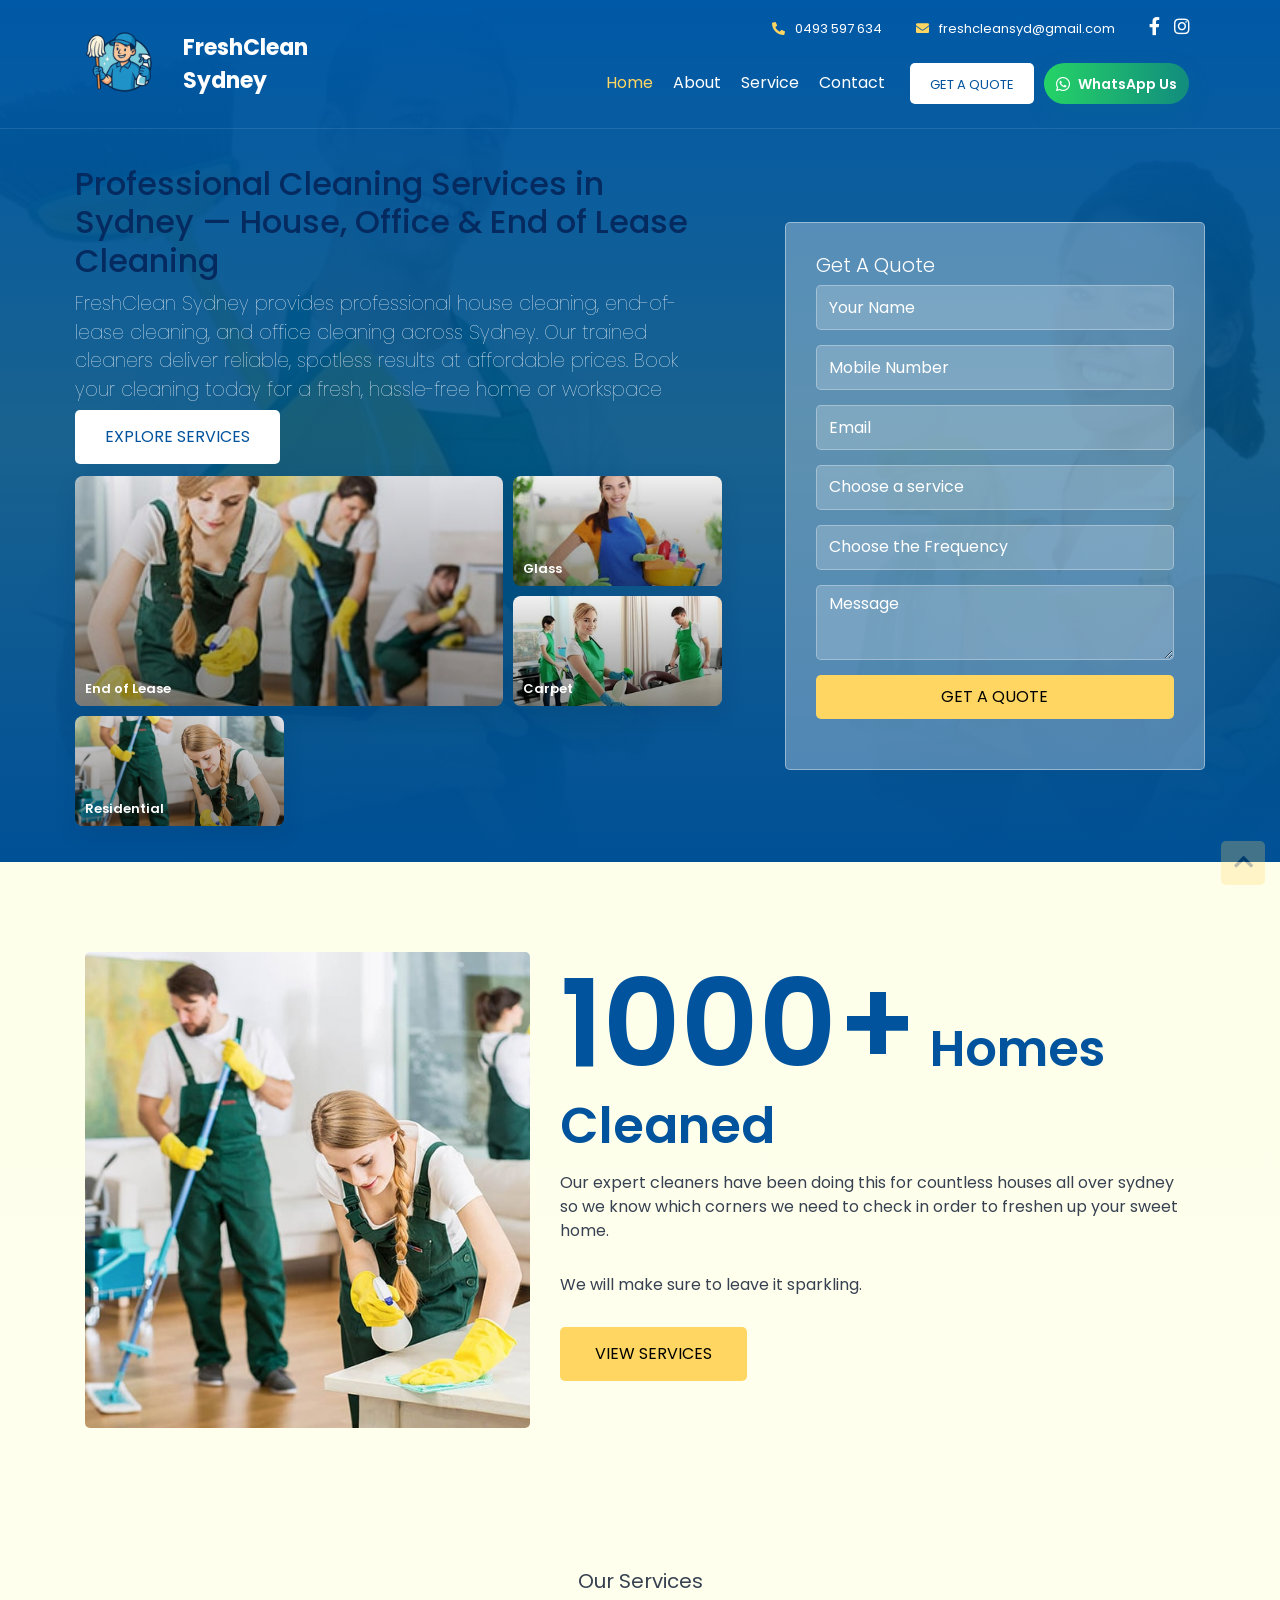
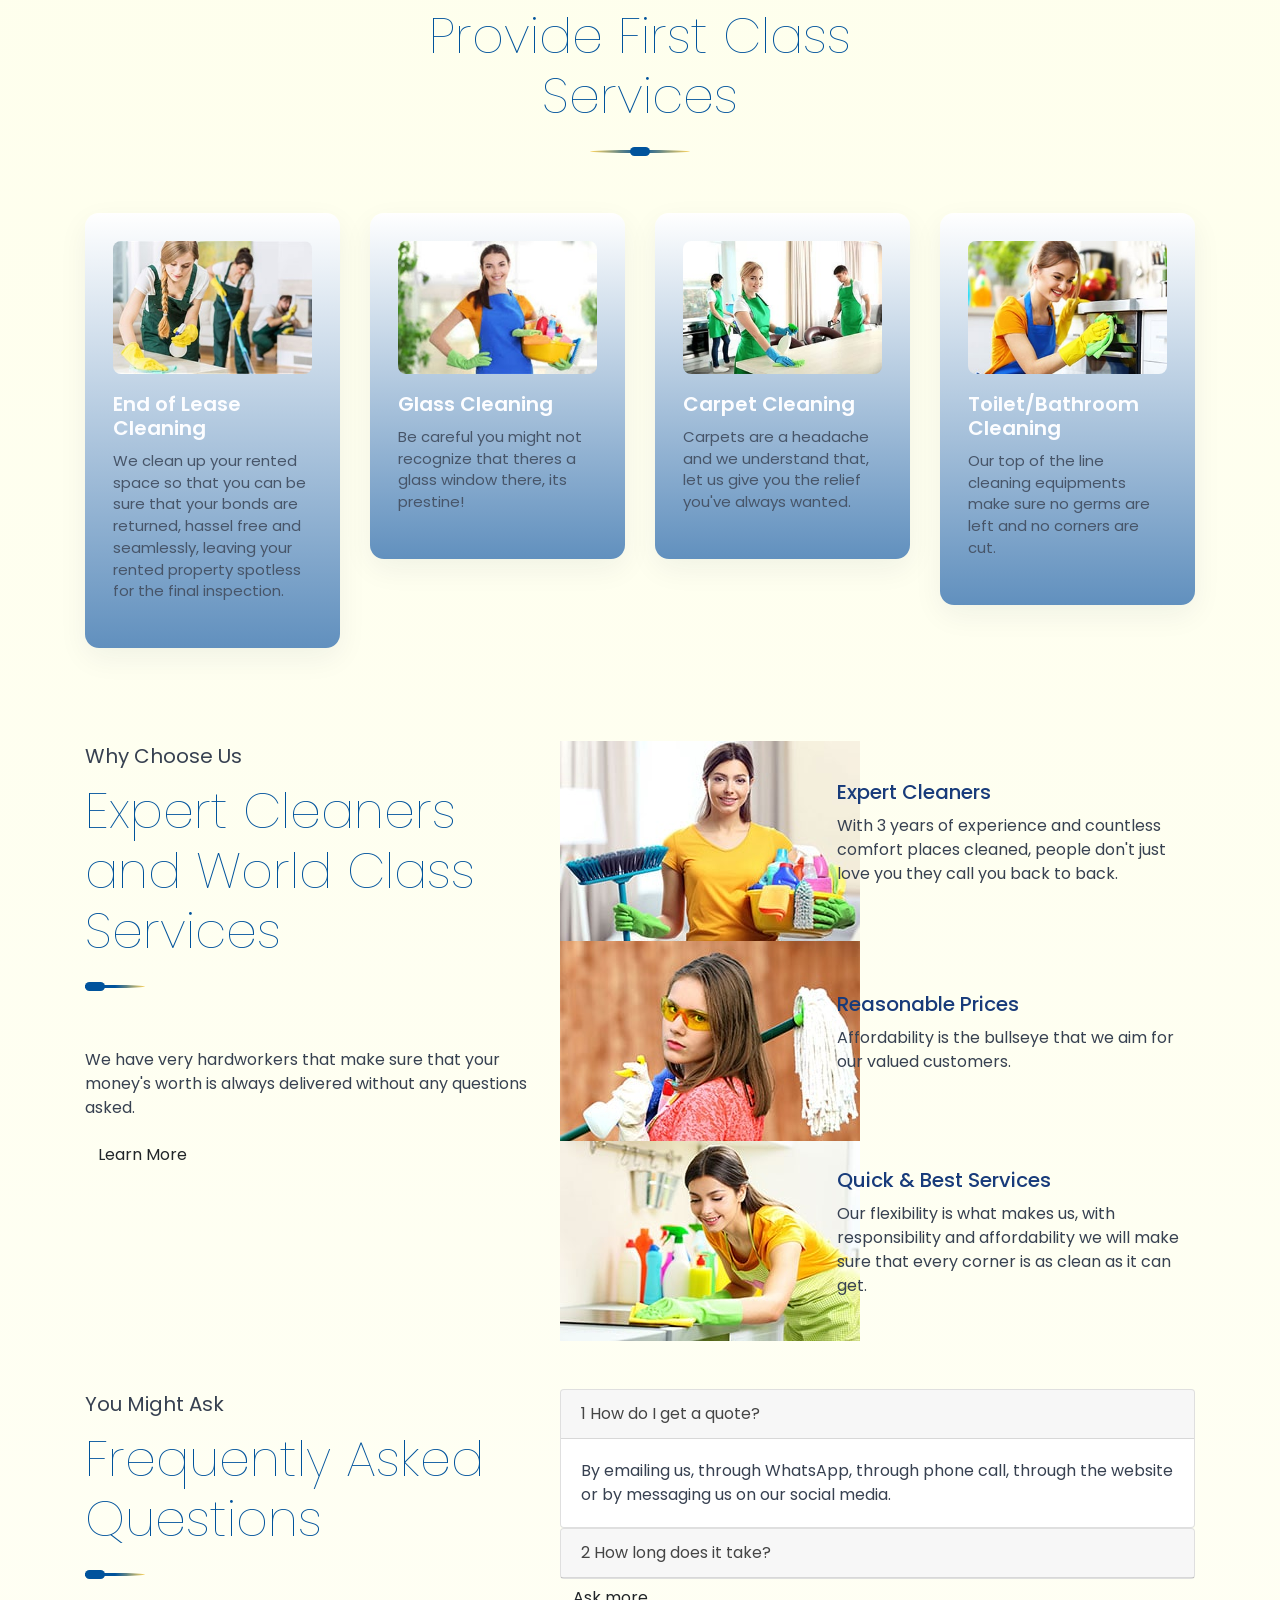
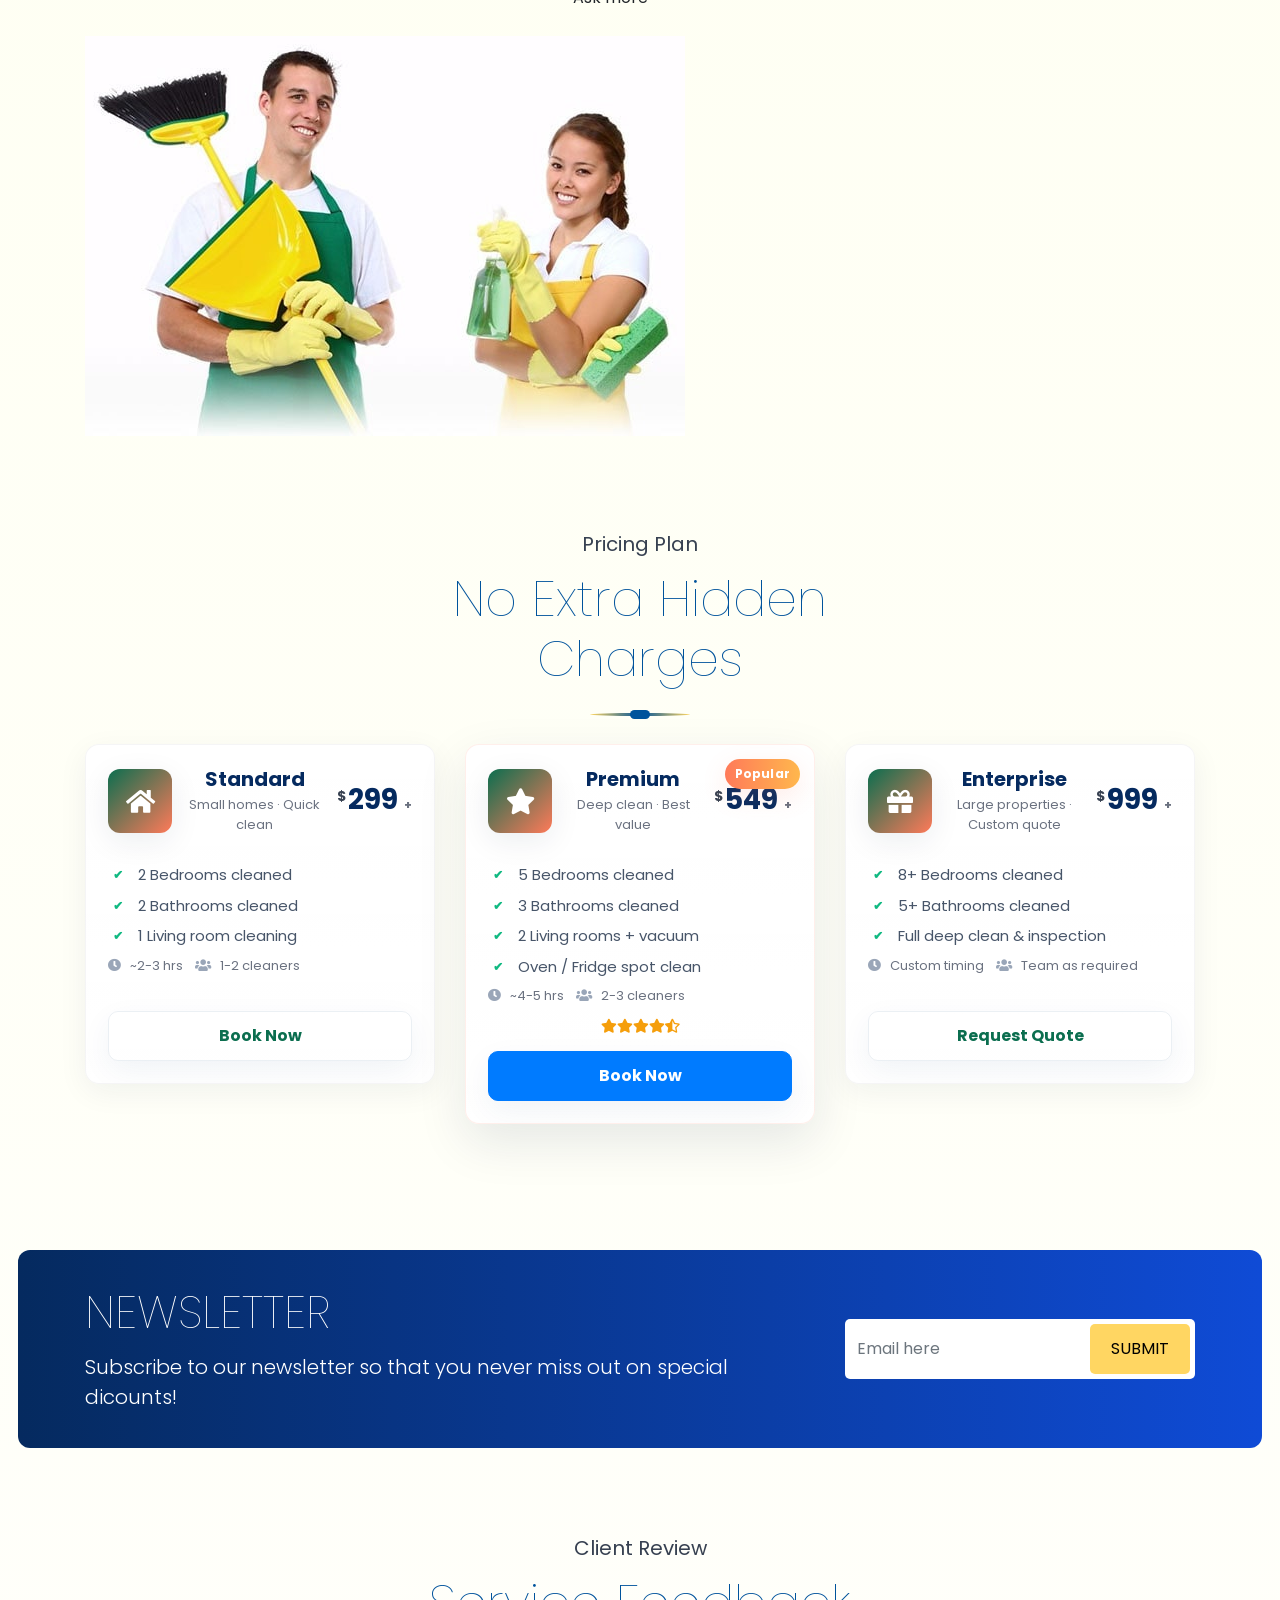
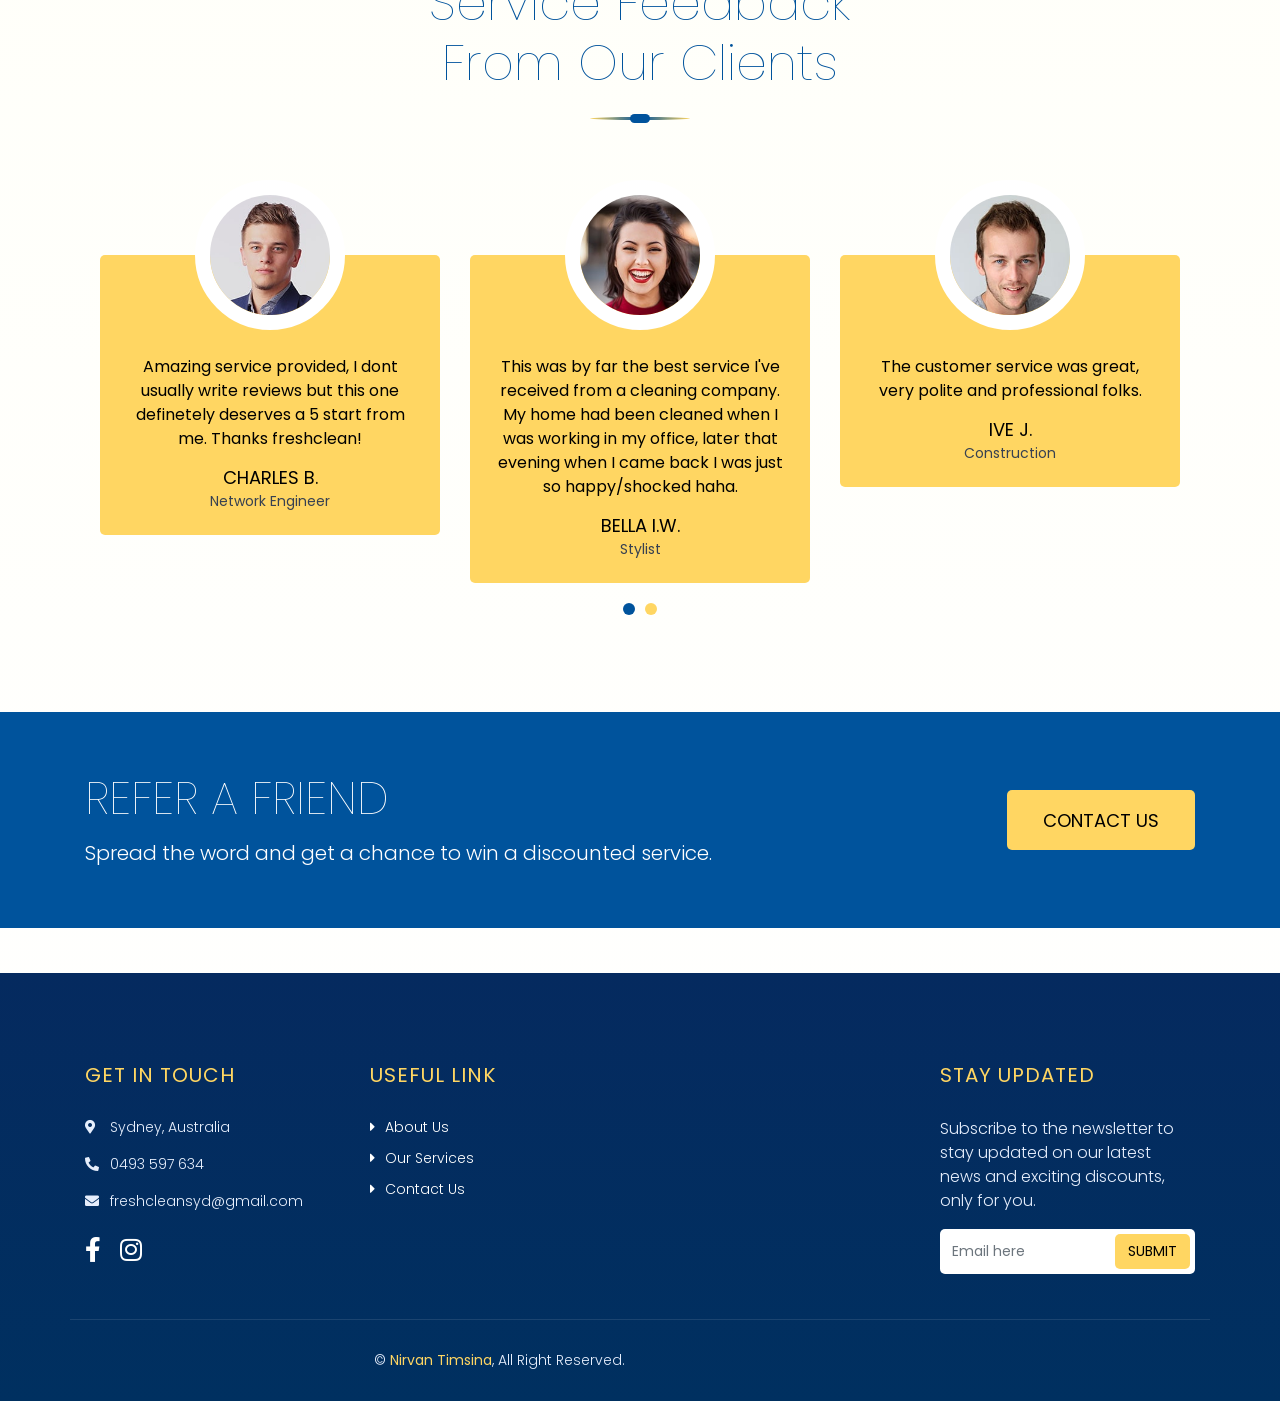
<file: index.html>
<!DOCTYPE html>
<html lang="en">
  <head>
    <meta charset="utf-8" />
    <title>FreshClean Sydney — Sparkling Homes in 60s | End-of-lease, Carpet & Commercial</title>
    <meta content="width=device-width, initial-scale=1.0" name="viewport" />
    <meta name="description" content="FreshClean Sydney — Fast, eco-friendly cleaning across Sydney. End-of-lease, carpet steam, commercial & residential cleaning. Book a pro in 60 seconds — 1000+ happy homes." />
    <meta name="robots" content="index,follow" />
    <link rel="canonical" href="https://freshcleansydney.com.au/" />
    <link rel="sitemap" type="application/xml" title="Sitemap" href="/sitemap.xml" />
    
    <!-- Google tag (gtag.js) -->
    <script async src="https://www.googletagmanager.com/gtag/js?id=AW-17769787519"></script>
    <script>
      window.dataLayer = window.dataLayer || [];
      function gtag(){dataLayer.push(arguments);}
      gtag('js', new Date());
      gtag('config', 'AW-17769787519');
    </script>

    <!-- Favicon -->
    <link href="img/favicon.ico" rel="icon" />

    <!-- Google Font -->
    <link
      href="https://fonts.googleapis.com/css2?family=Montserrat:wght@100;300;400&display=swap"
      rel="stylesheet"
    />
    <link href="https://fonts.googleapis.com/css2?family=Poppins:wght@300;500;700&display=swap" rel="stylesheet" />

    <!-- CSS Libraries -->
    <link
      href="https://stackpath.bootstrapcdn.com/bootstrap/4.4.1/css/bootstrap.min.css"
      rel="stylesheet"
    />
    <link
      href="https://cdnjs.cloudflare.com/ajax/libs/font-awesome/5.10.0/css/all.min.css"
      rel="stylesheet"
    />
    <link href="lib/owlcarousel/assets/owl.carousel.min.css" rel="stylesheet" />
    <link href="lib/lightbox/css/lightbox.min.css" rel="stylesheet" />

    <!-- Template Stylesheet -->
    <link href="css/style.css" rel="stylesheet" />
    <script type="application/ld+json">
    {
      "@context": "https://schema.org",
      "@type": "LocalBusiness",
      "name": "FreshClean Sydney",
      "image": "https://freshcleansydney.com.au/img/about.jpg",
      "telephone": "+61493597634",
      "email": "freshcleansyd@gmail.com",
      "address": {
        "@type": "PostalAddress",
        "streetAddress": "Sydney (service area)",
        "addressLocality": "Sydney",
        "addressRegion": "NSW",
        "postalCode": "",
        "addressCountry": "AU"
      },
      "url": "https://freshcleansydney.com.au",
      "priceRange": "$$",
      "openingHours": ["Mo-Fr 08:00-18:00","Sa 09:00-14:00"],
      "sameAs": ["https://www.facebook.com/yourpage","https://www.instagram.com/freshclean.sydney/"]
    }
    </script>
  </head>

  <body>
    <div class="wrapper">
      <!-- Header Start -->
      <div class="header home">
        <div class="container-fluid">
          <div class="header-top row align-items-center">
            <div class="col-lg-3">
              <div class="brand">
                <a href="index.html" style="font-size: 22px; display:flex; align-items:center;">
                  <img src="img/favicon.ico" alt="FreshClean logo" style="width:98px;height:98px;margin-right:10px;">
                  <span style="color:#fff; font-weight:700;">FreshClean Sydney</span>
                </a>
              </div>
            </div>
            <div class="col-lg-9">
              <div class="topbar">
                <div class="topbar-col">
                  <a href="tel:0493597634"><i class="fa fa-phone-alt"></i>0493 597 634</a>
                </div>
                <div class="topbar-col">
                  <a href="mailto:freshcleansyd@gmail.com"><i class="fa fa-envelope"></i>freshcleansyd@gmail.com</a>
                </div>
                <div class="topbar-col">
                  <div class="topbar-social">
                    <a href="https://www.facebook.com/profile.php?id=61584468710392" target="_blank" rel="noopener"><i class="fab fa-facebook-f"></i></a>
                    <a href="https://www.instagram.com/freshclean.sydney/#" target="_blank" rel="noopener"><i class="fab fa-instagram"></i></a>
                  </div>
                </div>
              </div>
              <div class="navbar navbar-expand-lg bg-light navbar-light">
                <a href="#" class="navbar-brand">MENU</a>
                <button
                  type="button"
                  class="navbar-toggler"
                  data-toggle="collapse"
                  data-target="#navbarCollapse"
                >
                  <span class="navbar-toggler-icon"></span>
                </button>

                <div
                  class="collapse navbar-collapse justify-content-between"
                  id="navbarCollapse"
                >
                  <div class="navbar-nav ml-auto">
                    <a href="index.html" class="nav-item nav-link active"
                      >Home</a
                    >
                    <a href="about.html" class="nav-item nav-link">About</a>
                    <a href="service.html" class="nav-item nav-link">Service</a>
                    <!-- <a href="portfolio.html" class="nav-item nav-link">Project</a>
                    <a href="single.html" class="nav-item nav-link">Single</a> -->
                    <a href="contact.html" class="nav-item nav-link">Contact</a>
                    <!-- <div class="nav-item dropdown">
                      <a
                        href="#"
                        class="nav-link dropdown-toggle"
                        data-toggle="dropdown"
                        >Dropdown</a
                      >
                      <div class="dropdown-menu">
                        <a href="#" class="dropdown-item">Sub Item 1</a>
                        <a href="#" class="dropdown-item">Sub Item 2</a>
                      </div>
                    </div> -->
                    <a href="#" class="btn">Get A Quote</a>
                    <a
                      class="whatsapp-button nav-item"
                      style="margin-left: 10px"
                      href="https://wa.me/61493597634?text=Hello%2C%20I%20want%20to%20get%20a%20cleaning%20quote."
                      target="_blank"
                      ><i class="fab fa-whatsapp"></i>
                      WhatsApp Us
                    </a>
                  </div>
                </div>
              </div>
            </div>
          </div>

          <div class="hero row align-items-center" role="region" aria-label="Main hero">
            <div class="col-md-7">
              <!-- Primary heading for SEO and clarity -->
                <h1 class="" style="font-size:32px; margin-bottom:6px; font-weight: 500;">Professional Cleaning Services in Sydney — House, Office & End of Lease Cleaning</h1>

                <h2 class="" style="position: absolute;  width: 1px;  height: 1px;  padding: 0;  margin: -1px;  overflow: hidden;  clip: rect(0, 0, 0, 0);  white-space: nowrap;  border: 0;">Trusted & Affordable End of Lease Service At Your Finger Tips</h2>
              
                <p class="" style="font-size:19px; margin-bottom:6px; font-weight: 10;">FreshClean Sydney provides professional house cleaning, end-of-lease cleaning, and office cleaning across Sydney. Our trained cleaners deliver reliable, spotless results at affordable prices. Book your cleaning today for a fresh, hassle-free home or workspace</p>

                <p class="" style="position: absolute;  width: 1px;  height: 1px;  padding: 0;  margin: -1px;  overflow: hidden;  clip: rect(0, 0, 0, 0);  white-space: nowrap;  border: 0;">
                Experience reliable, affordable, and professional cleaning services in Sydney with a team that truly cares about your home. We specialise in detailed house cleaning, end-of-lease cleaning, deep cleaning, and regular maintenance cleaning designed to keep your space spotless without any stress. Whether you need a once-off clean or ongoing weekly or fortnightly cleaning, our trained cleaners deliver high-quality results using safe products and a thorough cleaning checklist. Enjoy fast quotes, friendly customer support, and a service you can trust — so you can relax while we do the work.</p>

               <a class="btn btn-primary" href="./service.html">Explore Services</a>
               <!-- Compact collage: smaller footprint for quick glance -->
               <div class="windows-collage compact" aria-hidden="false">
                 <div class="tile tile--window animate" style="background-image:url('img/service-1.jpg')" role="img" aria-label="End of lease cleaning">
                   <div class="tile-label">End of Lease</div>
                 </div>
                 <div class="tile animate-once" style="background-image:url('img/service-2.jpg')" role="img" aria-label="Glass cleaning">
                   <div class="tile-label">Glass</div>
                 </div>
                 <div class="tile animate-once" style="background-image:url('img/service-3.jpg')" role="img" aria-label="Carpet cleaning">
                   <div class="tile-label">Carpet</div>
                 </div>
                 <div class="tile animate-once" style="background-image:url('img/about.jpg')" role="img" aria-label="Residential cleaning">
                   <div class="tile-label">Residential</div>
                 </div>
               </div>
              </div>
             <div class="col-md-5">
              <!-- Right column: compact Get A Quote + quick bullets for glance -->
              <div class="form animate-once" style="max-width:420px; margin-left:auto;">
                <h3 style="margin-bottom:8px;">Get A Quote</h3>
                <form id="quoteForm" method="POST" aria-label="Get a quote form">
                  <input
                    class="form-control"
                    type="text"
                    placeholder="Your Name"
                    name="name"
                    required
                  />
                  <input
                    class="form-control"
                    type="text"
                    placeholder="Mobile Number"
                    name="phone"
                    required
                  />
                  <input
                    class="form-control"
                    type="text"
                    placeholder="Email"
                    name="email"
                  />
                  <div class="control-group">
                    <select name="service" class="custom-select">
                      <option value="" selected disabled>
                        Choose a service
                      </option>
                      <option value="end of lease">
                        End of Lease/Bond Cleaning
                      </option>
                      <option value="carpet cleaning">Carpet Cleaning</option>
                      <option value="office/commercial cleaning">
                        Office/Commercial Cleaning
                      </option>
                      <option value="house cleaning">House Cleaning</option>
                      <option value="airbnb/hotel cleaning">
                        Airbnb/Hotels Cleaning
                      </option>
                      <option value="residential cleaning">
                        Residential Cleaning
                      </option>
                      <option value="restaurant/bar cleaning">
                        Restaurant/Bar Cleaning
                      </option>
                      <option value="move in/move out cleaning">
                        Move In/Move Out Cleaning
                      </option>
                      <option value="instant cleaning">
                        Instant Cleaning(Oven, Fridge, Walls, Blinds, Mattress
                        etc.)
                      </option>
                      <option value="window/glass cleaning">
                        Window/Glass Cleaning
                      </option>
                      <option value="garage/outdoor/balcony cleaning">
                        Garage/ Outdoor/ Balcony Cleaning
                      </option>
                      <option value="others">Others</option>
                    </select>
                  </div>
                  <div class="control-group">
                    <select name="frequency" class="custom-select">
                      <option value="" selected disabled>
                        Choose the Frequency
                      </option>
                      <option value="one-off">One Time Cleaning</option>
                      <option value="weekly">Weekly Cleaning</option>
                      <option value="fortnightly">Fortnightly Cleaning</option>
                      <option value="monthly">Monthly Cleaning</option>
                    </select>
                  </div>
                  <textarea
                    class="form-control"
                    placeholder="Message"
                    name="message"
                  ></textarea>
                  <button type="submit" class="btn btn-block">
                    Get A Quote
                  </button>
                </form>
                <p id="responseMessage"></p>
                <div
                  id="loading"
                  style="display: none; margin-top: 10px; color: #007bff"
                >
                  ⏳ Sending your request...
                </div>
              </div>
             </div>
           </div>
         </div>
       </div>
     </div>
      <!-- Header End -->

      <!-- About Start -->
      <div class="about">
        <div class="container">
          <div class="row">
            <div class="col-lg-5 col-md-6">
              <div class="about-img">
                <img src="img/about.jpg" alt="Image" />
              </div>
            </div>
            <div class="col-lg-7 col-md-6">
              <div class="about-text">
                <h2><span>1000+</span> Homes Cleaned</h2>
                <p>
                  Our expert cleaners have been doing this for countless houses
                  all over sydney so we know which corners we need to check in
                  order to freshen up your sweet home.
                </p>
                <p>We will make sure to leave it sparkling.</p>
                <a class="btn" href="service.html">View Services</a>
              </div>
            </div>
          </div>
        </div>
      </div>
      <!-- About End -->

      <!-- Service Start -->
      <div class="service">
        <div class="container">
          <div class="section-header">
            <p>Our Services</p>
            <h2>Provide First Class Services</h2>
          </div>
          <div class="row">
            <div class="col-lg-3 col-md-6">
              <div class="service-item">
                <img src="img/service-1.jpg" alt="Service" />
                <h3>End of Lease Cleaning</h3>
                <p>
                  We clean up your rented space so that you can be sure that
                  your bonds are returned, hassel free and seamlessly, leaving
                  your rented property spotless for the final inspection.
                </p>
              </div>
            </div>
            <div class="col-lg-3 col-md-6">
              <div class="service-item">
                <img src="img/service-2.jpg" alt="Service" />
                <h3>Glass Cleaning</h3>
                <p>
                  Be careful you might not recognize that theres a glass window
                  there, its prestine!
                </p>
              </div>
            </div>
            <div class="col-lg-3 col-md-6">
              <div class="service-item">
                <img src="img/service-3.jpg" alt="Service" />
                <h3>Carpet Cleaning</h3>
                <p>
                  Carpets are a headache and we understand that, let us give you
                  the relief you've always wanted.
                </p>
              </div>
            </div>
            <div class="col-lg-3 col-md-6">
              <div class="service-item">
                <img src="img/service-4.jpg" alt="Service" />
                <h3>Toilet/Bathroom Cleaning</h3>
                <p>
                  Our top of the line cleaning equipments make sure no germs are
                  left and no corners are cut.
                </p>
              </div>
            </div>
          </div>
        </div>
      </div>
      <!-- Service End -->

      <!-- Feature Start -->
      <div class="feature">
        <div class="container">
          <div class="row">
            <div class="col-md-5">
              <div class="section-header left">
                <p>Why Choose Us</p>
                <h2>Expert Cleaners and World Class Services</h2>
              </div>
              <p>
                We have very hardworkers that make sure that your money's worth
                is always delivered without any questions asked.
              </p>
              <a class="btn" href="about.html">Learn More</a>
            </div>
            <div class="col-md-7">
              <div class="row align-items-center feature-item">
                <div class="col-5">
                  <img src="img/feature-1.jpg" alt="Feature" />
                </div>
                <div class="col-7">
                  <h3>Expert Cleaners</h3>
                  <p>
                    With 3 years of experience and countless comfort places
                    cleaned, people don't just love you they call you back to
                    back.
                  </p>
                </div>
              </div>
              <div class="row align-items-center feature-item">
                <div class="col-5">
                  <img src="img/feature-2.jpg" alt="Feature" />
                </div>
                <div class="col-7">
                  <h3>Reasonable Prices</h3>
                  <p>
                    Affordability is the bullseye that we aim for our valued
                    customers.
                  </p>
                </div>
              </div>
              <div class="row align-items-center feature-item">
                <div class="col-5">
                  <img src="img/feature-3.jpg" alt="Feature" />
                </div>
                <div class="col-7">
                  <h3>Quick & Best Services</h3>
                  <p>
                    Our flexibility is what makes us, with responsibility and
                    affordability we will make sure that every corner is as
                    clean as it can get.
                  </p>
                </div>
              </div>
            </div>
          </div>
        </div>
      </div>
      <!-- Feature End -->

      <!-- FAQs Start -->
      <div class="faqs">
        <div class="container">
          <div class="row">
            <div class="col-md-5">
              <div class="section-header left">
                <p>You Might Ask</p>
                <h2>Frequently Asked Questions</h2>
              </div>
              <img src="img/faqs.jpg" alt="Image" />
            </div>
            <div class="col-md-7">
              <div id="accordion">
                <div class="card">
                  <div class="card-header">
                    <a
                      class="card-link collapsed"
                      data-toggle="collapse"
                      href="#collapseOne"
                      aria-expanded="true"
                    >
                      <span>1</span> How do I get a quote?
                    </a>
                  </div>
                  <div
                    id="collapseOne"
                    class="collapse show"
                    data-parent="#accordion"
                  >
                    <div class="card-body">
                      By emailing us, through WhatsApp, through phone call,
                      through the website or by messaging us on our social
                      media.
                    </div>
                  </div>
                </div>
                <div class="card">
                  <div class="card-header">
                    <a
                      class="card-link"
                      data-toggle="collapse"
                      href="#collapseTwo"
                    >
                      <span>2</span> How long does it take?
                    </a>
                  </div>
                  <div
                    id="collapseTwo"
                    class="collapse"
                    data-parent="#accordion"
                  >
                    <div class="card-body">
                      Usually depends on the size of your home and all other
                      factors such as when was the last time it was cleaned, how
                      much of a work is to be done there, if there are
                      furnitures and decors or just the room.
                    </div>
                  </div>
                </div>
                <!-- <div class="card">
                                    <div class="card-header">
                                        <a class="card-link" data-toggle="collapse" href="#collapseThree">
                                            <span>3</span> Lorem ipsum dolor sit amet?
                                        </a>
                                    </div>
                                    <div id="collapseThree" class="collapse" data-parent="#accordion">
                                        <div class="card-body">
                                            Lorem ipsum dolor sit amet, consectetur adipiscing elit. Phasellus nec pretium mi. Curabitur facilisis ornare velit non.
                                        </div>
                                    </div>
                                </div>
                                <div class="card">
                                    <div class="card-header">
                                        <a class="card-link" data-toggle="collapse" href="#collapseFour">
                                            <span>4</span> Lorem ipsum dolor sit amet?
                                        </a>
                                    </div>
                                    <div id="collapseFour" class="collapse" data-parent="#accordion">
                                        <div class="card-body">
                                            Lorem ipsum dolor sit amet, consectetur adipiscing elit. Phasellus nec pretium mi. Curabitur facilisis ornare velit non.
                                        </div>
                                    </div>
                                </div>
                                <div class="card">
                                    <div class="card-header">
                                        <a class="card-link" data-toggle="collapse" href="#collapseFour">
                                            <span>5</span> Lorem ipsum dolor sit amet?
                                        </a>
                                    </div>
                                    <div id="collapseFour" class="collapse" data-parent="#accordion">
                                        <div class="card-body">
                                            Lorem ipsum dolor sit amet, consectetur adipiscing elit. Phasellus nec pretium mi. Curabitur facilisis ornare velit non.
                                        </div>
                                    </div>
                                </div>  -->
              </div>
              <a class="btn" href="contact.html">Ask more</a>
            </div>
          </div>
        </div>
      </div>
      <!-- FAQs End -->

      <!-- Pricing Plan Start -->
     <div class="price">
       <div class="container">
         <div class="section-header">
           <p>Pricing Plan</p>
           <h2>No Extra Hidden Charges</h2>
         </div>

         <div class="row">
           <div class="col-lg-4 col-md-6 mb-4">
             <article class="price-item" role="region" aria-label="Standard plan">
               <div class="card-top">
                 <div class="price-icon" aria-hidden="true"><i class="fa fa-home"></i></div>
                 <div class="price-title"><h3>Standard</h3><div class="meta">Small homes · Quick clean</div></div>
                 <div class="price-pricing" aria-hidden="true"><span class="currency">$</span><span class="amount">299</span><span class="suffix">+</span></div>
               </div>
               <div class="price-body">
                 <ul class="price-features">
                   <li>2 Bedrooms cleaned</li>
                   <li>2 Bathrooms cleaned</li>
                   <li>1 Living room cleaning</li>
                 </ul>
                 <div class="price-meta">
                   <span><i class="fa fa-clock"></i> ~2-3 hrs</span>
                   <span><i class="fa fa-users"></i> 1-2 cleaners</span>
                 </div>
               </div>
               <div class="price-footer">
                 <a href="#" class="btn btn-outline-primary book-now" data-service="Standard" aria-label="Book Standard">Book Now</a>
               </div>
             </article>
           </div>

           <div class="col-lg-4 col-md-6 mb-4">
             <article class="price-item featured-item" role="region" aria-label="Premium plan">
               <div class="badge-popular" aria-hidden="true">Popular</div>
               <div class="card-top">
                 <div class="price-icon" aria-hidden="true"><i class="fa fa-star"></i></div>
                 <div class="price-title"><h3>Premium</h3><div class="meta">Deep clean · Best value</div></div>
                 <div class="price-pricing" aria-hidden="true"><span class="currency">$</span><span class="amount">549</span><span class="suffix">+</span></div>
               </div>
               <div class="price-body">
                 <ul class="price-features">
                   <li>5 Bedrooms cleaned</li>
                   <li>3 Bathrooms cleaned</li>
                   <li>2 Living rooms + vacuum</li>
                   <li>Oven / Fridge spot clean</li>
                 </ul>
                 <div class="price-meta">
                   <span><i class="fa fa-clock"></i> ~4-5 hrs</span>
                   <span><i class="fa fa-users"></i> 2-3 cleaners</span>
                 </div>
                 <div class="rating" aria-hidden="true">
                   <i class="fa fa-star"></i><i class="fa fa-star"></i><i class="fa fa-star"></i><i class="fa fa-star"></i><i class="fa fa-star-half-alt"></i>
                 </div>
               </div>
               <div class="price-footer">
                 <a href="#" class="btn btn-primary book-now" data-service="Premium" aria-label="Book Premium">Book Now</a>
               </div>
             </article>
           </div>

           <div class="col-lg-4 col-md-6 mb-4">
             <article class="price-item" role="region" aria-label="Enterprise plan">
               <div class="card-top">
                 <div class="price-icon" aria-hidden="true"><i class="fa fa-gift"></i></div>
                 <div class="price-title"><h3>Enterprise</h3><div class="meta">Large properties · Custom quote</div></div>
                 <div class="price-pricing" aria-hidden="true"><span class="currency">$</span><span class="amount">999</span><span class="suffix">+</span></div>
               </div>
               <div class="price-body">
                 <ul class="price-features">
                   <li>8+ Bedrooms cleaned</li>
                   <li>5+ Bathrooms cleaned</li>
                   <li>Full deep clean & inspection</li>
                 </ul>
                 <div class="price-meta">
                   <span><i class="fa fa-clock"></i> Custom timing</span>
                   <span><i class="fa fa-users"></i> Team as required</span>
                 </div>
               </div>
               <div class="price-footer">
                 <a href="#" class="btn btn-outline-primary book-now" data-service="Enterprise" aria-label="Book Enterprise">Request Quote</a>
               </div>
             </article>
           </div>
         </div>
       </div>
     </div>
     <!-- Pricing Plan End -->

      <!-- Newsletter Start -->
      <div class="newsletter">
        <div class="container">
          <div class="row align-items-center">
            <div class="col-md-8">
              <h2>Newsletter</h2>
              <p>
                Subscribe to our newsletter so that you never miss out on
                special dicounts!
              </p>
            </div>
            <div class="col-md-4">
              <div class="form">
                <input id="newsletter-input" class="form-control" placeholder="Email here" />
                <button id="newsletter-email" class="btn">Submit</button>
              </div>
            </div>
          </div>
        </div>
      </div>
      <!-- Newsletter End -->

      <!-- Testimonial Start -->
      <div class="testimonial">
        <div class="container">
          <div class="section-header">
            <p>Client Review</p>
            <h2>Service Feedback From Our Clients</h2>
          </div>
          <div class="owl-carousel testimonials-carousel">
            <div class="testimonial-item">
              <div class="testimonial-img">
                <img src="img/testimonial-1.jpg" alt="" />
              </div>
              <div class="testimonial-content">
                <p>
                  Amazing service provided, I dont usually write reviews but
                  this one definetely deserves a 5 start from me. Thanks
                  freshclean!
                </p>
                <h3>Charles B.</h3>
                <h4>Network Engineer</h4>
              </div>
            </div>
            <div class="testimonial-item">
              <div class="testimonial-img">
                <img src="img/testimonial-2.jpg" alt="" />
              </div>
              <div class="testimonial-content">
                <p>
                  This was by far the best service I've received from a cleaning
                  company. My home had been cleaned when I was working in my
                  office, later that evening when I came back I was just so
                  happy/shocked haha.
                </p>
                <h3>Bella I.W.</h3>
                <h4>Stylist</h4>
              </div>
            </div>
            <div class="testimonial-item">
              <div class="testimonial-img">
                <img src="img/testimonial-3.jpg" alt="" />
              </div>
              <div class="testimonial-content">
                <p>
                  The customer service was great, very polite and professional
                  folks.
                </p>
                <h3>Ive J.</h3>
                <h4>Construction</h4>
              </div>
            </div>
            <div class="testimonial-item">
              <div class="testimonial-img">
                <img src="img/testimonial-4.jpg" alt="" />
              </div>
              <div class="testimonial-content">
                <p>
                  Great service! Loved the manager, he made sure my apartment
                  was as clean as it could get.
                </p>
                <h3>Ronald B.</h3>
                <h4>Social Worker</h4>
              </div>
            </div>
          </div>
        </div>
      </div>
      <!-- Testimonial End -->

      <!-- Call to Action Start -->
      <div class="call-to-action">
        <div class="container">
          <div class="row align-items-center">
            <div class="col-md-9">
              <h2>Refer a Friend</h2>
              <p>
                Spread the word and get a chance to win a discounted service.
              </p>
            </div>
            <div class="col-md-3">
              <a class="btn" href="contact.html">Contact Us</a>
            </div>
          </div>
        </div>
      </div>
      <!-- Call to Action End -->

      <!-- Blog Start -->
      <!-- <div class="blog">
        <div class="container">
          <div class="section-header">
            <p>Latest From Blog</p>
            <h2>Stay Updated From Our Blog</h2>
          </div>
          <div class="row">
            <div class="col-lg-4 col-md-6">
              <div class="blog-item">
                <img src="img/blog-1.jpg" alt="Blog" />
                <h3>Lorem ipsum dolor</h3>
                <div class="meta">
                  <i class="fa fa-list-alt"></i>
                  <a href="">Flour Cleaning</a>
                  <i class="fa fa-calendar-alt"></i>
                  <p>11-Jun-20</p>
                </div>
                <p>
                  Lorem ipsum dolor sit amet elit. Phasellus nec pretium mi.
                  Curabitur facilisis ornare velit non vulputate. Aliquam metus
                  tortor, auctor id gravida condimentum
                </p>
                <a class="btn" href="">Learn More</a>
              </div>
            </div>
            <div class="col-lg-4 col-md-6">
              <div class="blog-item">
                <img src="img/blog-2.jpg" alt="Blog" />
                <h3>Lorem ipsum dolor</h3>
                <div class="meta">
                  <i class="fa fa-list-alt"></i>
                  <a href="">Glass Cleaning</a>
                  <i class="fa fa-calendar-alt"></i>
                  <p>11-Jun-20</p>
                </div>
                <p>
                  Lorem ipsum dolor sit amet elit. Phasellus nec pretium mi.
                  Curabitur facilisis ornare velit non vulputate. Aliquam metus
                  tortor, auctor id gravida condimentum
                </p>
                <a class="btn" href="">Learn More</a>
              </div>
            </div>
            <div class="col-lg-4 col-md-6">
              <div class="blog-item">
                <img src="img/blog-3.jpg" alt="Blog" />
                <h3>Lorem ipsum dolor</h3>
                <div class="meta">
                  <i class="fa fa-list-alt"></i>
                  <a href="">Carpet Cleaning</a>
                  <i class="fa fa-calendar-alt"></i>
                  <p>11-Jun-20</p>
                </div>
                <p>
                  Lorem ipsum dolor sit amet elit. Phasellus nec pretium mi.
                  Curabitur facilisis ornare velit non vulputate. Aliquam metus
                  tortor, auctor id gravida condimentum
                </p>
                <a class="btn" href="">Learn More</a>
              </div>
            </div>
          </div>
        </div>
      </div> -->
      <!-- Blog End -->

      <!-- Footer Start -->
      <div class="footer">
        <div class="container">
          <div class="row">
            <div class="col-md-6 col-lg-3">
              <div class="footer-contact">
                <h2>Get In Touch</h2>
                <p><i class="fa fa-map-marker-alt"></i>Sydney, Australia</p>
                <p><i class="fa fa-phone-alt"></i>0493 597 634</p>
                <p><i class="fa fa-envelope"></i>freshcleansyd@gmail.com</p>
                <div class="footer-social">
                  <a href="https://www.facebook.com/profile.php?id=61584468710392" target="_blank" rel="noopener"><i class="fab fa-facebook-f"></i></a>
                  <a href="https://www.instagram.com/freshclean.sydney/#" target="_blank" rel="noopener"><i class="fab fa-instagram"></i></a>
                </div>
              </div>
            </div>
            <div class="col-md-6 col-lg-3">
              <div class="footer-link">
                <h2>Useful Link</h2>
                <a href="">About Us</a>
                <!-- <a href="">Our Story</a> -->
                <a href="">Our Services</a>
                <!-- <a href="">Our Projects</a> -->
                <a href="">Contact Us</a>
              </div>
            </div>
            <div class="col-md-6 col-lg-3">
              <div class="footer-link">
                <!-- <h2>Useful Link</h2>
                <a href="">Our Clients</a>
                <a href="">Clients Review</a>
                <a href="">Ongoing Project</a>
                <a href="">Customer Support</a>
                <a href="">FAQs</a> -->
              </div>
            </div>
            <div class="col-md-6 col-lg-3">
              <div class="footer-form">
                <h2>Stay Updated</h2>
                <p>
                  Subscribe to the newsletter to stay updated on our latest news
                  and exciting discounts, only for you.
                </p>
                <input id="footer-newsletter-input" class="form-control" placeholder="Email here" />
                <button id="footer-newsletter-email" class="btn">Submit</button>
              </div>
            </div>
          </div>
        </div>
        <!-- <div class="container footer-menu">
          <div class="f-menu">
            <a href="">Terms of use</a>
            <a href="">Privacy policy</a>
            <a href="">Cookies</a>
            <a href="">Help & FQAs</a>
            <a href="">Contact us</a>
          </div>
        </div> -->
        <div class="container copyright">
          <div class="row">
            <div class="col-md-6">
              <p>
                &copy;
                <a href="https://github.com/nirvantimsina">Nirvan Timsina</a>,
                All Right Reserved.
              </p>
            </div>
          </div>
        </div>
      </div>
      <!-- Footer End -->

      <!-- Modal markup for booking (remains in index.html) -->
      <div class="modal fade" id="bookNowModal" tabindex="-1" role="dialog" aria-labelledby="bookNowModalLabel" aria-hidden="true">
        <div class="modal-dialog" role="document">
          <div class="modal-content">
            <form id="bookNowForm">
              <div class="modal-header">
                <h5 class="modal-title" id="bookNowModalLabel">Request a Booking — <span id="bn-service-text"></span></h5>
                <button type="button" class="close" data-dismiss="modal" aria-label="Close">
                  <span aria-hidden="true">&times;</span>
                </button>
              </div>
              <div class="modal-body">
                <input type="hidden" id="bn-service" name="service" />
                <div class="form-group">
                  <label>Email</label>
                  <input type="email" class="form-control" id="bn-email" name="email" placeholder="your@email.com" />
                </div>
                <div class="form-group">
                  <label>Phone</label>
                  <input type="tel" class="form-control" id="bn-phone" name="phone" placeholder="+614xxxxxxxx" />
                </div>
                <p id="bn-response" style="margin-top:8px;"></p>
              </div>
              <div class="modal-footer">
                <button type="button" class="btn btn-secondary" data-dismiss="modal">Cancel</button>
                <button id="bn-submit" type="submit" class="btn btn-primary">Send Request</button>
              </div>
            </form>
          </div>
        </div>
      </div>

      <a href="#" class="back-to-top"><i class="fa fa-chevron-up"></i></a>
    </div>

    <!-- JavaScript Libraries -->
    <script src="https://code.jquery.com/jquery-3.4.1.min.js"></script>
    <script src="https://stackpath.bootstrapcdn.com/bootstrap/4.4.1/js/bootstrap.bundle.min.js"></script>
    <script src="lib/easing/easing.min.js"></script>
    <script src="lib/owlcarousel/owl.carousel.min.js"></script>
    <script src="lib/isotope/isotope.pkgd.min.js"></script>
    <script src="lib/lightbox/js/lightbox.min.js"></script>
    <script src="js/main.js"></script>

    <!-- Consolidated app handlers: newsletter, book modal, quote form and animations -->
    <script>
    (function(){
      const BOOK_SCRIPT_URL = 'https://script.google.com/macros/s/AKfycbxOcu8VqKWiMJIC7Fy8w6auAELgr05IJDRynljNVECmTB9MFvma9v--vg4IFs1pgKHXAg/exec';
      // POST target that writes to the "FormData" sheet (landing page form)
      const FORM_SCRIPT_URL = 'https://script.google.com/macros/s/AKfycbx-vDSwtzpEoIdSnLUV0lB2tT9NtvTUewYsK8yb-0raht94OE4NM1sSviOVSvUWgg-L/exec';
      const NEWSLETTER_SCRIPT_URL = 'https://script.google.com/macros/s/AKfycbxADRRy5vXg9oXXR17a2tmLGbhNq0GFrlE8jRIhYGGz88_hmk-bJeGwk9MKADczBuILVg/exec';

      function isValidEmail(email){ return /\S+@\S+\.\S+/.test(email); }
      function isNonEmpty(s){ return s && s.trim().length>0; }

      // Newsletter attach helper
      function attachNewsletter(buttonId, inputId) {
        const btn = document.getElementById(buttonId);
        const input = document.getElementById(inputId);
        if (!btn || !input) return;
        btn.addEventListener('click', function(e){
          e.preventDefault();
          const email = input.value.trim();
          if (!email) { alert('Please enter your email.'); input.focus(); return; }
          if (!isValidEmail(email)) { alert('Please enter a valid email address.'); input.focus(); return; }
          btn.disabled = true; const orig = btn.textContent; btn.textContent = 'Sending...';
          const fd = new FormData(); fd.append('email', email);
          fetch(NEWSLETTER_SCRIPT_URL, { method:'POST', body: fd, mode: 'no-cors' })
            .catch(()=>{})
            .finally(()=> { try { new Image().src = NEWSLETTER_SCRIPT_URL + '?email=' + encodeURIComponent(email) + '&_=' + Date.now(); } catch(e){}; btn.textContent = 'Sent'; input.value=''; setTimeout(()=>{ btn.textContent = orig; btn.disabled = false; }, 1800); });
        });
      }
      attachNewsletter('newsletter-email','newsletter-input');
      attachNewsletter('footer-newsletter-email','footer-newsletter-input');

      // Book Now modal handlers (open + submit)
      document.querySelectorAll('.book-now').forEach(btn=>{
        btn.addEventListener('click', function(e){
          e.preventDefault();
          const service = btn.dataset.service || '';
          document.getElementById('bn-service-text').innerText = service;
          document.getElementById('bn-service').value = service;
          document.getElementById('bn-email').value = '';
          document.getElementById('bn-phone').value = '';
          document.getElementById('bn-response').textContent = '';
          $('#bookNowModal').modal('show');
        });
      });
      const bookForm = document.getElementById('bookNowForm');
      if (bookForm) {
        bookForm.addEventListener('submit', function(e){
          e.preventDefault();
          const resp = document.getElementById('bn-response');
          const submitBtn = document.getElementById('bn-submit');
          resp.textContent = '';
          const email = document.getElementById('bn-email').value.trim();
          const phone = document.getElementById('bn-phone').value.trim();
          const service = document.getElementById('bn-service').value;
          if (!isNonEmpty(email) && !isNonEmpty(phone)) { resp.style.color='red'; resp.textContent='Please provide email or phone.'; return; }
          if (isNonEmpty(email) && !isValidEmail(email)) { resp.style.color='red'; resp.textContent='Please enter a valid email.'; return; }
          submitBtn.disabled = true; const orig = submitBtn.textContent; submitBtn.textContent = 'Sending...';
          const fd = new FormData(); fd.append('email', email); fd.append('phone', phone); fd.append('service', service);
          fetch(BOOK_SCRIPT_URL, { method:'POST', body: fd, mode:'no-cors' })
            .then(()=> { resp.style.color='green'; resp.textContent='✅ Request sent. We will contact you soon.'; setTimeout(()=>{ $('#bookNowModal').modal('hide'); }, 1000); })
            .catch(()=> { resp.style.color='red'; resp.textContent='❌ Error sending request.'; })
            .finally(()=> { submitBtn.disabled = false; submitBtn.textContent = orig; });
        });
      }

      // Quote form (hero) submit handler — prevents navigation & shows loading
      const quoteForm = document.getElementById('quoteForm');
      if (quoteForm) {
        quoteForm.addEventListener('submit', function(e){
          e.preventDefault();
          const responseEl = document.getElementById('responseMessage');
          const loadingEl = document.getElementById('loading');
          responseEl.textContent = ''; loadingEl.style.display = 'block';
          const fd = new FormData(quoteForm);
          // send to formdata Apps Script (writes to "formdata" sheet)
          fetch(FORM_SCRIPT_URL, { method:'POST', body: fd, mode: 'no-cors' })
            .then(()=> {
              responseEl.style.color = 'green';
              responseEl.textContent = '✅ Quote request sent. We will contact you shortly.';
              quoteForm.reset();
            })
            .catch(()=> {
              responseEl.style.color = 'red';
              responseEl.textContent = '❌ Error sending request. Please try again.';
            })
            .finally(()=> { loadingEl.style.display = 'none'; setTimeout(()=>{ responseEl.textContent=''; }, 6000); });
        });
      }

      // One-time animation runner
      (function(){
        const FLAG = 'freshclean_animations_played_v1';
        const elems = document.querySelectorAll('.animate-once');
        if (localStorage.getItem(FLAG)) { elems.forEach(e => e.classList.add('play')); return; }
        if ('IntersectionObserver' in window && elems.length) {
          const obs = new IntersectionObserver((entries, observer) => {
            entries.forEach(entry => {
              if (entry.isIntersecting) {
                entry.target.classList.add('play');
                observer.unobserve(entry.target);
                const remaining = document.querySelectorAll('.animate-once:not(.play)');
                if (remaining.length === 0) localStorage.setItem(FLAG, '1');
              }
            });
          }, { threshold: 0.15 });
          elems.forEach(e => obs.observe(e));
        } else { elems.forEach(e => e.classList.add('play')); localStorage.setItem(FLAG, '1'); }
      })();

    })();
    </script>
  </body>
</html>
</file>
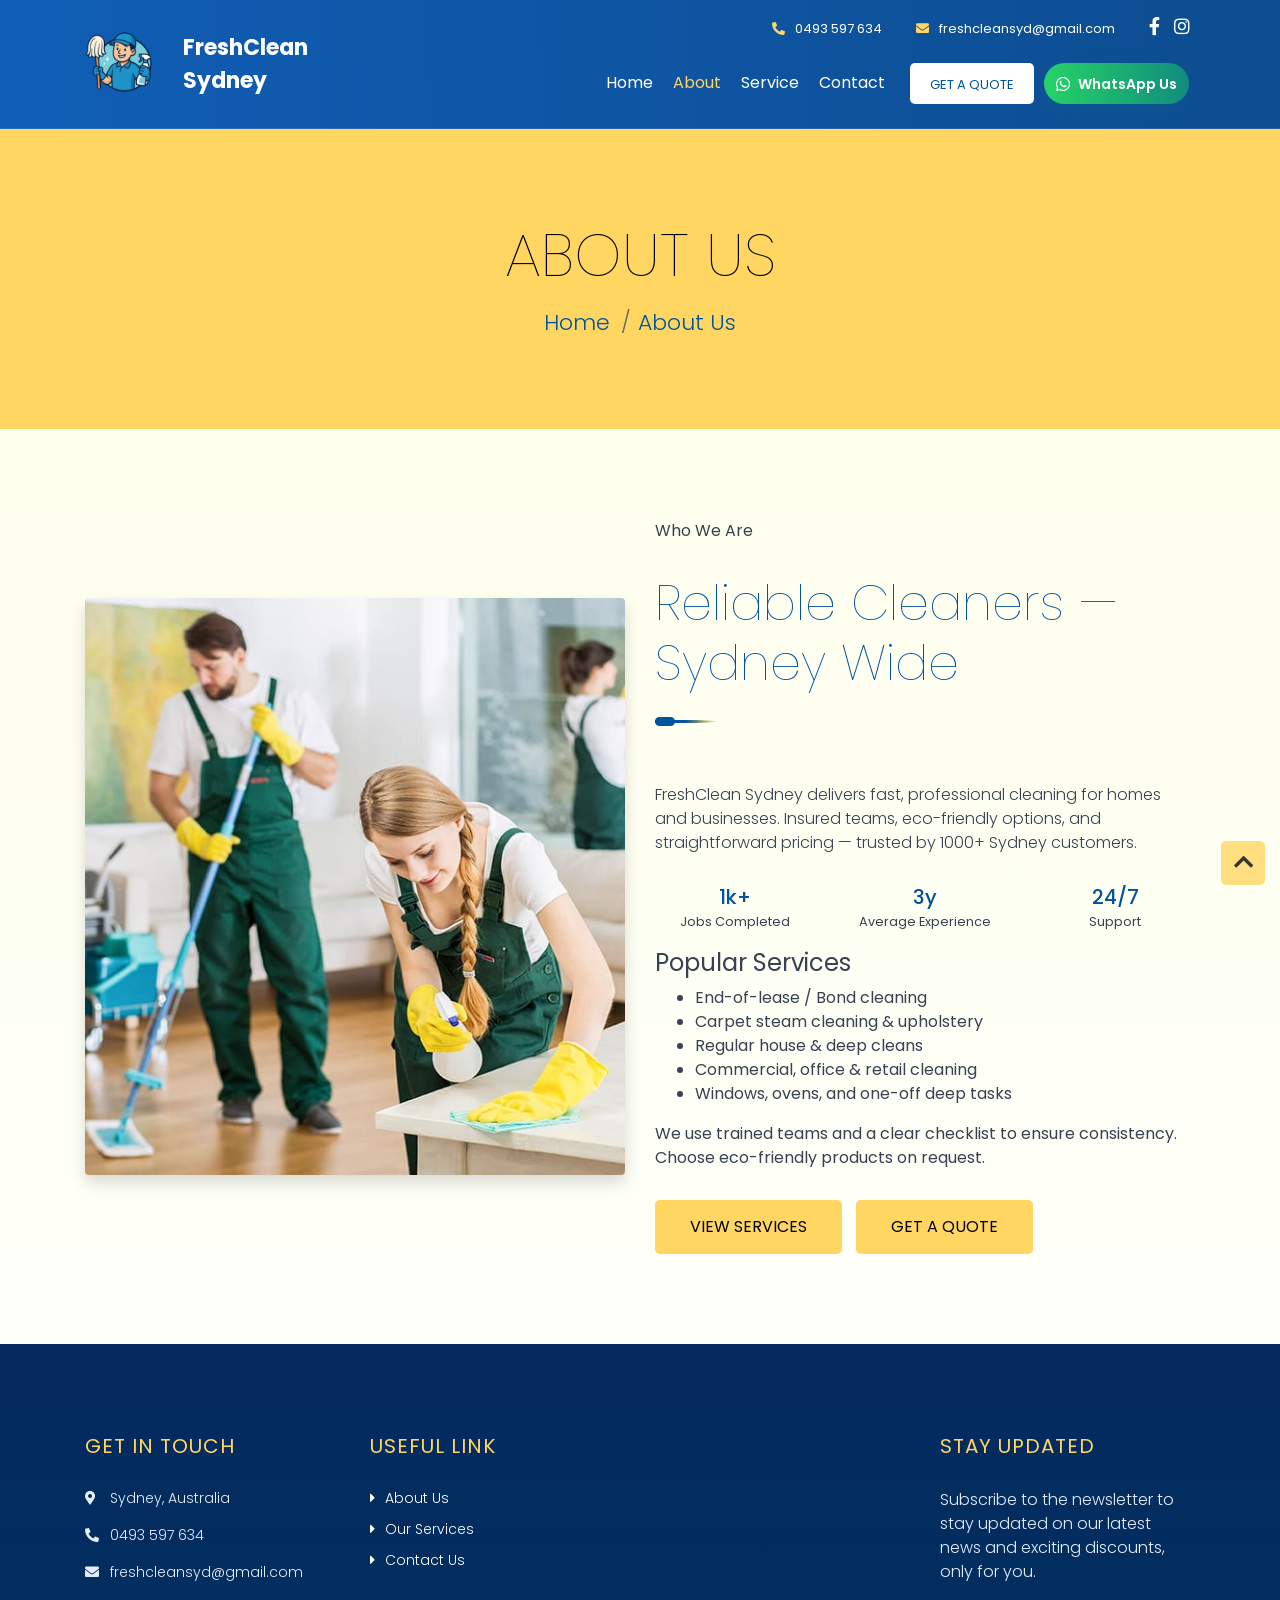
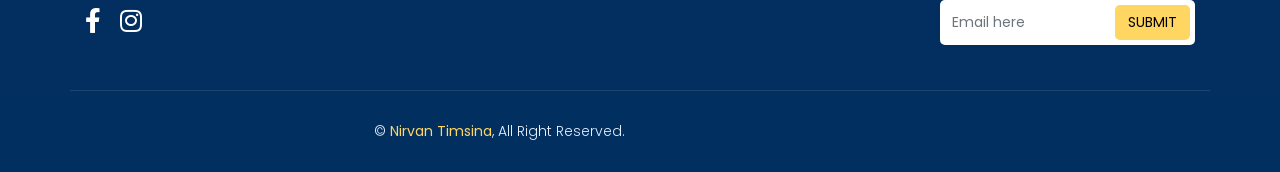
<file: about.html>
<!DOCTYPE html>
<html lang="en">
  <head>
    <meta charset="utf-8" />
    <title>FreshClean Sydney | About — Trusted Cleaners in Sydney</title>
    <meta name="description" content="About FreshClean Sydney — experienced end-of-lease, residential, and commercial cleaners. Trusted by homeowners and businesses across Sydney." />
    <meta name="keywords" content="about freshclean sydney, cleaning company sydney, professional cleaners" />
    <meta property="og:image" content="https://freshcleansydney.com.au/img/about.jpg" />
    <meta property="og:url" content="https://freshcleansydney.com.au/about.html" />
    <link href="https://fonts.googleapis.com/css2?family=Montserrat:wght@100;300;400&display=swap" rel="stylesheet" />
    <link href="https://fonts.googleapis.com/css2?family=Poppins:wght@300;500;700&display=swap" rel="stylesheet" />

    <!-- CSS Libraries -->
    <link
      href="https://stackpath.bootstrapcdn.com/bootstrap/4.4.1/css/bootstrap.min.css"
      rel="stylesheet"
    />
    <link
      href="https://cdnjs.cloudflare.com/ajax/libs/font-awesome/5.10.0/css/all.min.css"
      rel="stylesheet"
    />
    <link href="lib/owlcarousel/assets/owl.carousel.min.css" rel="stylesheet" />
    <link href="lib/lightbox/css/lightbox.min.css" rel="stylesheet" />

    <!-- Template Stylesheet -->
    <link href="css/style.css" rel="stylesheet" />
    <meta name="robots" content="index,follow" />
    <link rel="canonical" href="https://freshcleansydney.com.au/about.html" />
    
    <!-- Google tag (gtag.js) -->
    <script async src="https://www.googletagmanager.com/gtag/js?id=AW-17769787519"></script>
    <script>
      window.dataLayer = window.dataLayer || [];
      function gtag(){dataLayer.push(arguments);}
      gtag('js', new Date());
      gtag('config', 'AW-17769787519');
    </script>

    <!-- Favicon -->
    <link href="img/favicon.ico" rel="icon" />
  </head>

  <body>
    <div class="wrapper">
      <!-- Header Start -->
      <div class="header">
        <div class="container-fluid">
          <div class="header-top row align-items-center">
            <div class="col-lg-3">
              <div class="brand">
                <a href="index.html" style="display:flex;align-items:center;font-size:22px;">
                  <img src="img/favicon.ico" alt="FreshClean logo" style="width:98px;height:98px;margin-right:10px;">
                  <span style="color:#fff; font-weight:700;">FreshClean Sydney</span>
                </a>
              </div>
            </div>
            <div class="col-lg-9">
              <div class="topbar">
                <div class="topbar-col">
                  <a href="tel:0493597634"
                    ><i class="fa fa-phone-alt"></i>0493 597 634</a
                  >
                </div>
                <div class="topbar-col">
                  <a href="mailto:freshcleansyd@gmail.com"
                    ><i class="fa fa-envelope"></i>freshcleansyd@gmail.com</a
                  >
                </div>
                <div class="topbar-col">
                  <div class="topbar-social">
                    <a href="https://www.facebook.com/profile.php?id=61584468710392" target="_blank" rel="noopener"><i class="fab fa-facebook-f"></i></a>
                    <a href="https://www.instagram.com/freshclean.sydney/#" target="_blank" rel="noopener"><i class="fab fa-instagram"></i></a>
                  </div>
                </div>
              </div>
              <div class="navbar navbar-expand-lg bg-light navbar-light">
                <a href="#" class="navbar-brand">MENU</a>
                <button
                  type="button"
                  class="navbar-toggler"
                  data-toggle="collapse"
                  data-target="#navbarCollapse"
                >
                  <span class="navbar-toggler-icon"></span>
                </button>

                <div
                  class="collapse navbar-collapse justify-content-between"
                  id="navbarCollapse"
                >
                  <div class="navbar-nav ml-auto">
                    <a href="index.html" class="nav-item nav-link">Home</a>
                    <a href="about.html" class="nav-item nav-link active"
                      >About</a
                    >
                    <a href="service.html" class="nav-item nav-link">Service</a>
                    <!-- <a href="portfolio.html" class="nav-item nav-link">Project</a>
                                        <a href="single.html" class="nav-item nav-link">Single</a> -->
                    <a href="contact.html" class="nav-item nav-link">Contact</a>
                    <!-- <div class="nav-item dropdown">
                                            <a href="#" class="nav-link dropdown-toggle" data-toggle="dropdown">Dropdown</a>
                                            <div class="dropdown-menu">
                                                <a href="#" class="dropdown-item">Sub Item 1</a>
                                                <a href="#" class="dropdown-item">Sub Item 2</a>
                                            </div>
                                        </div> -->
                    <a href="#" class="btn">Get A Quote</a>
                    <a
                      class="whatsapp-button nav-item"
                      style="margin-left: 10px"
                      href="https://wa.me/61493597634?text=Hello%2C%20I%20want%20to%20get%20a%20cleaning%20quote."
                      target="_blank"
                      ><i class="fab fa-whatsapp"></i>
                      WhatsApp Us
                    </a>
                  </div>
                </div>
              </div>
            </div>
          </div>
        </div>
      </div>
      <!-- Header End -->

      <!-- Page Header Start -->
      <div class="page-header">
        <div class="container">
          <div class="row">
            <div class="col-12">
              <h2>About Us</h2>
            </div>
            <div class="col-12">
              <a href="">Home</a>
              <a href="">About Us</a>
            </div>
          </div>
        </div>
      </div>
      <!-- Page Header End -->

      <!-- About Start -->
      <div class="about">
        <div class="container">
          <div class="row align-items-center">
            <div class="col-lg-6">
              <div class="about-img animate-once">
                <img src="img/about.jpg" alt="FreshClean team at work" class="img-fluid rounded shadow" />
              </div>
            </div>
            <div class="col-lg-6">
              <div class="about-text animate-once">
                <div class="section-header left">
                  <p>Who We Are</p>
                  <h2>Reliable Cleaners — Sydney Wide</h2>
                </div>
                <p class="lead">
                  FreshClean Sydney delivers fast, professional cleaning for homes and businesses. Insured teams, eco-friendly options, and straightforward pricing — trusted by 1000+ Sydney customers.
                </p>

                <div class="row my-3">
                  <div class="col-4 text-center">
                    <h3 style="color:#00539C; margin:0;">1k+</h3>
                    <small>Jobs Completed</small>
                  </div>
                  <div class="col-4 text-center">
                    <h3 style="color:#00539C; margin:0;">3y</h3>
                    <small>Average Experience</small>
                  </div>
                  <div class="col-4 text-center">
                    <h3 style="color:#00539C; margin:0;">24/7</h3>
                    <small>Support</small>
                  </div>
                </div>

                <h4 style="margin-top:12px;">Popular Services</h4>
                <ul>
                  <li>End-of-lease / Bond cleaning</li>
                  <li>Carpet steam cleaning & upholstery</li>
                  <li>Regular house & deep cleans</li>
                  <li>Commercial, office & retail cleaning</li>
                  <li>Windows, ovens, and one-off deep tasks</li>
                </ul>

                <p style="margin-top:10px;">
                  We use trained teams and a clear checklist to ensure consistency. Choose eco-friendly products on request.
                </p>

                <div class="mt-3">
                  <a class="btn" href="service.html" aria-label="View services">View Services</a>
                  <a class="btn" href="contact.html" style="margin-left:10px;" aria-label="Get a quote">Get a Quote</a>
                </div>
              </div>
            </div>
          </div>
        </div>
      </div>
      <!-- About End -->

      <!-- Story Start -->
      <!-- <div class="story">
        <div class="container">
          <div class="section-header">
            <p>Company Story</p>
            <h2>Learn About Our Journey</h2>
          </div>
          <div class="row">
            <div class="col-lg-12">
              <div class="story-container">
                <div class="story-end">
                  <p>Now</p>
                </div>
                <div class="story-continue">
                  <div class="row story-right">
                    <div class="col-md-6">
                      <p class="story-date">01 Dec 2020</p>
                    </div>
                    <div class="col-md-6">
                      <div class="story-box">
                        <div class="story-text">
                          <h3>Lorem ipsum dolor</h3>
                          <p>
                            Lorem ipsum dolor sit amet elit. Proin euismod nibh
                            in convallis. Nam vitae posuere tortor, et imperdiet
                            nunc. Praesent nisl nulla, fringilla eu ornare,
                            dignissim vitae ipsum.
                          </p>
                        </div>
                      </div>
                    </div>
                  </div>

                  <div class="row story-left">
                    <div class="col-md-6 d-md-none d-block">
                      <p class="story-date">01 Jun 2020</p>
                    </div>
                    <div class="col-md-6">
                      <div class="story-box">
                        <div class="story-text">
                          <h3>Lorem ipsum dolor</h3>
                          <p>
                            Lorem ipsum dolor sit amet elit. Proin euismod nibh
                            in convallis. Nam vitae posuere tortor, et imperdiet
                            nunc. Praesent nisl nulla, fringilla eu ornare,
                            dignissim vitae ipsum.
                          </p>
                        </div>
                      </div>
                    </div>
                    <div class="col-md-6 d-md-block d-none">
                      <p class="story-date">01 Jun 2020</p>
                    </div>
                  </div>

                  <div class="row">
                    <div class="col-12">
                      <div class="story-year">
                        <p>2020</p>
                      </div>
                    </div>
                  </div>

                  <div class="row story-right">
                    <div class="col-md-6">
                      <p class="story-date">01 Dec 2019</p>
                    </div>
                    <div class="col-md-6">
                      <div class="story-box">
                        <div class="story-text">
                          <h3>Lorem ipsum dolor</h3>
                          <p>
                            Lorem ipsum dolor sit amet elit. Proin euismod nibh
                            in convallis. Nam vitae posuere tortor, et imperdiet
                            nunc. Praesent nisl nulla, fringilla eu ornare,
                            dignissim vitae ipsum.
                          </p>
                        </div>
                      </div>
                    </div>
                  </div>

                  <div class="row story-left">
                    <div class="col-md-6 d-md-none d-block">
                      <p class="story-date">01 Jun 2019</p>
                    </div>
                    <div class="col-md-6">
                      <div class="story-box">
                        <div class="story-text">
                          <h3>Lorem ipsum dolor</h3>
                          <p>
                            Lorem ipsum dolor sit amet elit. Proin euismod nibh
                            in convallis. Nam vitae posuere tortor, et imperdiet
                            nunc. Praesent nisl nulla, fringilla eu ornare,
                            dignissim vitae ipsum.
                          </p>
                        </div>
                      </div>
                    </div>
                    <div class="col-md-6 d-md-block d-none">
                      <p class="story-date">01 Jun 2019</p>
                    </div>
                  </div>

                  <div class="row">
                    <div class="col-12">
                      <div class="story-year">
                        <p>2019</p>
                      </div>
                    </div>
                  </div>

                  <div class="row story-right">
                    <div class="col-md-6">
                      <p class="story-date">01 Dec 2018</p>
                    </div>
                    <div class="col-md-6">
                      <div class="story-box">
                        <div class="story-text">
                          <h3>Lorem ipsum dolor</h3>
                          <p>
                            Lorem ipsum dolor sit amet elit. Proin euismod nibh
                            in convallis. Nam vitae posuere tortor, et imperdiet
                            nunc. Praesent nisl nulla, fringilla eu ornare,
                            dignissim vitae ipsum.
                          </p>
                        </div>
                      </div>
                    </div>
                  </div>

                  <div class="row story-left">
                    <div class="col-md-6 d-md-none d-block">
                      <p class="story-date">01 Jun 2018</p>
                    </div>
                    <div class="col-md-6">
                      <div class="story-box">
                        <div class="story-text">
                          <h3>Lorem ipsum dolor</h3>
                          <p>
                            Lorem ipsum dolor sit amet elit. Proin euismod nibh
                            in convallis. Nam vitae posuere tortor, et imperdiet
                            nunc. Praesent nisl nulla, fringilla eu ornare,
                            dignissim vitae ipsum.
                          </p>
                        </div>
                      </div>
                    </div>
                    <div class="col-md-6 d-md-block d-none">
                      <p class="story-date">01 Jun 2018</p>
                    </div>
                  </div>
                </div>
                <div class="story-start">
                  <p>Launch</p>
                </div>
                <div class="story-launch">
                  <div class="story-box">
                    <div class="story-text">
                      <h3>Launched our company on 01 Jan 2018</h3>
                      <p>
                        Lorem ipsum dolor sit amet elit. Proin euismod nibh in
                        convallis. Nam vitae posuere tortor, et imperdiet nunc.
                        Praesent nisl nulla, fringilla eu ornare, dignissim
                        vitae ipsum.
                      </p>
                    </div>
                  </div>
                </div>
              </div>
            </div>
          </div>
        </div>
      </div> -->
      <!-- Story End -->

      <!-- Team Start -->
      <!-- <div class="team">
                <div class="container">
                    <div class="section-header">
                        <p>Team Member</p>
                        <h2>Meet Our Expert Cleaners</h2>
                    </div>
                    <div class="row">
                        <div class="col-lg-3 col-md-6">
                            <div class="team-item">
                                <div class="team-img">
                                    <img src="img/team-1.jpg" alt="Team Image">
                                </div>
                                <div class="team-text">
                                    <h2>Dylan Adams</h2>
                                    <h3>Developer</h3>
                                    <div class="team-social">
                                        <a class="social-tw" href=""><i class="fab fa-twitter"></i></a>
                                        <a class="social-fb" href=""><i class="fab fa-facebook-f"></i></a>
                                        <a class="social-li" href=""><i class="fab fa-linkedin-in"></i></a>
                                        <a class="social-in" href=""><i class="fab fa-instagram"></i></a>
                                    </div>
                                </div>
                            </div>
                        </div>
                        <div class="col-lg-3 col-md-6">
                            <div class="team-item">
                                <div class="team-img">
                                    <img src="img/team-2.jpg" alt="Team Image">
                                </div>
                                <div class="team-text">
                                    <h2>Dylan Adams</h2>
                                    <h3>Developer</h3>
                                    <div class="team-social">
                                        <a class="social-tw" href=""><i class="fab fa-twitter"></i></a>
                                        <a class="social-fb" href=""><i class="fab fa-facebook-f"></i></a>
                                        <a class="social-li" href=""><i class="fab fa-linkedin-in"></i></a>
                                        <a class="social-in" href=""><i class="fab fa-instagram"></i></a>
                                    </div>
                                </div>
                            </div>
                        </div>
                        <div class="col-lg-3 col-md-6">
                            <div class="team-item">
                                <div class="team-img">
                                    <img src="img/team-3.jpg" alt="Team Image">
                                </div>
                                <div class="team-text">
                                    <h2>Dylan Adams</h2>
                                    <h3>Developer</h3>
                                    <div class="team-social">
                                        <a class="social-tw" href=""><i class="fab fa-twitter"></i></a>
                                        <a class="social-fb" href=""><i class="fab fa-facebook-f"></i></a>
                                        <a class="social-li" href=""><i class="fab fa-linkedin-in"></i></a>
                                        <a class="social-in" href=""><i class="fab fa-instagram"></i></a>
                                    </div>
                                </div>
                            </div>
                        </div>
                        <div class="col-lg-3 col-md-6">
                            <div class="team-item">
                                <div class="team-img">
                                    <img src="img/team-4.jpg" alt="Team Image">
                                </div>
                                <div class="team-text">
                                    <h2>Dylan Adams</h2>
                                    <h3>Developer</h3>
                                    <div class="team-social">
                                        <a class="social-tw" href=""><i class="fab fa-twitter"></i></a>
                                        <a class="social-fb" href=""><i class="fab fa-facebook-f"></i></a>
                                        <a class="social-li" href=""><i class="fab fa-linkedin-in"></i></a>
                                        <a class="social-in" href=""><i class="fab fa-instagram"></i></a>
                                    </div>
                                </div>
                            </div>
                        </div>
                    </div>
                </div>
            </div> -->
      <!-- Team End -->

      <!-- Footer Start -->
      <div class="footer">
        <div class="container">
          <div class="row">
            <div class="col-md-6 col-lg-3">
              <div class="footer-contact">
                <h2>Get In Touch</h2>
                <p>
                  <i class="fa fa-map-marker-alt"></i>Sydney, Australia
                </p>
                <p><i class="fa fa-phone-alt"></i>0493 597 634</p>
                <p><i class="fa fa-envelope"></i>freshcleansyd@gmail.com</p>
                <div class="footer-social">
                  <a href="https://www.facebook.com/profile.php?id=61584468710392" target="_blank" rel="noopener"><i class="fab fa-facebook-f"></i></a>
                  <a href="https://www.instagram.com/freshclean.sydney/#" target="_blank" rel="noopener"><i class="fab fa-instagram"></i></a>
                </div>
              </div>
            </div>
            <div class="col-md-6 col-lg-3">
              <div class="footer-link">
                <h2>Useful Link</h2>
                <a href="">About Us</a>
                <!-- <a href="">Our Story</a> -->
                <a href="">Our Services</a>
                <!-- <a href="">Our Projects</a> -->
                <a href="">Contact Us</a>
              </div>
            </div>
            <div class="col-md-6 col-lg-3">
              <div class="footer-link">
                <!-- <h2>Useful Link</h2>
                <a href="">Our Clients</a>
                <a href="">Clients Review</a>
                <a href="">Ongoing Project</a>
                <a href="">Customer Support</a>
                <a href="">FAQs</a> -->
              </div>
            </div>
            <div class="col-md-6 col-lg-3">
              <div class="footer-form">
                <h2>Stay Updated</h2>
                <p>
                  Subscribe to the newsletter to stay updated on our latest news and exciting discounts, only for you.
                </p>
                <input id="footer-newsletter-input" class="form-control" placeholder="Email here" />
                <button id="footer-newsletter-email" class="btn">Submit</button>
              </div>
            </div>
          </div>
        </div>
        <!-- <div class="container footer-menu">
          <div class="f-menu">
            <a href="">Terms of use</a>
            <a href="">Privacy policy</a>
            <a href="">Cookies</a>
            <a href="">Help & FQAs</a>
            <a href="">Contact us</a>
          </div>
        </div> -->
        <div class="container copyright">
          <div class="row">
            <div class="col-md-6">
              <p>
                &copy; <a href="https://github.com/nirvantimsina">Nirvan Timsina</a>, All Right
                Reserved.
              </p>
            </div>
            <!-- <div class="col-md-6">
              <p>Designed By <a href="https://htmlcodex.com">HTML Codex</a></p>
            </div> -->
          </div>
        </div>
      </div>
      <!-- Footer End -->

      <a href="#" class="back-to-top"><i class="fa fa-chevron-up"></i></a>
    </div>

    <!-- JavaScript Libraries -->
    <script src="https://code.jquery.com/jquery-3.4.1.min.js"></script>
    <script src="https://stackpath.bootstrapcdn.com/bootstrap/4.4.1/js/bootstrap.bundle.min.js"></script>
    <script src="lib/easing/easing.min.js"></script>
    <script src="lib/owlcarousel/owl.carousel.min.js"></script>
    <script src="lib/isotope/isotope.pkgd.min.js"></script>
    <script src="lib/lightbox/js/lightbox.min.js"></script>

    <!-- Template Javascript -->
    <script src="js/main.js"></script>
    <script>
    // filepath: /home/nirvan/Desktop/Code/freshclean/about.html
    const NEWSLETTER_SCRIPT_URL = 'https://script.google.com/macros/s/AKfycbxADRRy5vXg9oXXR17a2tmLGbhNq0GFrlE8jRIhYGGz88_hmk-bJeGwk9MKADczBuILVg/exec';
    function isValidEmail(email) { return /\S+@\S+\.\S+/.test(email); }
    function attachNewsletter(buttonId, inputId) {
      const btn = document.getElementById(buttonId);
      const input = document.getElementById(inputId);
      if (!btn || !input) return;
      btn.addEventListener('click', function(e) {
        e.preventDefault();
        const email = input.value.trim();
        if (!email) { alert('Please enter your email.'); input.focus(); return; }
        if (!isValidEmail(email)) { alert('Please enter a valid email address.'); input.focus(); return; }
        btn.disabled = true;
        const orig = btn.textContent;
        btn.textContent = 'Sending...';
        const data = new FormData();
        data.append('email', email);
        fetch(NEWSLETTER_SCRIPT_URL, { method: 'POST', body: data, mode: 'no-cors' })
          .then(() => { btn.textContent = 'Sent'; input.value = ''; setTimeout(()=>{ btn.textContent = orig; btn.disabled = false; }, 2000); })
          .catch(()=>{ btn.textContent = orig; btn.disabled = false; alert('Error sending subscription.'); });
      });
    }
    attachNewsletter('newsletter-email', 'newsletter-input');
    attachNewsletter('footer-newsletter-email', 'footer-newsletter-input');
    </script>

    <!-- One-time animation runner -->
    <script>
(function(){
  const FLAG = 'freshclean_animations_played_v1';
  const elems = document.querySelectorAll('.animate-once');
  if (localStorage.getItem(FLAG)) { elems.forEach(e => e.classList.add('play')); return; }
  if ('IntersectionObserver' in window && elems.length) {
    const obs = new IntersectionObserver((entries, observer) => {
      entries.forEach(entry => {
        if (entry.isIntersecting) {
          entry.target.classList.add('play');
          observer.unobserve(entry.target);
          const remaining = document.querySelectorAll('.animate-once:not(.play)');
          if (remaining.length === 0) localStorage.setItem(FLAG, '1');
        }
      });
    }, { threshold: 0.15 });
    elems.forEach(e => obs.observe(e));
  } else { elems.forEach(e => e.classList.add('play')); localStorage.setItem(FLAG, '1'); }
})();
</script>
  </body>
</html>
    <!-- One-time animation runner -->
    <script>
(function(){
  const FLAG = 'freshclean_animations_played_v1';
  const elems = document.querySelectorAll('.animate-once');
  if (localStorage.getItem(FLAG)) { elems.forEach(e => e.classList.add('play')); return; }
  if ('IntersectionObserver' in window && elems.length) {
    const obs = new IntersectionObserver((entries, observer) => {
      entries.forEach(entry => {
        if (entry.isIntersecting) {
          entry.target.classList.add('play');
          observer.unobserve(entry.target);
          const remaining = document.querySelectorAll('.animate-once:not(.play)');
          if (remaining.length === 0) localStorage.setItem(FLAG, '1');
        }
      });
    }, { threshold: 0.15 });
    elems.forEach(e => obs.observe(e));
  } else { elems.forEach(e => e.classList.add('play')); localStorage.setItem(FLAG, '1'); }
})();
</script>
  </body>
</html>
</file>
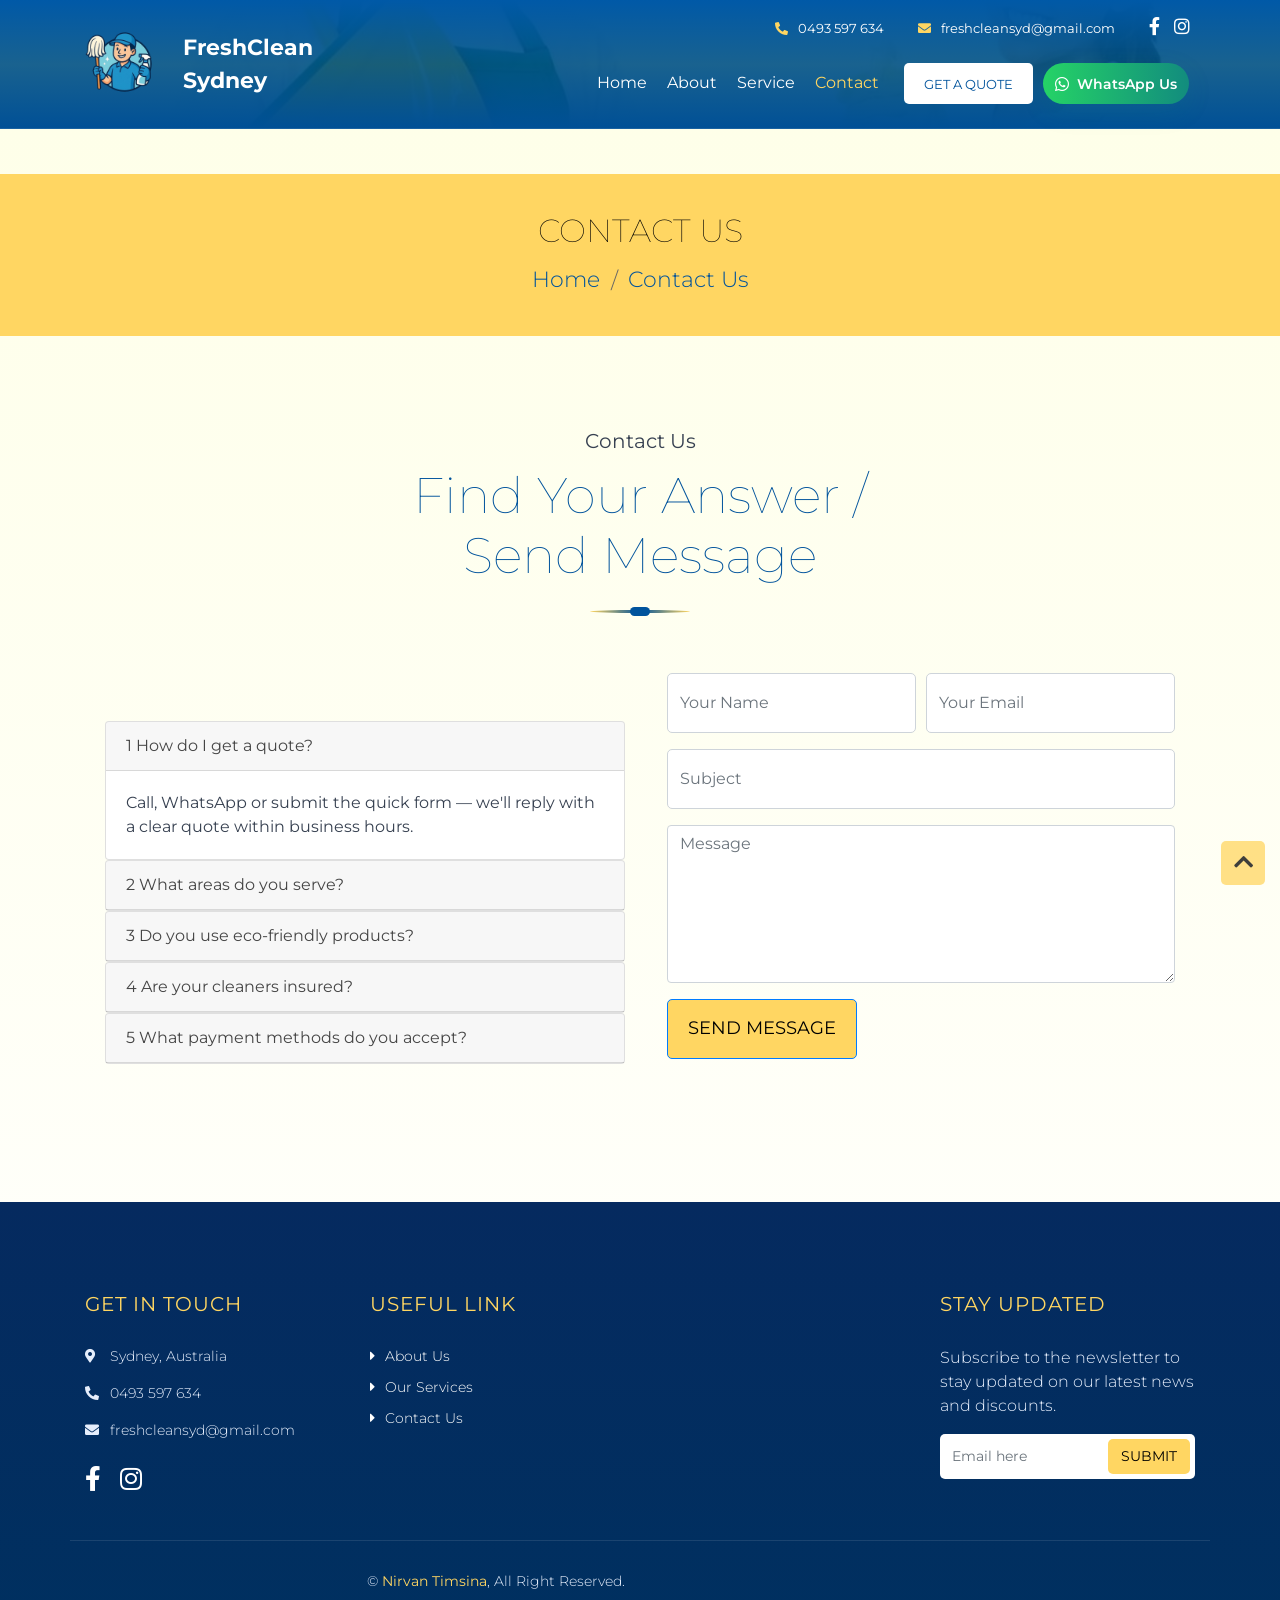
<file: contact.html>
<!DOCTYPE html>
<html lang="en">
  <head>
    <meta charset="utf-8" />
    <title>FreshClean Sydney | Contact — Quick Quote & Support</title>
    <meta content="width=device-width, initial-scale=1.0" name="viewport" />
    <meta
      name="description"
      content="Contact FreshClean Sydney for quick quotes, bookings and support. End-of-lease, carpet and commercial cleaning across Sydney."
    />
    <meta
      name="keywords"
      content="contact freshclean sydney, cleaning quote, cleaning support sydney"
    />
    <meta property="og:title" content="Contact FreshClean Sydney" />
    <meta
      property="og:description"
      content="Get a quick cleaning quote — call or message us on WhatsApp. Trusted cleaners across Sydney."
    />
    <meta
      property="og:image"
      content="https://freshcleansydney.com.au/img/about.jpg"
    />
    <meta
      property="og:url"
      content="https://freshcleansydney.com.au/contact.html"
    />
    <meta name="robots" content="index,follow" />
    <link rel="canonical" href="https://freshcleansydney.com.au/contact.html" />

    <!-- Google tag (gtag.js) -->
    <script async src="https://www.googletagmanager.com/gtag/js?id=AW-17769787519"></script>
    <script>
      window.dataLayer = window.dataLayer || [];
      function gtag(){dataLayer.push(arguments);}
      gtag('js', new Date());
      gtag('config', 'AW-17769787519');
    </script>

    <!-- Event snippet for Submit lead form conversion page -->
    <script>
      gtag('event', 'conversion', {'send_to': 'AW-17769787519/g3odCLr22M0bEP_gpZlC'});
    </script>

    <!-- Favicon -->
    <link href="img/favicon.ico" rel="icon" />

    <!-- Google Font -->
    <link
      href="https://fonts.googleapis.com/css2?family=Montserrat:wght@100;300;400&display=swap"
      rel="stylesheet"
    />

    <!-- CSS Libraries -->
    <link
      href="https://stackpath.bootstrapcdn.com/bootstrap/4.4.1/css/bootstrap.min.css"
      rel="stylesheet"
    />
    <link
      href="https://cdnjs.cloudflare.com/ajax/libs/font-awesome/5.10.0/css/all.min.css"
      rel="stylesheet"
    />
    <link href="lib/owlcarousel/assets/owl.carousel.min.css" rel="stylesheet" />
    <link href="lib/lightbox/css/lightbox.min.css" rel="stylesheet" />

    <!-- Template Stylesheet -->
    <link href="css/style.css" rel="stylesheet" />
  </head>

  <body>
    <div class="wrapper">
      <!-- Header Start -->
      <!-- index-style header (topbar + navbar) -->
      <div class="header home">
        <div class="container-fluid">
          <div class="header-top row align-items-center">
            <div class="col-lg-3">
              <div class="brand">
                <a href="index.html" style="display:flex;align-items:center;font-size:22px;">
                  <img src="img/favicon.ico" alt="FreshClean logo" style="width:98px;height:98px;margin-right:10px;">
                  <span style="color:#fff; font-weight:700;">FreshClean Sydney</span>
                </a>
              </div>
            </div>
            <div class="col-lg-9">
              <div class="topbar">
                <div class="topbar-col">
                  <a href="tel:0493597634"
                    ><i class="fa fa-phone-alt"></i>0493 597 634</a
                  >
                </div>
                <div class="topbar-col">
                  <a href="mailto:freshcleansyd@gmail.com"
                    ><i class="fa fa-envelope"></i>freshcleansyd@gmail.com</a
                  >
                </div>
                <div class="topbar-col">
                  <div class="topbar-social">
                    <a href="https://www.facebook.com/profile.php?id=61584468710392" target="_blank" rel="noopener"><i class="fab fa-facebook-f"></i></a>
                    <a href="https://www.instagram.com/freshclean.sydney/#" target="_blank" rel="noopener"><i class="fab fa-instagram"></i></a>
                  </div>
                </div>
              </div>
              <div class="navbar navbar-expand-lg bg-light navbar-light">
                <a href="#" class="navbar-brand">MENU</a>
                <button
                  type="button"
                  class="navbar-toggler"
                  data-toggle="collapse"
                  data-target="#navbarCollapse"
                >
                  <span class="navbar-toggler-icon"></span>
                </button>
                <div
                  class="collapse navbar-collapse justify-content-between"
                  id="navbarCollapse"
                >
                  <div class="navbar-nav ml-auto">
                    <a href="index.html" class="nav-item nav-link">Home</a>
                    <a href="about.html" class="nav-item nav-link">About</a>
                    <a href="service.html" class="nav-item nav-link">Service</a>
                    <a href="contact.html" class="nav-item nav-link active"
                      >Contact</a
                    >
                    <a href="#" class="btn">Get A Quote</a>
                    <a
                      class="whatsapp-button nav-item"
                      style="margin-left: 10px"
                      href="https://wa.me/61493597634?text=Hello%2C%20I%20want%20to%20get%20a%20cleaning%20quote."
                      target="_blank"
                      ><i class="fab fa-whatsapp"></i> WhatsApp Us</a
                    >
                  </div>
                </div>
              </div>
            </div>
          </div>
        </div>
      </div>
      <!-- Header End -->

      <!-- Page Header Start -->
      <div class="page-header contact-page animate-once">
        <div class="container">
          <div class="row">
            <div class="col-12">
              <h2>Contact Us</h2>
            </div>
            <div class="col-12">
              <a href="">Home</a>
              <a href="">Contact Us</a>
            </div>
          </div>
        </div>
      </div>
      <!-- Page Header End -->

      <!-- Contact Start -->
      <div class="contact">
        <div class="container">
          <div class="section-header animate-once">
            <p>Contact Us</p>
            <h2>Find Your Answer / Send Message</h2>
          </div>
          <div class="row">
            <div class="col-md-6">
              <div class="faqs">
                <div id="accordion">
                  <div class="card">
                    <div class="card-header">
                      <a
                        class="card-link collapsed"
                        data-toggle="collapse"
                        href="#collapseOne"
                        aria-expanded="true"
                        ><span>1</span> How do I get a quote?</a
                      >
                    </div>
                    <div
                      id="collapseOne"
                      class="collapse show"
                      data-parent="#accordion"
                    >
                      <div class="card-body">
                        Call, WhatsApp or submit the quick form — we'll reply
                        with a clear quote within business hours.
                      </div>
                    </div>
                  </div>
                  <div class="card">
                    <div class="card-header">
                      <a
                        class="card-link collapsed"
                        data-toggle="collapse"
                        href="#collapseTwo"
                        ><span>2</span> What areas do you serve?</a
                      >
                    </div>
                    <div
                      id="collapseTwo"
                      class="collapse"
                      data-parent="#accordion"
                    >
                      <div class="card-body">
                        We cover Greater Sydney suburbs. Enter your location in
                        the quote form to check availability.
                      </div>
                    </div>
                  </div>
                  <div class="card">
                    <div class="card-header">
                      <a
                        class="card-link"
                        data-toggle="collapse"
                        href="#collapseThree"
                        ><span>3</span> Do you use eco-friendly products?</a
                      >
                    </div>
                    <div
                      id="collapseThree"
                      class="collapse"
                      data-parent="#accordion"
                    >
                      <div class="card-body">
                        Yes — we offer eco-friendly and hypoallergenic cleaning
                        options. Select preference when booking.
                      </div>
                    </div>
                  </div>
                  <div class="card">
                    <div class="card-header">
                      <a
                        class="card-link"
                        data-toggle="collapse"
                        href="#collapseFour"
                        ><span>4</span> Are your cleaners insured?</a
                      >
                    </div>
                    <div
                      id="collapseFour"
                      class="collapse"
                      data-parent="#accordion"
                    >
                      <div class="card-body">
                        All staff are trained and insured for both residential
                        and commercial work.
                      </div>
                    </div>
                  </div>
                  <div class="card">
                    <div class="card-header">
                      <a
                        class="card-link"
                        data-toggle="collapse"
                        href="#collapseFive"
                        ><span>5</span> What payment methods do you accept?</a
                      >
                    </div>
                    <div
                      id="collapseFive"
                      class="collapse"
                      data-parent="#accordion"
                    >
                      <div class="card-body">
                        We accept bank transfer, card payment on-site and online
                        payments. Details provided on booking.
                      </div>
                    </div>
                  </div>
                </div>
              </div>
            </div>
            <div class="col-md-6">
              <div
                class="contact-form animate-once"
                style="max-width: 520px; margin-left: auto"
              >
                <form id="contactForm" method="POST">
                  <div class="form-row">
                    <div class="form-group col-md-6">
                      <input
                        id="contact-name"
                        name="name"
                        type="text"
                        class="form-control"
                        placeholder="Your Name"
                        required
                      />
                    </div>
                    <div class="form-group col-md-6">
                      <input
                        id="contact-email"
                        name="email"
                        type="email"
                        class="form-control"
                        placeholder="Your Email"
                        required
                      />
                    </div>
                  </div>
                  <div class="form-group">
                    <input
                      id="contact-subject"
                      name="subject"
                      type="text"
                      class="form-control"
                      placeholder="Subject"
                      required
                    />
                  </div>
                  <div class="form-group">
                    <textarea
                      id="contact-message"
                      name="message"
                      class="form-control"
                      rows="6"
                      placeholder="Message"
                      required
                    ></textarea>
                  </div>
                  <div>
                    <button
                      id="contact-submit"
                      class="btn btn-primary"
                      type="submit"
                    >
                      Send Message
                    </button>
                  </div>
                  <p id="contactResponse" style="margin-top: 10px"></p>
                </form>
              </div>
            </div>
          </div>
        </div>
      </div>
      <!-- Contact End -->

      <!-- WhatsApp floating quick link (mobile) -->
      <a
        class="whatsapp-floating"
        href="https://wa.me/61493597634?text=Hi%20FreshClean%2C%20I%20need%20a%20quote"
        target="_blank"
        rel="noopener"
        aria-label="Chat on WhatsApp"
      >
        <div class="whatsapp-button">
          <i class="fab fa-whatsapp"></i> Message
        </div>
      </a>

      <!-- Footer Start -->
      <div class="footer">
        <div class="container">
          <div class="row">
            <div class="col-md-6 col-lg-3">
              <div class="footer-contact">
                <h2>Get In Touch</h2>
                <p><i class="fa fa-map-marker-alt"></i>Sydney, Australia</p>
                <p><i class="fa fa-phone-alt"></i>0493 597 634</p>
                <p><i class="fa fa-envelope"></i>freshcleansyd@gmail.com</p>
                <div class="footer-social">
                  <a href="https://www.facebook.com/profile.php?id=61584468710392" target="_blank" rel="noopener"><i class="fab fa-facebook-f"></i></a>
                  <a href="https://www.instagram.com/freshclean.sydney/#" target="_blank" rel="noopener"><i class="fab fa-instagram"></i></a>
                </div>
              </div>
            </div>
            <div class="col-md-6 col-lg-3">
              <div class="footer-link">
                <h2>Useful Link</h2>
                <a href="">About Us</a>
                <a href="">Our Services</a>
                <a href="">Contact Us</a>
              </div>
            </div>
            <div class="col-md-6 col-lg-3">
              <div class="footer-link">
                <!-- intentionally left for additional links -->
              </div>
            </div>
            <div class="col-md-6 col-lg-3">
              <div class="footer-form">
                <h2>Stay Updated</h2>
                <p>
                  Subscribe to the newsletter to stay updated on our latest news
                  and discounts.
                </p>
                <input
                  id="footer-newsletter-input"
                  class="form-control"
                  placeholder="Email here"
                />
                <button id="footer-newsletter-email" type="button" class="btn">
                  Submit
                </button>
              </div>
            </div>
          </div>
        </div>
        <div class="container copyright">
          <div class="row">
            <div class="col-md-6">
              <p>
                &copy;
                <a href="https://github.com/nirvantimsina">Nirvan Timsina</a>,
                All Right Reserved.
              </p>
            </div>
          </div>
        </div>
      </div>
      <!-- Footer End -->

      <a href="#" class="back-to-top"><i class="fa fa-chevron-up"></i></a>
    </div>

    <!-- Template Javascript (libraries + main) -->
    <script src="https://code.jquery.com/jquery-3.4.1.min.js"></script>
    <script src="https://stackpath.bootstrapcdn.com/bootstrap/4.4.1/js/bootstrap.bundle.min.js"></script>
    <script src="lib/easing/easing.min.js"></script>
    <script src="lib/owlcarousel/owl.carousel.min.js"></script>
    <script src="lib/isotope/isotope.pkgd.min.js"></script>
    <script src="lib/lightbox/js/lightbox.min.js"></script>
    <script src="js/main.js"></script>

    <!-- Contact + Newsletter handlers -->
    <script>
    // filepath: /home/nirvan/Desktop/Code/freshclean/contact.html
    (function () {
      const FORM_SCRIPT_URL = "https://script.google.com/macros/s/AKfycbx1tb2xj2mG4G9U4eI3_s_ibiW5JBD88Hmf_BOpSlhf2LymtrxRhUcWPoZGqpSmaDbn/exec";
      const NEWSLETTER_SCRIPT_URL = "https://script.google.com/macros/s/AKfycbxADRRy5vXg9oXXR17a2tmLGbhNq0GFrlE8jRIhYGGz88_hmk-bJeGwk9MKADczBuILVg/exec";

      function isValidEmail(email) { return /\S+@\S+\.\S+/.test(email); }

      // Contact form handler
      const form = document.getElementById("contactForm");
      const submitBtn = document.getElementById("contact-submit");
      const responseEl = document.getElementById("contactResponse");
      if (form && submitBtn && responseEl) {
        form.addEventListener("submit", function (e) {
          e.preventDefault();
          responseEl.textContent = "";
          submitBtn.disabled = true;
          const origText = submitBtn.textContent;
          submitBtn.textContent = "Sending...";
          const data = new FormData(form);
          fetch(FORM_SCRIPT_URL, { method: "POST", body: data, mode: "no-cors" })
            .then(function () {
              responseEl.style.color = "green";
              responseEl.textContent = "✅ Message sent. We will contact you shortly.";
              form.reset();
            })
            .catch(function () {
              responseEl.style.color = "red";
              responseEl.textContent = "❌ Error sending message. Please try again later.";
            })
            .finally(function () {
              submitBtn.disabled = false;
              submitBtn.textContent = origText;
            });
        });
      }

      // Newsletter helper (safe if elements missing)
      function attachNewsletter(buttonId, inputId) {
        const btn = document.getElementById(buttonId);
        const input = document.getElementById(inputId);
        if (!btn || !input) return;
        btn.type = "button";
        btn.addEventListener("click", function (e) {
          e.preventDefault();
          const email = input.value.trim();
          if (!email) { alert("Please enter your email."); input.focus(); return; }
          if (!isValidEmail(email)) { alert("Please enter a valid email address."); input.focus(); return; }
          btn.disabled = true;
          const orig = btn.textContent;
          btn.textContent = "Sending...";
          const fd = new FormData();
          fd.append("email", email);
          fetch(NEWSLETTER_SCRIPT_URL, { method: "POST", body: fd, mode: "no-cors" })
            .catch(() => {})
            .finally(() => {
              try { new Image().src = NEWSLETTER_SCRIPT_URL + '?email=' + encodeURIComponent(email) + '&_=' + Date.now(); } catch (err) {}
              btn.textContent = "Sent";
              input.value = '';
              setTimeout(() => { btn.textContent = orig; btn.disabled = false; }, 1800);
            });
        });
      }
      attachNewsletter("footer-newsletter-email", "footer-newsletter-input");
      attachNewsletter("newsletter-email", "newsletter-input");

      // One-time animation runner
      (function(){
        const FLAG = 'freshclean_animations_played_v1';
        const elems = document.querySelectorAll('.animate-once');
        if (localStorage.getItem(FLAG)) { elems.forEach(e => e.classList.add('play')); return; }
        if ('IntersectionObserver' in window && elems.length) {
          const obs = new IntersectionObserver((entries, observer) => {
            entries.forEach(entry => {
              if (entry.isIntersecting) {
                entry.target.classList.add('play');
                observer.unobserve(entry.target);
                const remaining = document.querySelectorAll('.animate-once:not(.play)');
                if (remaining.length === 0) localStorage.setItem(FLAG, '1');
              }
            });
          }, { threshold: 0.15 });
          elems.forEach(e => obs.observe(e));
        } else { elems.forEach(e => e.classList.add('play')); localStorage.setItem(FLAG, '1'); }
      })();

    })();
    </script>
  </body>
</html>
</file>
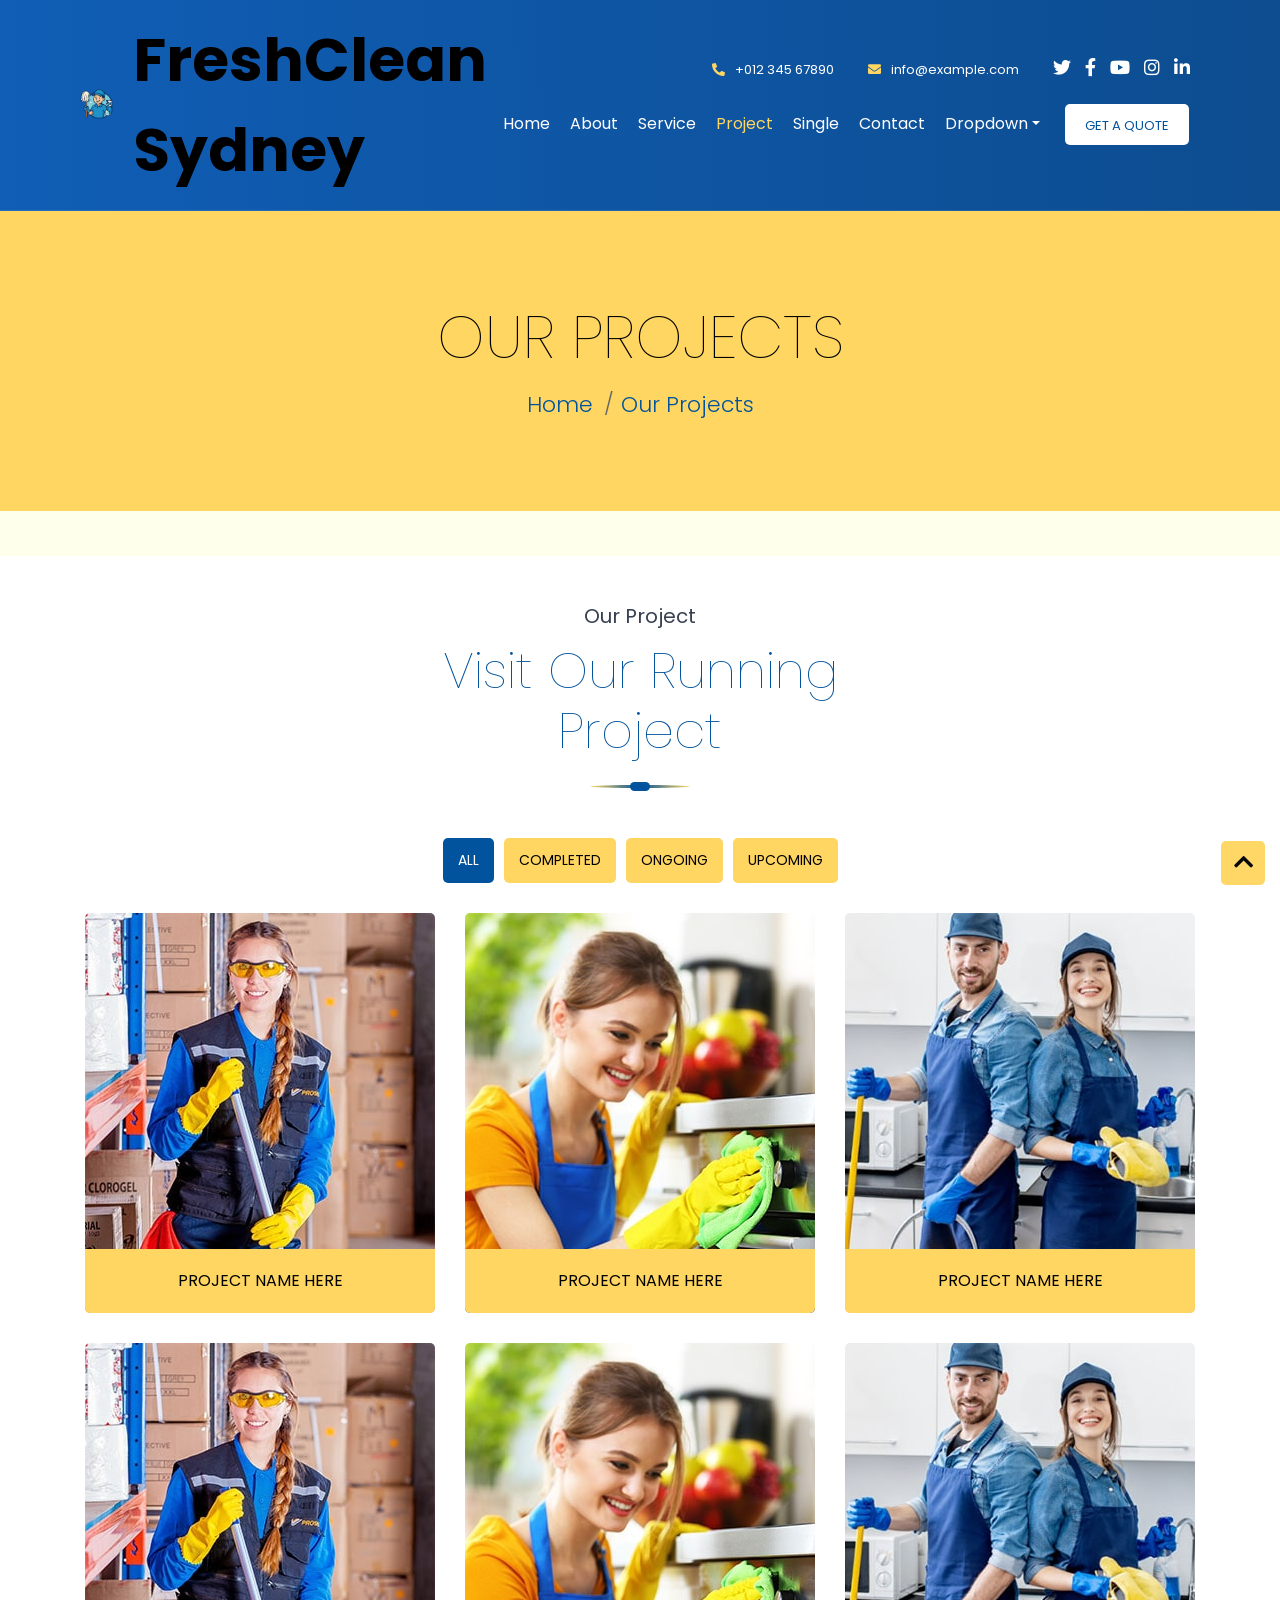
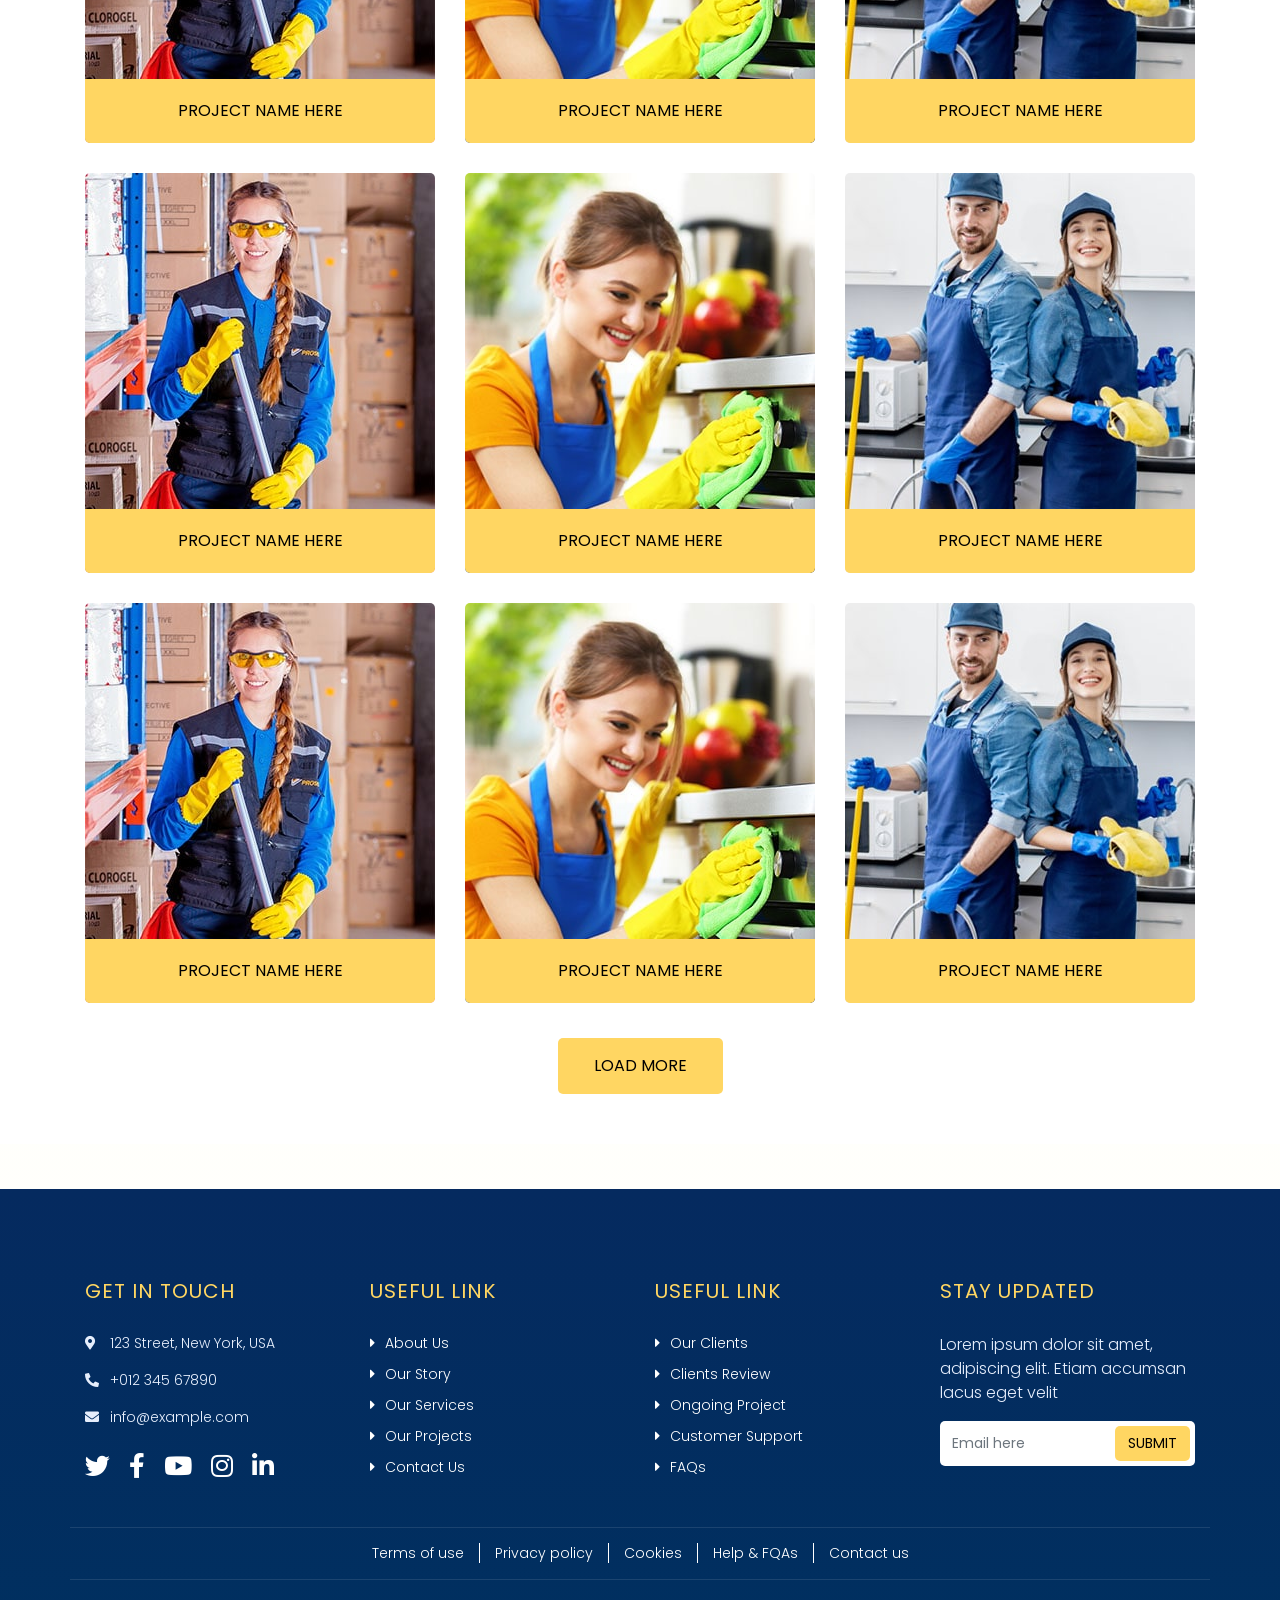
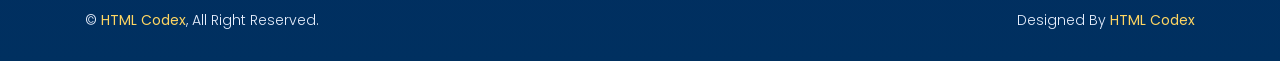
<file: portfolio.html>
<!DOCTYPE html>
<html lang="en">
    <head>
        <meta charset="utf-8">
        <meta name="robots" content="index,follow" />
        <link rel="canonical" href="https://freshcleansydney.com.au/portfolio.html" />
        <meta name="twitter:card" content="summary_large_image" />
        <meta name="twitter:title" content="FreshClean Sydney — Project Gallery" />
        <meta name="twitter:description" content="See examples of residential & commercial cleaning projects across Sydney." />
        <meta name="twitter:image" content="https://freshcleansydney.com.au/img/portfolio-1.jpg" />
        
        <!-- Google tag (gtag.js) -->
        <script async src="https://www.googletagmanager.com/gtag/js?id=AW-17769787519"></script>
        <script>
          window.dataLayer = window.dataLayer || [];
          function gtag(){dataLayer.push(arguments);}
          gtag('js', new Date());
          gtag('config', 'AW-17769787519');
        </script>

        <title>FreshClean Sydney — Projects</title>
        <meta content="width=device-width, initial-scale=1.0" name="viewport">
        <meta name="description" content="FreshClean Sydney project gallery — examples of residential and commercial cleaning work across Sydney." />
        <meta name="keywords" content="cleaning projects sydney, portfolio cleaning" />
        <meta property="og:image" content="https://freshcleansydney.com.au/img/portfolio-1.jpg" />
        <meta property="og:url" content="https://freshcleansydney.com.au/portfolio.html" />
        <link href="https://fonts.googleapis.com/css2?family=Montserrat:wght@100;300;400&display=swap" rel="stylesheet">
        <link href="https://fonts.googleapis.com/css2?family=Poppins:wght@300;500;700&display=swap" rel="stylesheet" />
        
        <!-- CSS Libraries -->
        <link href="https://stackpath.bootstrapcdn.com/bootstrap/4.4.1/css/bootstrap.min.css" rel="stylesheet">
        <link href="https://cdnjs.cloudflare.com/ajax/libs/font-awesome/5.10.0/css/all.min.css" rel="stylesheet">
        <link href="lib/owlcarousel/assets/owl.carousel.min.css" rel="stylesheet">
        <link href="lib/lightbox/css/lightbox.min.css" rel="stylesheet">

        <!-- Template Stylesheet -->
        <link href="css/style.css" rel="stylesheet">
    </head>

    <body>
        <div class="wrapper">
            <!-- Header Start -->
            <div class="header">
                <div class="container-fluid">
                    <div class="header-top row align-items-center">
                        <div class="col-lg-3">
                            <div class="brand">
                                <a href="index.html" style="display:flex;align-items:center;">
                                    <img src="img/favicon.ico" alt="FreshClean logo" style="width:48px;height:48px;margin-right:10px;">
                                    <span style="color:#000; font-weight:700;">FreshClean Sydney</span>
                                </a>
                            </div>
                        </div>
                        <div class="col-lg-9">
                            <div class="topbar">
                                <div class="topbar-col">
                                    <a href="tel:+012 345 67890"><i class="fa fa-phone-alt"></i>+012 345 67890</a>
                                </div>
                                <div class="topbar-col">
                                    <a href="mailto:info@example.com"><i class="fa fa-envelope"></i>info@example.com</a>
                                </div>
                                <div class="topbar-col">
                                    <div class="topbar-social">
                                        <a href=""><i class="fab fa-twitter"></i></a>
                                        <a href="https://www.facebook.com/profile.php?id=61584468710392" target="_blank" rel="noopener"><i class="fab fa-facebook-f"></i></a>
                                        <a href=""><i class="fab fa-youtube"></i></a>
                                        <a href="https://www.instagram.com/freshclean.sydney/#" target="_blank" rel="noopener"><i class="fab fa-instagram"></i></a>
                                        <a href=""><i class="fab fa-linkedin-in"></i></a>
                                    </div>
                                </div>
                            </div>
                            <div class="navbar navbar-expand-lg bg-light navbar-light">
                                <a href="#" class="navbar-brand">MENU</a>
                                <button type="button" class="navbar-toggler" data-toggle="collapse" data-target="#navbarCollapse">
                                    <span class="navbar-toggler-icon"></span>
                                </button>

                                <div class="collapse navbar-collapse justify-content-between" id="navbarCollapse">
                                    <div class="navbar-nav ml-auto">
                                        <a href="index.html" class="nav-item nav-link">Home</a>
                                        <a href="about.html" class="nav-item nav-link">About</a>
                                        <a href="service.html" class="nav-item nav-link">Service</a>
                                        <a href="portfolio.html" class="nav-item nav-link active">Project</a>
                                        <a href="single.html" class="nav-item nav-link">Single</a>
                                        <a href="contact.html" class="nav-item nav-link">Contact</a>
                                        <div class="nav-item dropdown">
                                            <a href="#" class="nav-link dropdown-toggle" data-toggle="dropdown">Dropdown</a>
                                            <div class="dropdown-menu">
                                                <a href="#" class="dropdown-item">Sub Item 1</a>
                                                <a href="#" class="dropdown-item">Sub Item 2</a>
                                            </div>
                                        </div>
                                        <a href="#" class="btn">Get A Quote</a>
                                    </div>
                                </div>
                            </div>
                        </div>
                    </div>
                </div>
            </div>
            <!-- Header End -->
            
            
            <!-- Page Header Start -->
            <div class="page-header">
                <div class="container">
                    <div class="row">
                        <div class="col-12">
                            <h2>Our Projects</h2>
                        </div>
                        <div class="col-12">
                            <a href="">Home</a>
                            <a href="">Our Projects</a>
                        </div>
                    </div>
                </div>
            </div>
            <!-- Page Header End -->


            <!-- Portfolio Start -->
            <div class="portfolio">
                <div class="container">
                    <div class="section-header">
                        <p>Our Project</p>
                        <h2>Visit Our Running Project</h2>
                    </div>
                    <div class="row">
                        <div class="col-12">
                            <ul id="portfolio-flters">
                                <li data-filter="*" class="filter-active">All</li>
                                <li data-filter=".completed">Completed</li>
                                <li data-filter=".ongoing">Ongoing</li>
                                <li data-filter=".upcoming">Upcoming</li>
                            </ul>
                        </div>
                    </div>
                    <div class="row portfolio-container">
                        <div class="col-lg-4 col-md-6 col-sm-12 portfolio-item completed">
                            <div class="portfolio-wrap">
                                <figure>
                                    <img src="img/portfolio-1.jpg" alt="Portfolio Image">
                                    <a href="img/portfolio-1.jpg" class="link-preview" data-lightbox="portfolio"><i class="fa fa-eye"></i></a>
                                    <a href="#" class="link-details"><i class="fa fa-link"></i></a>
                                    <a class="portfolio-title" href="#">Project Name Here</a>
                                </figure>
                            </div>
                        </div>
                        <div class="col-lg-4 col-md-6 col-sm-12 portfolio-item ongoing">
                            <div class="portfolio-wrap">
                                <figure>
                                    <img src="img/portfolio-2.jpg" alt="Portfolio Image">
                                    <a href="img/portfolio-2.jpg" class="link-preview" data-lightbox="portfolio"><i class="fa fa-eye"></i></a>
                                    <a href="#" class="link-details"><i class="fa fa-link"></i></a>
                                    <a class="portfolio-title" href="#">Project Name Here</a>
                                </figure>
                            </div>
                        </div>
                        <div class="col-lg-4 col-md-6 col-sm-12 portfolio-item upcoming">
                            <div class="portfolio-wrap">
                                <figure>
                                    <img src="img/portfolio-3.jpg" alt="Portfolio Image">
                                    <a href="img/portfolio-3.jpg" class="link-preview" data-lightbox="portfolio"><i class="fa fa-eye"></i></a>
                                    <a href="#" class="link-details"><i class="fa fa-link"></i></a>
                                    <a class="portfolio-title" href="#">Project Name Here</a>
                                </figure>
                            </div>
                        </div>
                        <div class="col-lg-4 col-md-6 col-sm-12 portfolio-item completed">
                            <div class="portfolio-wrap">
                                <figure>
                                    <img src="img/portfolio-1.jpg" alt="Portfolio Image">
                                    <a href="img/portfolio-1.jpg" class="link-preview" data-lightbox="portfolio"><i class="fa fa-eye"></i></a>
                                    <a href="#" class="link-details"><i class="fa fa-link"></i></a>
                                    <a class="portfolio-title" href="#">Project Name Here</a>
                                </figure>
                            </div>
                        </div>
                        <div class="col-lg-4 col-md-6 col-sm-12 portfolio-item ongoing">
                            <div class="portfolio-wrap">
                                <figure>
                                    <img src="img/portfolio-2.jpg" alt="Portfolio Image">
                                    <a href="img/portfolio-2.jpg" class="link-preview" data-lightbox="portfolio"><i class="fa fa-eye"></i></a>
                                    <a href="#" class="link-details"><i class="fa fa-link"></i></a>
                                    <a class="portfolio-title" href="#">Project Name Here</a>
                                </figure>
                            </div>
                        </div>
                        <div class="col-lg-4 col-md-6 col-sm-12 portfolio-item upcoming">
                            <div class="portfolio-wrap">
                                <figure>
                                    <img src="img/portfolio-3.jpg" alt="Portfolio Image">
                                    <a href="img/portfolio-3.jpg" class="link-preview" data-lightbox="portfolio"><i class="fa fa-eye"></i></a>
                                    <a href="#" class="link-details"><i class="fa fa-link"></i></a>
                                    <a class="portfolio-title" href="#">Project Name Here</a>
                                </figure>
                            </div>
                        </div>
                        <div class="col-lg-4 col-md-6 col-sm-12 portfolio-item completed">
                            <div class="portfolio-wrap">
                                <figure>
                                    <img src="img/portfolio-1.jpg" alt="Portfolio Image">
                                    <a href="img/portfolio-1.jpg" class="link-preview" data-lightbox="portfolio"><i class="fa fa-eye"></i></a>
                                    <a href="#" class="link-details"><i class="fa fa-link"></i></a>
                                    <a class="portfolio-title" href="#">Project Name Here</a>
                                </figure>
                            </div>
                        </div>
                        <div class="col-lg-4 col-md-6 col-sm-12 portfolio-item ongoing">
                            <div class="portfolio-wrap">
                                <figure>
                                    <img src="img/portfolio-2.jpg" alt="Portfolio Image">
                                    <a href="img/portfolio-2.jpg" class="link-preview" data-lightbox="portfolio"><i class="fa fa-eye"></i></a>
                                    <a href="#" class="link-details"><i class="fa fa-link"></i></a>
                                    <a class="portfolio-title" href="#">Project Name Here</a>
                                </figure>
                            </div>
                        </div>
                        <div class="col-lg-4 col-md-6 col-sm-12 portfolio-item upcoming">
                            <div class="portfolio-wrap">
                                <figure>
                                    <img src="img/portfolio-3.jpg" alt="Portfolio Image">
                                    <a href="img/portfolio-3.jpg" class="link-preview" data-lightbox="portfolio"><i class="fa fa-eye"></i></a>
                                    <a href="#" class="link-details"><i class="fa fa-link"></i></a>
                                    <a class="portfolio-title" href="#">Project Name Here</a>
                                </figure>
                            </div>
                        </div>
                        <div class="col-lg-4 col-md-6 col-sm-12 portfolio-item completed">
                            <div class="portfolio-wrap">
                                <figure>
                                    <img src="img/portfolio-1.jpg" alt="Portfolio Image">
                                    <a href="img/portfolio-1.jpg" class="link-preview" data-lightbox="portfolio"><i class="fa fa-eye"></i></a>
                                    <a href="#" class="link-details"><i class="fa fa-link"></i></a>
                                    <a class="portfolio-title" href="#">Project Name Here</a>
                                </figure>
                            </div>
                        </div>
                        <div class="col-lg-4 col-md-6 col-sm-12 portfolio-item ongoing">
                            <div class="portfolio-wrap">
                                <figure>
                                    <img src="img/portfolio-2.jpg" alt="Portfolio Image">
                                    <a href="img/portfolio-2.jpg" class="link-preview" data-lightbox="portfolio"><i class="fa fa-eye"></i></a>
                                    <a href="#" class="link-details"><i class="fa fa-link"></i></a>
                                    <a class="portfolio-title" href="#">Project Name Here</a>
                                </figure>
                            </div>
                        </div>
                        <div class="col-lg-4 col-md-6 col-sm-12 portfolio-item upcoming">
                            <div class="portfolio-wrap">
                                <figure>
                                    <img src="img/portfolio-3.jpg" alt="Portfolio Image">
                                    <a href="img/portfolio-3.jpg" class="link-preview" data-lightbox="portfolio"><i class="fa fa-eye"></i></a>
                                    <a href="#" class="link-details"><i class="fa fa-link"></i></a>
                                    <a class="portfolio-title" href="#">Project Name Here</a>
                                </figure>
                            </div>
                        </div>
                    </div>
                    <div class="row">
                        <div class="col-12 load-more">
                            <a class="btn" href="#">Load More</a>
                        </div>
                    </div>
                </div>
            </div>
            <!-- Portfolio Start -->


            <!-- Footer Start -->
            <div class="footer">
                <div class="container">
                    <div class="row">
                        <div class="col-md-6 col-lg-3">
                            <div class="footer-contact">
                                <h2>Get In Touch</h2>
                                <p><i class="fa fa-map-marker-alt"></i>123 Street, New York, USA</p>
                                <p><i class="fa fa-phone-alt"></i>+012 345 67890</p>
                                <p><i class="fa fa-envelope"></i>info@example.com</p>
                                <div class="footer-social">
                                    <a href=""><i class="fab fa-twitter"></i></a>
                                    <a href="https://www.facebook.com/profile.php?id=61584468710392" target="_blank" rel="noopener"><i class="fab fa-facebook-f"></i></a>
                                    <a href=""><i class="fab fa-youtube"></i></a>
                                    <a href="https://www.instagram.com/freshclean.sydney/#" target="_blank" rel="noopener"><i class="fab fa-instagram"></i></a>
                                    <a href=""><i class="fab fa-linkedin-in"></i></a>
                                </div>
                            </div>
                        </div>
                        <div class="col-md-6 col-lg-3">
                            <div class="footer-link">
                                <h2>Useful Link</h2>
                                <a href="">About Us</a>
                                <a href="">Our Story</a>
                                <a href="">Our Services</a>
                                <a href="">Our Projects</a>
                                <a href="">Contact Us</a>
                            </div>
                        </div>
                        <div class="col-md-6 col-lg-3">
                            <div class="footer-link">
                                <h2>Useful Link</h2>
                                <a href="">Our Clients</a>
                                <a href="">Clients Review</a>
                                <a href="">Ongoing Project</a>
                                <a href="">Customer Support</a>
                                <a href="">FAQs</a>
                            </div>
                        </div>
                        <div class="col-md-6 col-lg-3">
                            <div class="footer-form">
                                <h2>Stay Updated</h2>
                                <p>
                                    Lorem ipsum dolor sit amet, adipiscing elit. Etiam accumsan lacus eget velit
                                </p>
                                <input class="form-control" placeholder="Email here">
                                <button class="btn">Submit</button>
                            </div>
                        </div>
                    </div>
                </div>
                <div class="container footer-menu">
                    <div class="f-menu">
                        <a href="">Terms of use</a>
                        <a href="">Privacy policy</a>
                        <a href="">Cookies</a>
                        <a href="">Help & FQAs</a>
                        <a href="">Contact us</a>
                    </div>
                </div>
                <div class="container copyright">
                    <div class="row">
                        <div class="col-md-6">
                            <p>&copy; <a href="https://htmlcodex.com">HTML Codex</a>, All Right Reserved.</p>
                        </div>
                        <div class="col-md-6">
                            <p>Designed By <a href="https://htmlcodex.com">HTML Codex</a></p>
                        </div>
                    </div>
                </div>
            </div>
            <!-- Footer End -->
            
            <a href="#" class="back-to-top"><i class="fa fa-chevron-up"></i></a>
        </div>

        <!-- JavaScript Libraries -->
        <script src="https://code.jquery.com/jquery-3.4.1.min.js"></script>
        <script src="https://stackpath.bootstrapcdn.com/bootstrap/4.4.1/js/bootstrap.bundle.min.js"></script>
        <script src="lib/easing/easing.min.js"></script>
        <script src="lib/owlcarousel/owl.carousel.min.js"></script>
        <script src="lib/isotope/isotope.pkgd.min.js"></script>
        <script src="lib/lightbox/js/lightbox.min.js"></script>

        <!-- Template Javascript -->
        <script src="js/main.js"></script>

        <!-- One-time animation runner -->
<script>
(function(){
  const FLAG = 'freshclean_animations_played_v1';
  const elems = document.querySelectorAll('.animate-once');
  if (localStorage.getItem(FLAG)) { elems.forEach(e => e.classList.add('play')); return; }
  if ('IntersectionObserver' in window && elems.length) {
    const obs = new IntersectionObserver((entries, observer) => {
      entries.forEach(entry => {
        if (entry.isIntersecting) {
          entry.target.classList.add('play');
          observer.unobserve(entry.target);
          const remaining = document.querySelectorAll('.animate-once:not(.play)');
          if (remaining.length === 0) localStorage.setItem(FLAG, '1');
        }
      });
    }, { threshold: 0.15 });
    elems.forEach(e => obs.observe(e));
  } else { elems.forEach(e => e.classList.add('play')); localStorage.setItem(FLAG, '1'); }
})();
</script>
    </body>
</html>
</file>
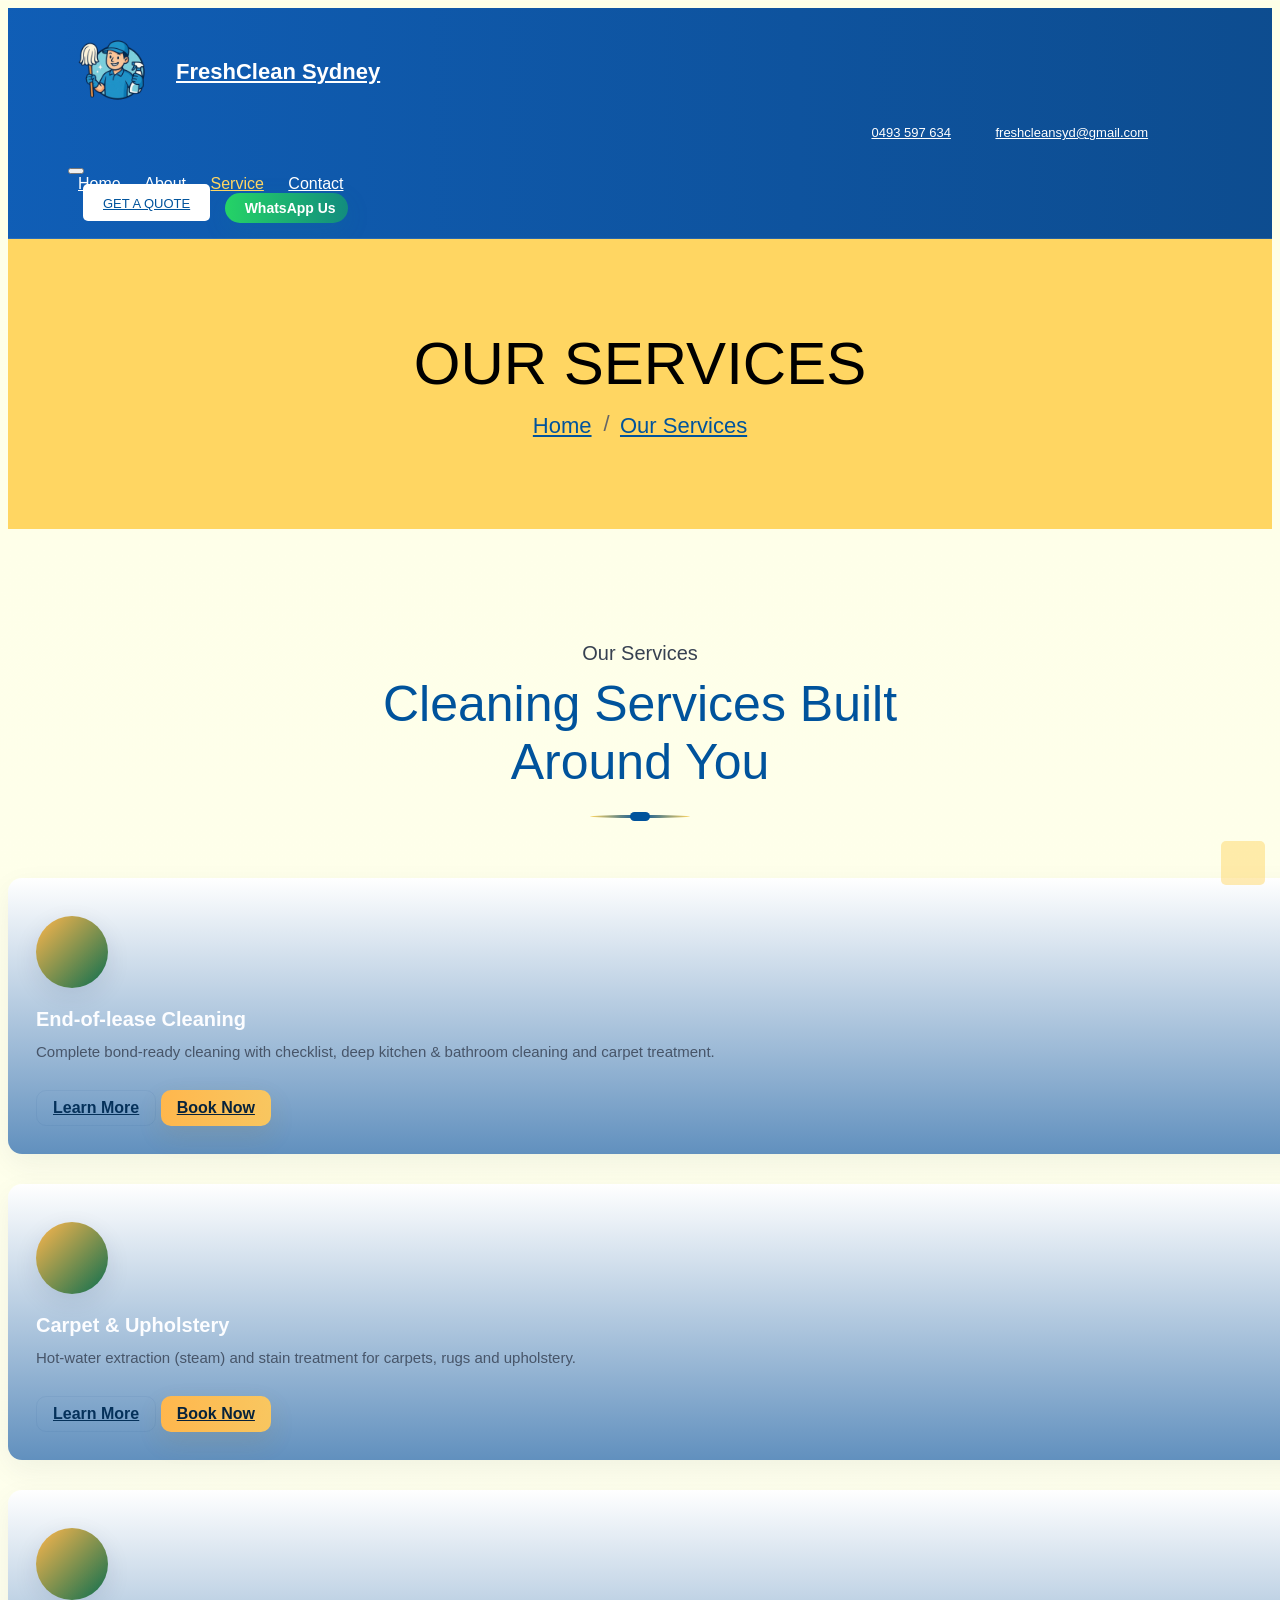
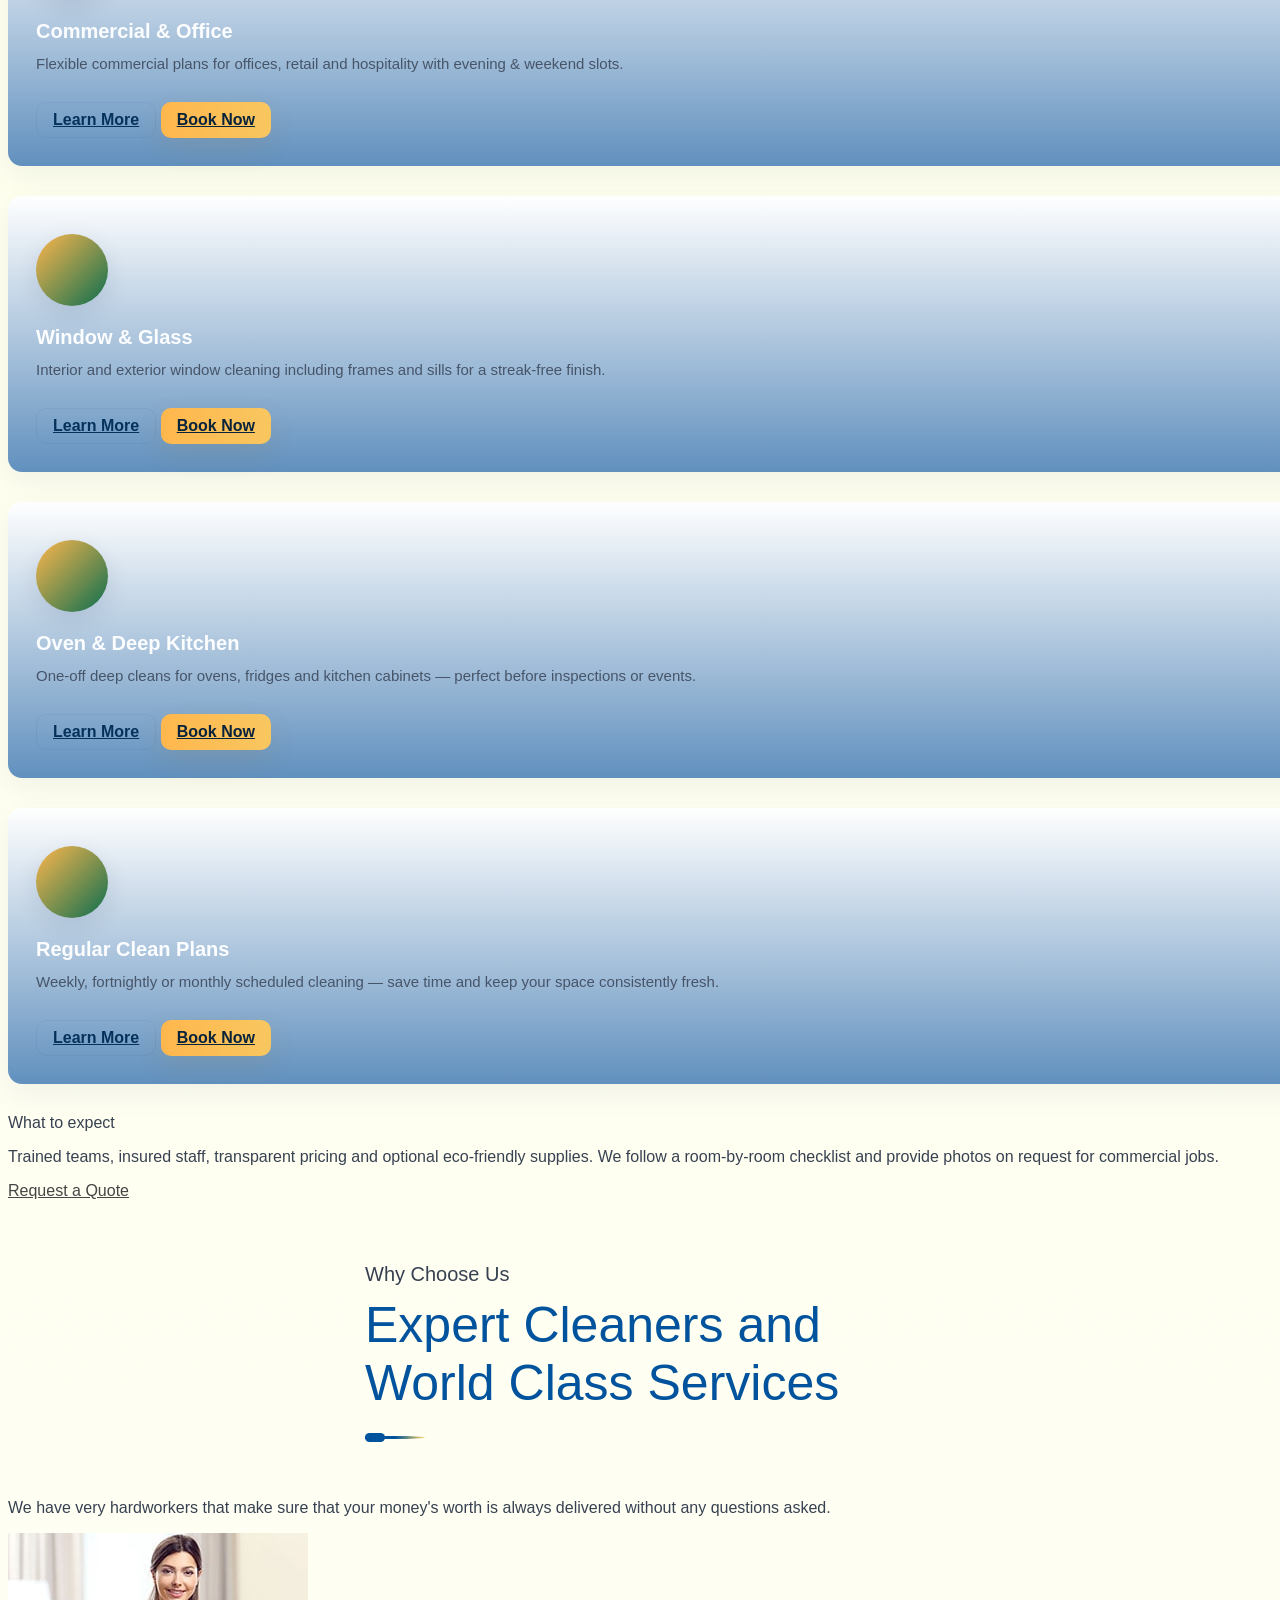
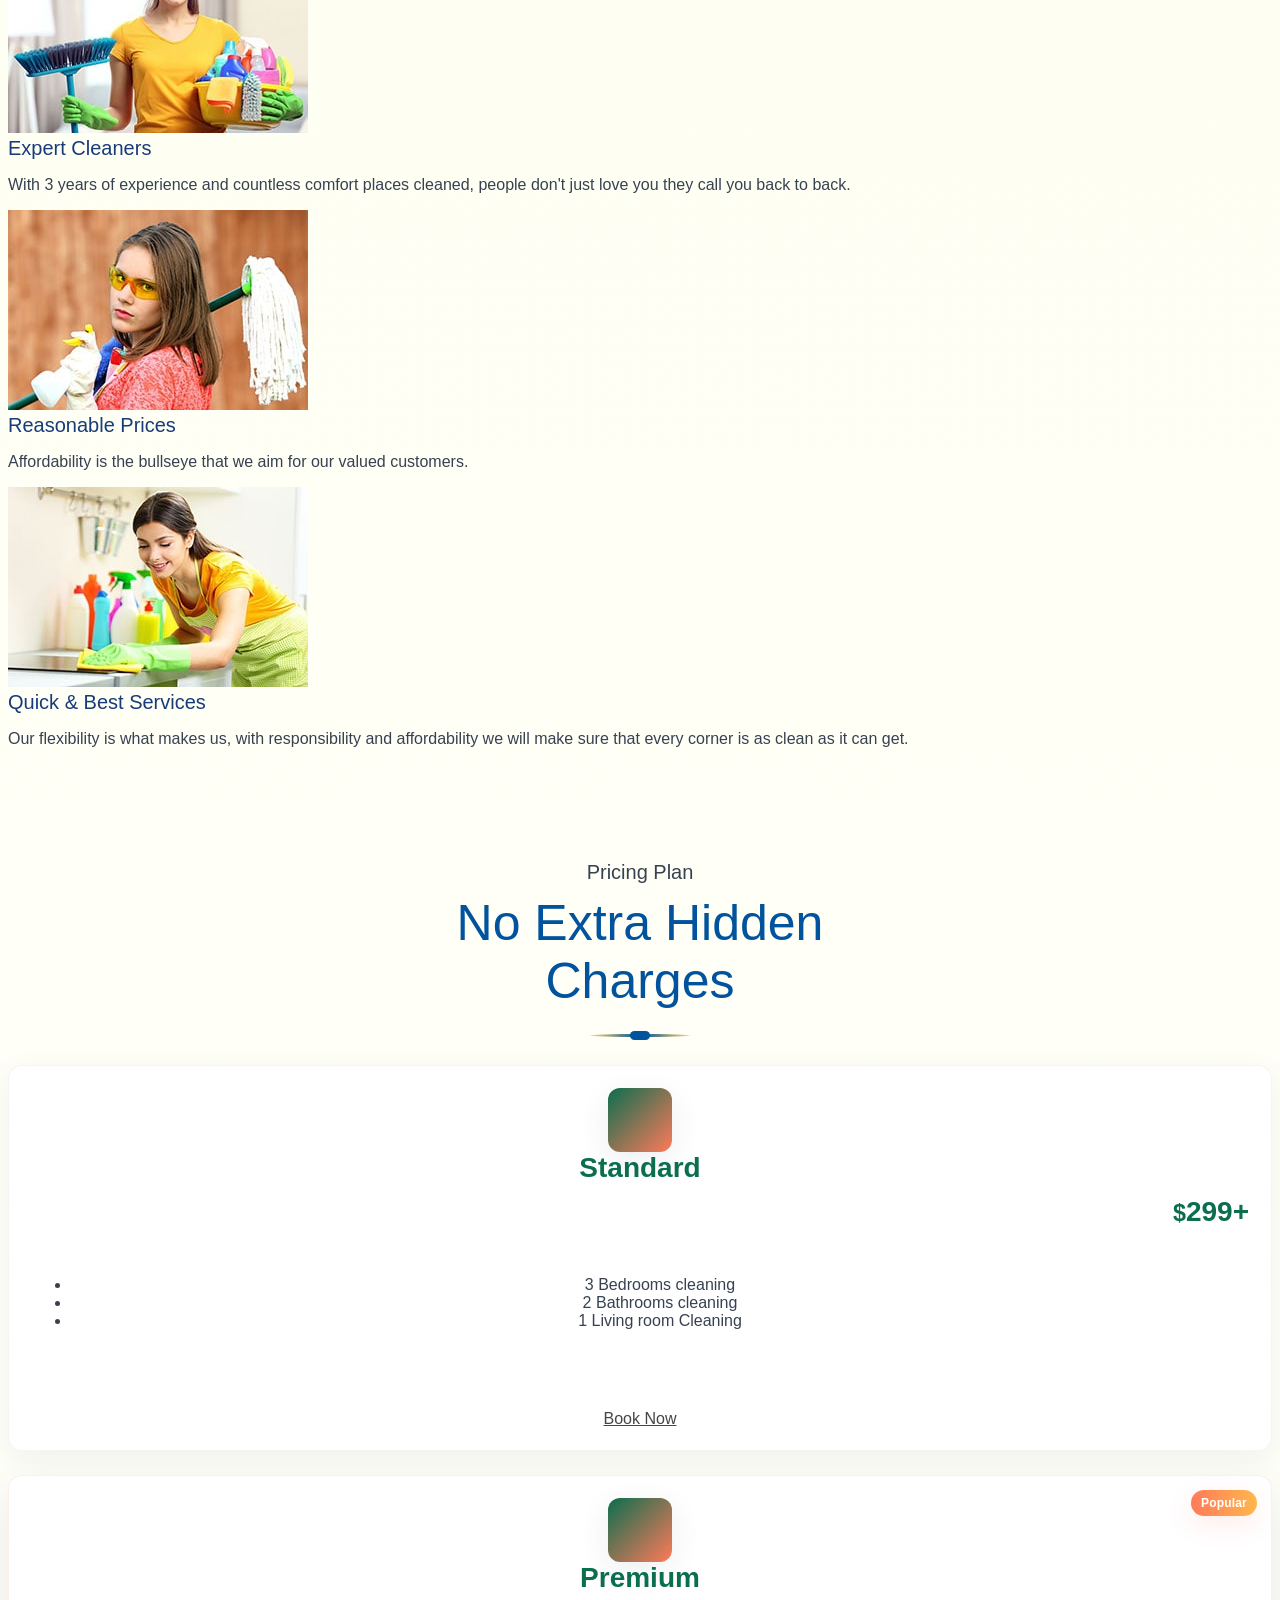
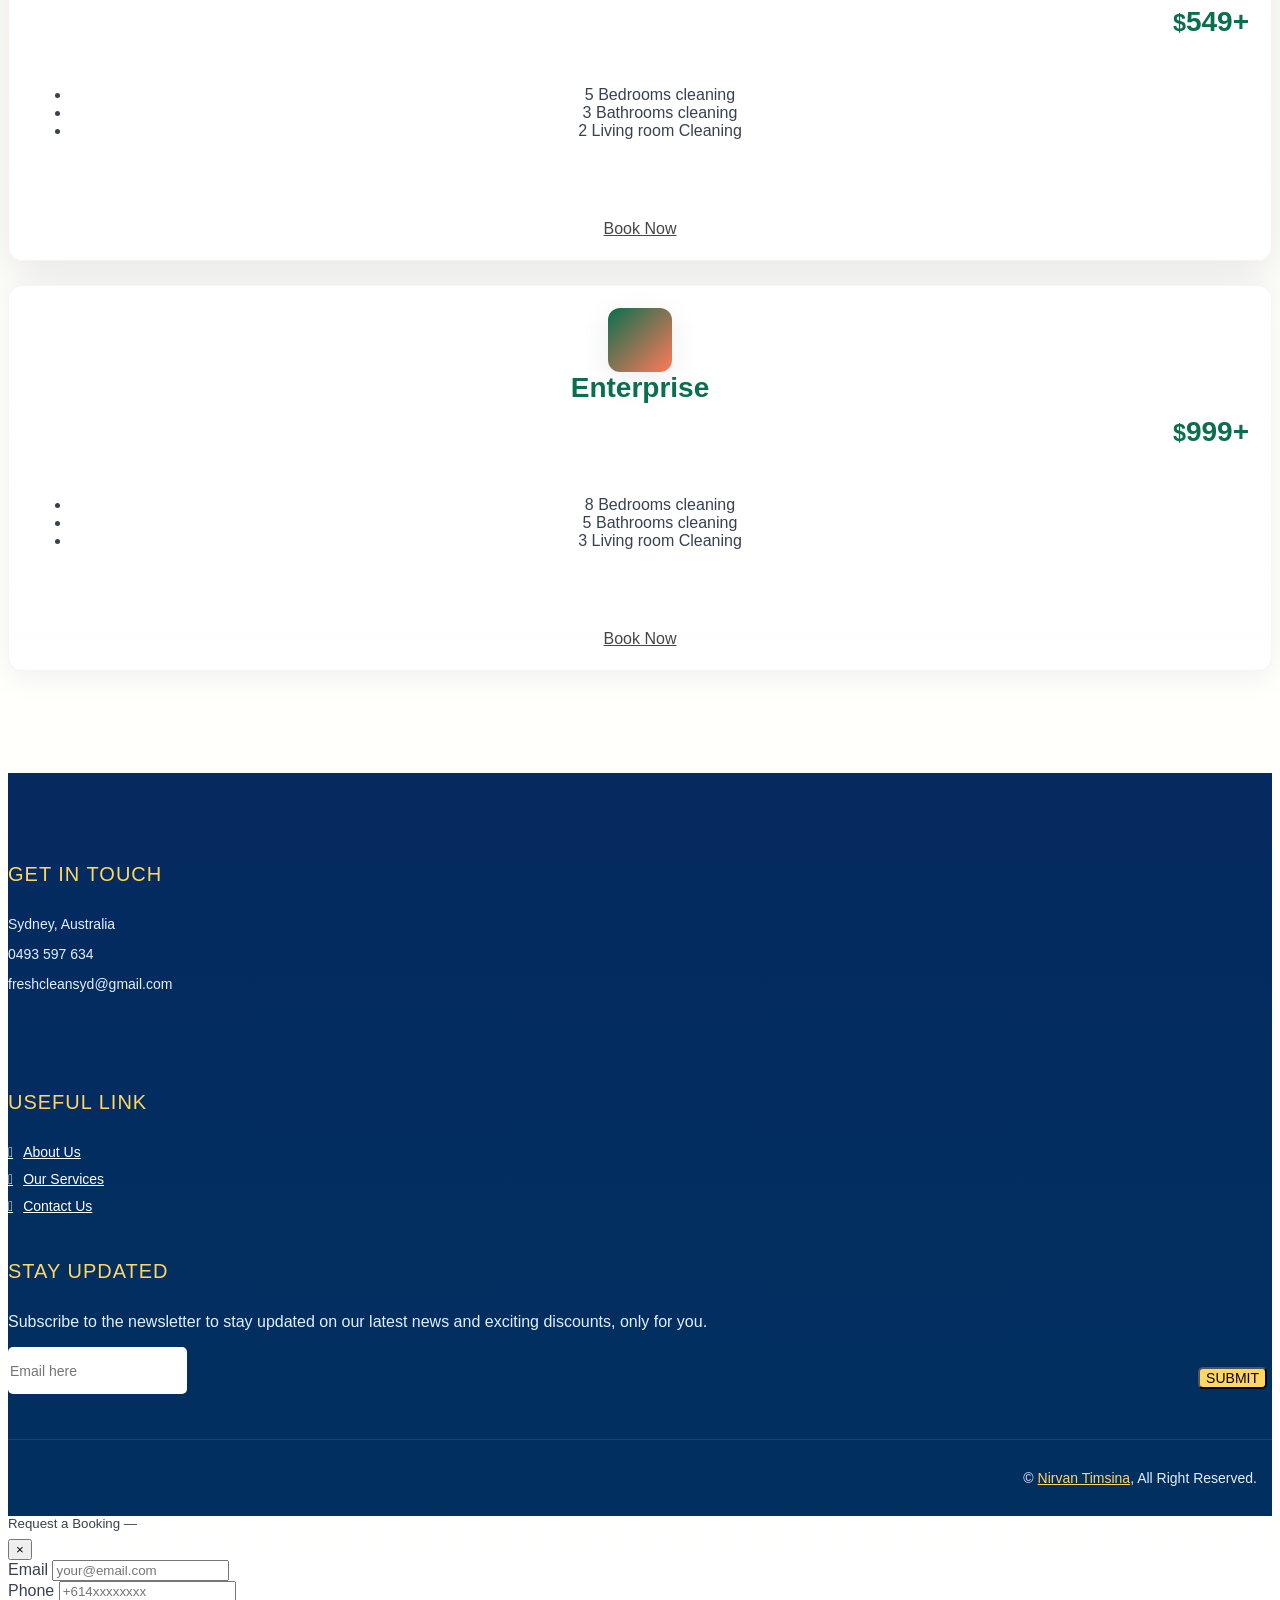
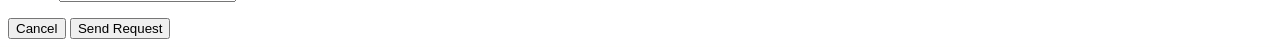
<file: service.html>
<!DOCTYPE html>
<html lang="en">
  <head>
    <meta charset="utf-8" />
    <title>FreshClean Sydney | Services — End of Lease, Carpet, Commercial</title>
    <meta name="description" content="FreshClean Sydney provides end-of-lease, carpet steam, office and commercial cleaning across Sydney. Professional, insured and eco-friendly." />
    <meta name="keywords" content="cleaning services Sydney, end of lease cleaning, carpet steam cleaning, office cleaning" />
    <meta property="og:title" content="FreshClean Sydney — Services" />
    <meta property="og:description" content="End-of-lease, carpet, office & commercial cleaning across Sydney. Book a trusted cleaner today." />
    <meta property="og:image" content="https://freshcleansydney.com.au/img/service-1.jpg" />
    <meta property="og:url" content="https://freshcleansydney.com.au/service.html" />
    <meta name="robots" content="index,follow" />
    <link rel="canonical" href="https://freshcleansydney.com.au/service.html" />
    
    <!-- Google tag (gtag.js) -->
    <script async src="https://www.googletagmanager.com/gtag/js?id=AW-17769787519"></script>
    <script>
      window.dataLayer = window.dataLayer || [];
      function gtag(){dataLayer.push(arguments);}
      gtag('js', new Date());
      gtag('config', 'AW-17769787519');
    </script>

    <!-- Template Stylesheet -->
    <link href="css/style.css" rel="stylesheet" />

    <!-- Favicon -->
    <link href="img/favicon.ico" rel="icon" />
  </head>

  <body>
    <div class="wrapper">
      <!-- Header Start -->
      <div class="header">
        <div class="container-fluid">
          <div class="header-top row align-items-center">
            <div class="col-lg-3">
              <div class="brand">
                <a href="index.html" style="display:flex;align-items:center;font-size:22px;">
                  <img src="img/favicon.ico" alt="FreshClean logo" style="width:98px;height:98px;margin-right:10px;">
                  <span style="color:#fff; font-weight:700;">FreshClean Sydney</span>
                </a>
              </div>
            </div>
            <div class="col-lg-9">
              <div class="topbar">
                <div class="topbar-col">
                  <a href="tel:0493597634"
                    ><i class="fa fa-phone-alt"></i>0493 597 634</a
                  >
                </div>
                <div class="topbar-col">
                  <a href="mailto:freshcleansyd@gmail.com"
                    ><i class="fa fa-envelope"></i>freshcleansyd@gmail.com</a
                  >
                </div>
                <div class="topbar-col">
                  <div class="topbar-social">
                    <a href="https://www.facebook.com/profile.php?id=61584468710392" target="_blank" rel="noopener"><i class="fab fa-facebook-f"></i></a>
                    <a href="https://www.instagram.com/freshclean.sydney/#" target="_blank" rel="noopener"><i class="fab fa-instagram"></i></a>
                  </div>
                </div>
              </div>
              <div class="navbar navbar-expand-lg bg-light navbar-light">
                <a href="#" class="navbar-brand">MENU</a>
                <button
                  type="button"
                  class="navbar-toggler"
                  data-toggle="collapse"
                  data-target="#navbarCollapse"
                >
                  <span class="navbar-toggler-icon"></span>
                </button>

                <div
                  class="collapse navbar-collapse justify-content-between"
                  id="navbarCollapse"
                >
                  <div class="navbar-nav ml-auto">
                    <a href="index.html" class="nav-item nav-link">Home</a>
                    <a href="about.html" class="nav-item nav-link">About</a>
                    <a href="service.html" class="nav-item nav-link active"
                      >Service</a
                    >
                    <!-- <a href="portfolio.html" class="nav-item nav-link">Project</a>
                                        <a href="single.html" class="nav-item nav-link">Single</a> -->
                    <a href="contact.html" class="nav-item nav-link">Contact</a>
                    <!-- <div class="nav-item dropdown">
                                            <a href="#" class="nav-link dropdown-toggle" data-toggle="dropdown">Dropdown</a>
                                            <div class="dropdown-menu">
                                                <a href="#" class="dropdown-item">Sub Item 1</a>
                                                <a href="#" class="dropdown-item">Sub Item 2</a>
                                            </div> -->
                  </div>
                  <a href="#" class="btn">Get A Quote</a>
                  <a
                    class="whatsapp-button nav-item"
                    style="margin-left: 10px"
                    href="https://wa.me/61493597634?text=Hello%2C%20I%20want%20to%20get%20a%20cleaning%20quote."
                    target="_blank"
                    ><i class="fab fa-whatsapp"></i>
                    WhatsApp Us
                  </a>
                </div>
              </div>
            </div>
          </div>
        </div>
      </div>
    </div>
    <!-- Header End -->

    <!-- Page Header Start -->
    <div class="page-header">
      <div class="container">
        <div class="row">
          <div class="col-12">
            <h2>Our Services</h2>
          </div>
          <div class="col-12">
            <a href="">Home</a>
            <a href="">Our Services</a>
          </div>
        </div>
      </div>
    </div>
    <!-- Page Header End -->

    <!-- Service Start -->
    <div class="service">
      <div class="container">
        <div class="section-header">
          <p>Our Services</p>
          <h2>Cleaning Services Built Around You</h2>
        </div>

        <div class="row">
          <div class="col-lg-4 col-md-6">
            <div class="service-item animate-once">
              <div class="service-icon" style="font-size:40px;color:#00539C;margin-top:10px;"><i class="fa fa-home"></i></div>
              <h3>End-of-lease Cleaning</h3>
              <p>Complete bond-ready cleaning with checklist, deep kitchen & bathroom cleaning and carpet treatment.</p>
              <div class="d-flex justify-content-between align-items-center mt-3">
                <a class="btn" href="single.html?service=end-of-lease">Learn More</a>
                <a href="#" class="book-now" data-service="End-of-lease" aria-label="Book End-of-lease Cleaning">Book Now</a>
              </div>
            </div>
          </div>

          <div class="col-lg-4 col-md-6">
            <div class="service-item animate-once">
              <div class="service-icon" style="font-size:40px;color:#00539C;margin-top:10px;"><i class="fa fa-couch"></i></div>
              <h3>Carpet & Upholstery</h3>
              <p>Hot-water extraction (steam) and stain treatment for carpets, rugs and upholstery.</p>
              <div class="d-flex justify-content-between align-items-center mt-3">
                <a class="btn" href="single.html?service=carpet-cleaning">Learn More</a>
                <a href="#" class="book-now" data-service="Carpet Cleaning" aria-label="Book Carpet Cleaning">Book Now</a>
              </div>
            </div>
          </div>

          <div class="col-lg-4 col-md-6">
            <div class="service-item animate-once">
              <div class="service-icon" style="font-size:40px;color:#00539C;margin-top:10px;"><i class="fa fa-briefcase"></i></div>
              <h3>Commercial & Office</h3>
              <p>Flexible commercial plans for offices, retail and hospitality with evening & weekend slots.</p>
              <div class="d-flex justify-content-between align-items-center mt-3">
                <a class="btn" href="single.html?service=commercial-cleaning">Learn More</a>
                <a href="#" class="book-now" data-service="Commercial Cleaning" aria-label="Book Commercial Cleaning">Book Now</a>
              </div>
            </div>
          </div>

          <div class="col-lg-4 col-md-6">
            <div class="service-item animate-once">
              <div class="service-icon" style="font-size:40px;color:#00539C;margin-top:10px;"><i class="fa fa-window-maximize"></i></div>
              <h3>Window & Glass</h3>
              <p>Interior and exterior window cleaning including frames and sills for a streak-free finish.</p>
              <div class="d-flex justify-content-between align-items-center mt-3">
                <a class="btn" href="single.html?service=window-cleaning">Learn More</a>
                <a href="#" class="book-now" data-service="Window Cleaning" aria-label="Book Window Cleaning">Book Now</a>
              </div>
            </div>
          </div>

          <div class="col-lg-4 col-md-6">
            <div class="service-item animate-once">
              <div class="service-icon" style="font-size:40px;color:#00539C;margin-top:10px;"><i class="fa fa-utensils"></i></div>
              <h3>Oven & Deep Kitchen</h3>
              <p>One-off deep cleans for ovens, fridges and kitchen cabinets — perfect before inspections or events.</p>
              <div class="d-flex justify-content-between align-items-center mt-3">
                <a class="btn" href="single.html?service=kitchen-cleaning">Learn More</a>
                <a href="#" class="book-now" data-service="Kitchen Deep Clean" aria-label="Book Kitchen Cleaning">Book Now</a>
              </div>
            </div>
          </div>

          <div class="col-lg-4 col-md-6">
            <div class="service-item animate-once">
              <div class="service-icon" style="font-size:40px;color:#00539C;margin-top:10px;"><i class="fa fa-calendar-alt"></i></div>
              <h3>Regular Clean Plans</h3>
              <p>Weekly, fortnightly or monthly scheduled cleaning — save time and keep your space consistently fresh.</p>
              <div class="d-flex justify-content-between align-items-center mt-3">
                <a class="btn" href="single.html?service=regular-clean">Learn More</a>
                <a href="#" class="book-now" data-service="Regular Cleaning" aria-label="Book Regular Cleaning">Book Now</a>
              </div>
            </div>
          </div>
        </div>

        <div class="row mt-5 align-items-center">
          <div class="col-md-8">
            <h4>What to expect</h4>
            <p class="mb-0">Trained teams, insured staff, transparent pricing and optional eco-friendly supplies. We follow a room-by-room checklist and provide photos on request for commercial jobs.</p>
          </div>
          <div class="col-md-4 text-md-right mt-3 mt-md-0">
            <a class="btn btn-primary" href="contact.html" aria-label="Request a quote">Request a Quote</a>
          </div>
        </div>
      </div>
    </div>
    <!-- Service End -->

    <!-- Feature Start -->
    <div class="feature">
      <div class="container">
        <div class="row">
          <div class="col-md-5">
            <div class="section-header left">
              <p>Why Choose Us</p>
              <h2>Expert Cleaners and World Class Services</h2>
            </div>
            <p>
              We have very hardworkers that make sure that your money's worth
                is always delivered without any questions asked.
            </p>
          </div>
          <div class="col-md-7">
            <div class="row align-items-center feature-item">
              <div class="col-5">
                <img src="img/feature-1.jpg" alt="Feature" />
              </div>
              <div class="col-7">
                <h3>Expert Cleaners</h3>
                <p>
                  With 3 years of experience and countless comfort places
                    cleaned, people don't just love you they call you back to
                    back.
                </p>
              </div>
            </div>
            <div class="row align-items-center feature-item">
              <div class="col-5">
                <img src="img/feature-2.jpg" alt="Feature" />
              </div>
              <div class="col-7">
                <h3>Reasonable Prices</h3>
                <p>
                  Affordability is the bullseye that we aim for our valued
                    customers.
                </p>
              </div>
            </div>
            <div class="row align-items-center feature-item">
              <div class="col-5">
                <img src="img/feature-3.jpg" alt="Feature" />
              </div>
              <div class="col-7">
                <h3>Quick & Best Services</h3>
                <p>
                   Our flexibility is what makes us, with responsibility and
                    affordability we will make sure that every corner is as
                    clean as it can get.
                </p>
              </div>
            </div>
          </div>
        </div>
      </div>
    </div>
    <!-- Feature End -->

    <!-- Pricing Plan Start -->
    <div class="price">
      <div class="container">
        <div class="section-header">
          <p>Pricing Plan</p>
          <h2>No Extra Hidden Charges</h2>
        </div>
        <div class="row">
          <div class="col-md-4">
            <div class="price-item">
              <div class="price-header">
                <div class="price-icon">
                  <i class="fa fa-home"></i>
                </div>
                <div class="price-title">
                  <h2>Standard</h2>
                </div>
                <div class="price-pricing">
                  <h2><small>$</small>299+</h2>
                </div>
              </div>
              <div class="price-body">
                <div class="price-des">
                  <ul>
                    <li>3 Bedrooms cleaning</li>
                    <li>2 Bathrooms cleaning</li>
                    <li>1 Living room Cleaning</li>
                    <!-- <li>Vacuum Cleaning</li>
                    <li>Within 6 Hours</li> -->
                  </ul>
                </div>
              </div>
              <div class="price-footer">
                <div class="price-action">
                  <a href="#" class="book-now" data-service="Standard"><i class="fa fa-shopping-cart"></i>Book Now</a>
                </div>
              </div>
            </div>
          </div>
          <div class="col-md-4">
            <div class="price-item featured-item">
              <div class="price-header">
                <div class="price-icon">
                  <i class="fa fa-star"></i>
                </div>
                <div class="badge-popular" aria-hidden="true">Popular</div>
                <div class="price-title">
                  <h2>Premium</h2>
                </div>
                <div class="price-pricing">
                  <h2><small>$</small>549+</h2>
                </div>
              </div>
              <div class="price-body">
                <div class="price-des">
                  <ul>
                    <li>5 Bedrooms cleaning</li>
                    <li>3 Bathrooms cleaning</li>
                    <li>2 Living room Cleaning</li>
                    <!-- <li>Vacuum Cleaning</li>
                    <li>Within 6 Hours</li> -->
                  </ul>
                </div>
              </div>
              <div class="price-footer">
                <div class="price-action">
                  <a href="#" class="book-now" data-service="Premium"><i class="fa fa-shopping-cart"></i>Book Now</a>
                </div>
              </div>
            </div>
          </div>
          <div class="col-md-4">
            <div class="price-item">
              <div class="price-header">
                <div class="price-icon">
                  <i class="fa fa-gift"></i>
                </div>
                <div class="price-title">
                  <h2>Enterprise</h2>
                </div>
                <div class="price-pricing">
                  <h2><small>$</small>999+</h2>
                </div>
              </div>
              <div class="price-body">
                <div class="price-des">
                  <ul>
                    <li>8 Bedrooms cleaning</li>
                    <li>5 Bathrooms cleaning</li>
                    <li>3 Living room Cleaning</li>
                    <!-- <li>Vacuum Cleaning</li>
                    <li>Within 12 Hours</li> -->
                  </ul>
                </div>
              </div>
              <div class="price-footer">
                <div class="price-action">
                  <a href="#" class="book-now" data-service="Enterprise"><i class="fa fa-shopping-cart"></i>Book Now</a>
                </div>
              </div>
            </div>
          </div>
        </div>
      </div>
    </div>
    <!-- Pricing Plan End -->

    <!-- Footer Start -->
    <div class="footer">
      <div class="container">
        <div class="row">
          <div class="col-md-6 col-lg-3">
            <div class="footer-contact">
              <h2>Get In Touch</h2>
              <p>
                <i class="fa fa-map-marker-alt"></i>Sydney, Australia
              </p>
              <p><i class="fa fa-phone-alt"></i>0493 597 634</p>
              <p><i class="fa fa-envelope"></i>freshcleansyd@gmail.com</p>
              <div class="footer-social">
                <a href="https://www.facebook.com/profile.php?id=61584468710392" target="_blank" rel="noopener"><i class="fab fa-facebook-f"></i></a>
                <a href="https://www.instagram.com/freshclean.sydney/#" target="_blank" rel="noopener"><i class="fab fa-instagram"></i></a>
              </div>
            </div>
          </div>
          <div class="col-md-6 col-lg-3">
            <div class="footer-link">
              <h2>Useful Link</h2>
              <a href="">About Us</a>
              <!-- <a href="">Our Story</a> -->
              <a href="">Our Services</a>
              <!-- <a href="">Our Projects</a> -->
              <a href="">Contact Us</a>
            </div>
          </div>
          <div class="col-md-6 col-lg-3">
            <div class="footer-link">
              <!-- <h2>Useful Link</h2>
              <a href="">Our Clients</a>
              <a href="">Clients Review</a>
              <a href="">Ongoing Project</a>
              <a href="">Customer Support</a>
              <a href="">FAQs</a> -->
            </div>
          </div>
          <div class="col-md-6 col-lg-3">
            <div class="footer-form">
              <h2>Stay Updated</h2>
              <p>
                Subscribe to the newsletter to stay updated on our latest news
                and exciting discounts, only for you.
              </p>
              <input id="footer-newsletter-input" class="form-control" placeholder="Email here" />
              <button id="footer-newsletter-email" class="btn">Submit</button>
            </div>
          </div>
        </div>
      </div>
      <!-- <div class="container footer-menu">
        <div class="f-menu">
          <a href="">Terms of use</a>
          <a href="">Privacy policy</a>
          <a href="">Cookies</a>
          <a href="">Help & FQAs</a>
          <a href="">Contact us</a>
        </div>
      </div> -->
      <div class="container copyright">
        <div class="row">
          <div class="col-md-6">
            <p>
              &copy;
              <a href="https://github.com/nirvantimsina">Nirvan Timsina</a>, All
              Right Reserved.
            </p>
          </div>
          <!-- <div class="col-md-6">
            <p>Designed By <a href="https://htmlcodex.com">HTML Codex</a></p>
          </div> -->
        </div>
      </div>
    </div>
    <!-- Footer End -->

    <a href="#" class="back-to-top"><i class="fa fa-chevron-up"></i></a>

    <!-- JavaScript Libraries -->
    <script src="https://code.jquery.com/jquery-3.4.1.min.js"></script>
    <script src="https://stackpath.bootstrapcdn.com/bootstrap/4.4.1/js/bootstrap.bundle.min.js"></script>
    <script src="lib/easing/easing.min.js"></script>
    <script src="lib/owlcarousel/owl.carousel.min.js"></script>
    <script src="lib/isotope/isotope.pkgd.min.js"></script>
    <script src="lib/lightbox/js/lightbox.min.js"></script>

    <!-- Template Javascript -->
    <script src="js/main.js"></script>
    <script>
    // filepath: /home/nirvan/Desktop/Code/freshclean/service.html
    const NEWSLETTER_SCRIPT_URL = 'https://script.google.com/macros/s/AKfycbxADRRy5vXg9oXXR17a2tmLGbhNq0GFrlE8jRIhYGGz88_hmk-bJeGwk9MKADczBuILVg/exec';
    function isValidEmail(email) { return /\S+@\S+\.\S+/.test(email); }
    function attachNewsletter(buttonId, inputId) {
      const btn = document.getElementById(buttonId);
      const input = document.getElementById(inputId);
      if (!btn || !input) return;
      btn.addEventListener('click', function(e) {
        e.preventDefault();
        const email = input.value.trim();
        if (!email) { alert('Please enter your email.'); input.focus(); return; }
        if (!isValidEmail(email)) { alert('Please enter a valid email address.'); input.focus(); return; }
        btn.disabled = true;
        const orig = btn.textContent;
        btn.textContent = 'Sending...';
        const data = new FormData();
        data.append('email', email);
        fetch(NEWSLETTER_SCRIPT_URL, { method: 'POST', body: data, mode: 'no-cors' })
          .then(() => { btn.textContent = 'Sent'; input.value = ''; setTimeout(()=>{ btn.textContent = orig; btn.disabled = false; }, 2000); })
          .catch(()=>{ btn.textContent = orig; btn.disabled = false; alert('Error sending subscription.'); });
      });
    }
    attachNewsletter('newsletter-email', 'newsletter-input');
    attachNewsletter('footer-newsletter-email', 'footer-newsletter-input');
    </script>

    <!-- Add modal markup (once near end of body) -->
    <!-- filepath: /home/nirvan/Desktop/Code/freshclean/service.html -->
    <div class="modal fade" id="bookNowModal" tabindex="-1" role="dialog" aria-labelledby="bookNowModalLabel" aria-hidden="true">
      <div class="modal-dialog" role="document">
        <div class="modal-content">
          <form id="bookNowForm">
            <div class="modal-header">
              <h5 class="modal-title" id="bookNowModalLabel">Request a Booking — <span id="bn-service-text"></span></h5>
              <button type="button" class="close" data-dismiss="modal" aria-label="Close">
                <span aria-hidden="true">&times;</span>
              </button>
            </div>
            <div class="modal-body">
              <input type="hidden" id="bn-service" name="service" />
              <div class="form-group">
                <label>Email</label>
                <input type="email" class="form-control" id="bn-email" name="email" placeholder="your@email.com" />
              </div>
              <div class="form-group">
                <label>Phone</label>
                <input type="tel" class="form-control" id="bn-phone" name="phone" placeholder="+614xxxxxxxx" />
              </div>
              <p id="bn-response" style="margin-top:8px;"></p>
            </div>
            <div class="modal-footer">
              <button type="button" class="btn btn-secondary" data-dismiss="modal">Cancel</button>
              <button id="bn-submit" type="submit" class="btn btn-primary">Send Request</button>
            </div>
          </form>
        </div>
      </div>
    </div>

    <!-- Append script -->
    <script>
      // filepath: /home/nirvan/Desktop/Code/freshclean/service.html
      (function(){
        const BOOK_SCRIPT_URL = 'https://script.google.com/macros/s/AKfycbxOcu8VqKWiMJIC7Fy8w6auAELgr05IJDRynljNVECmTB9MFvma9v--vg4IFs1pgKHXAg/exec';
        function isValidEmail(e){ return /\S+@\S+\.\S+/.test(e); }
        function isNonEmpty(s){ return s && s.trim().length>0; }

        document.querySelectorAll('.book-now').forEach(btn=>{
          btn.addEventListener('click', function(e){
            e.preventDefault();
            const service = btn.dataset.service || '';
            document.getElementById('bn-service-text').innerText = service;
            document.getElementById('bn-service').value = service;
            document.getElementById('bn-email').value = '';
            document.getElementById('bn-phone').value = '';
            document.getElementById('bn-response').textContent = '';
            $('#bookNowModal').modal('show');
          });
        });

        const form = document.getElementById('bookNowForm');
        const submitBtn = document.getElementById('bn-submit');
        const resp = document.getElementById('bn-response');
        if (form) {
          form.addEventListener('submit', function(e){
            e.preventDefault();
            resp.textContent = '';
            const email = document.getElementById('bn-email').value.trim();
            const phone = document.getElementById('bn-phone').value.trim();
            const service = document.getElementById('bn-service').value;
            if (!isNonEmpty(email) && !isNonEmpty(phone)) {
              resp.style.color = 'red';
              resp.textContent = 'Please provide email or phone so we can contact you.';
              return;
            }
            if (isNonEmpty(email) && !isValidEmail(email)) {
              resp.style.color = 'red';
              resp.textContent = 'Please enter a valid email.';
              return;
            }
            submitBtn.disabled = true;
            const orig = submitBtn.textContent;
            submitBtn.textContent = 'Sending...';

            const fd = new FormData();
            fd.append('email', email);
            fd.append('phone', phone);
            fd.append('service', service);

            fetch(BOOK_SCRIPT_URL, { method: 'POST', body: fd, mode: 'no-cors' })
              .then(()=> {
                resp.style.color = 'green';
                resp.textContent = '✅ Request sent. We will contact you soon.';
                setTimeout(()=> { $('#bookNowModal').modal('hide'); }, 1200);
              })
              .catch(()=> {
                resp.style.color = 'red';
                resp.textContent = '❌ Error sending request. Please try again.';
              })
              .finally(()=> {
                submitBtn.disabled = false;
                submitBtn.textContent = orig;
              });
          });
        }
      })();
    </script>

    <!-- One-time animation runner (same as index) -->
    <script>
(function(){
  const FLAG = 'freshclean_animations_played_v1';
  const elems = document.querySelectorAll('.animate-once');
  if (localStorage.getItem(FLAG)) { elems.forEach(e => e.classList.add('play')); return; }
  if ('IntersectionObserver' in window && elems.length) {
    const obs = new IntersectionObserver((entries, observer) => {
      entries.forEach(entry => {
        if (entry.isIntersecting) {
          entry.target.classList.add('play');
          observer.unobserve(entry.target);
          const remaining = document.querySelectorAll('.animate-once:not(.play)');
          if (remaining.length === 0) localStorage.setItem(FLAG, '1');
        }
      });
    }, { threshold: 0.15 });
    elems.forEach(e => obs.observe(e));
  } else { elems.forEach(e => e.classList.add('play')); localStorage.setItem(FLAG, '1'); }
})();
</script>
</file>
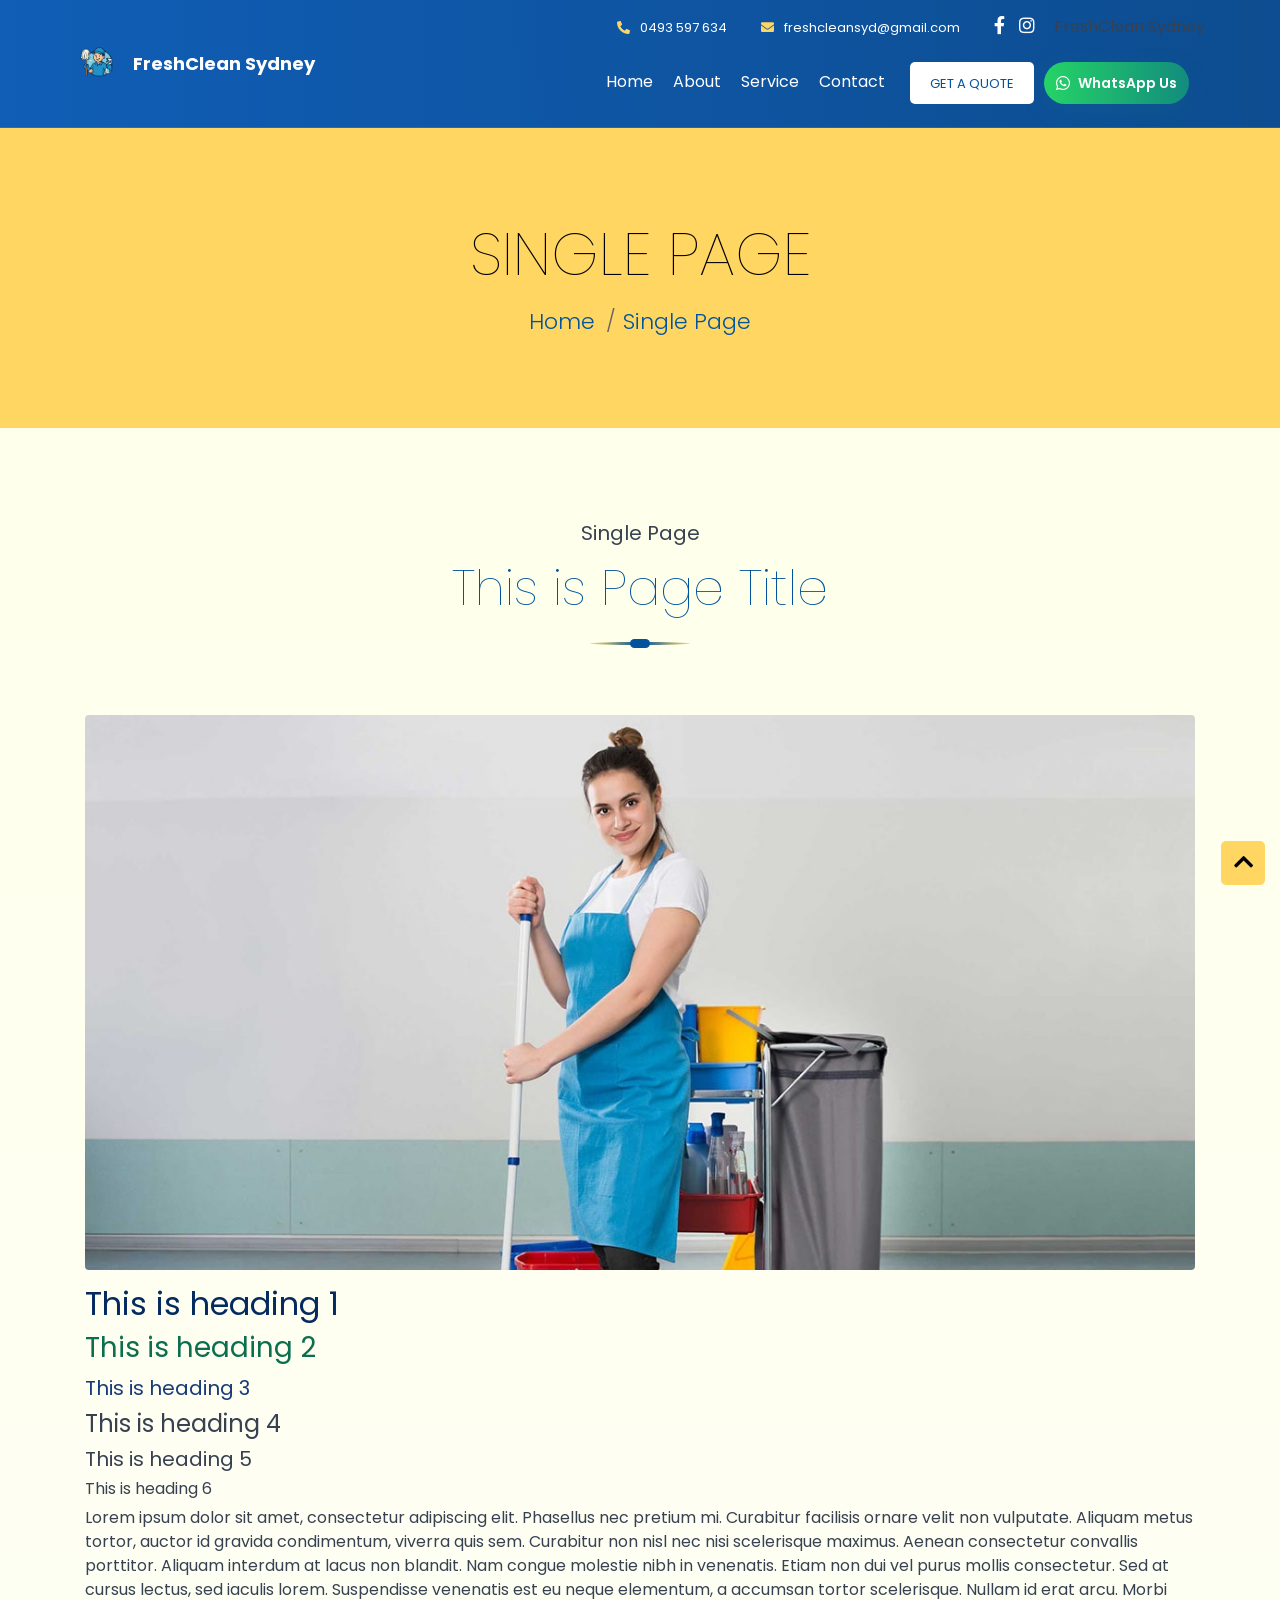
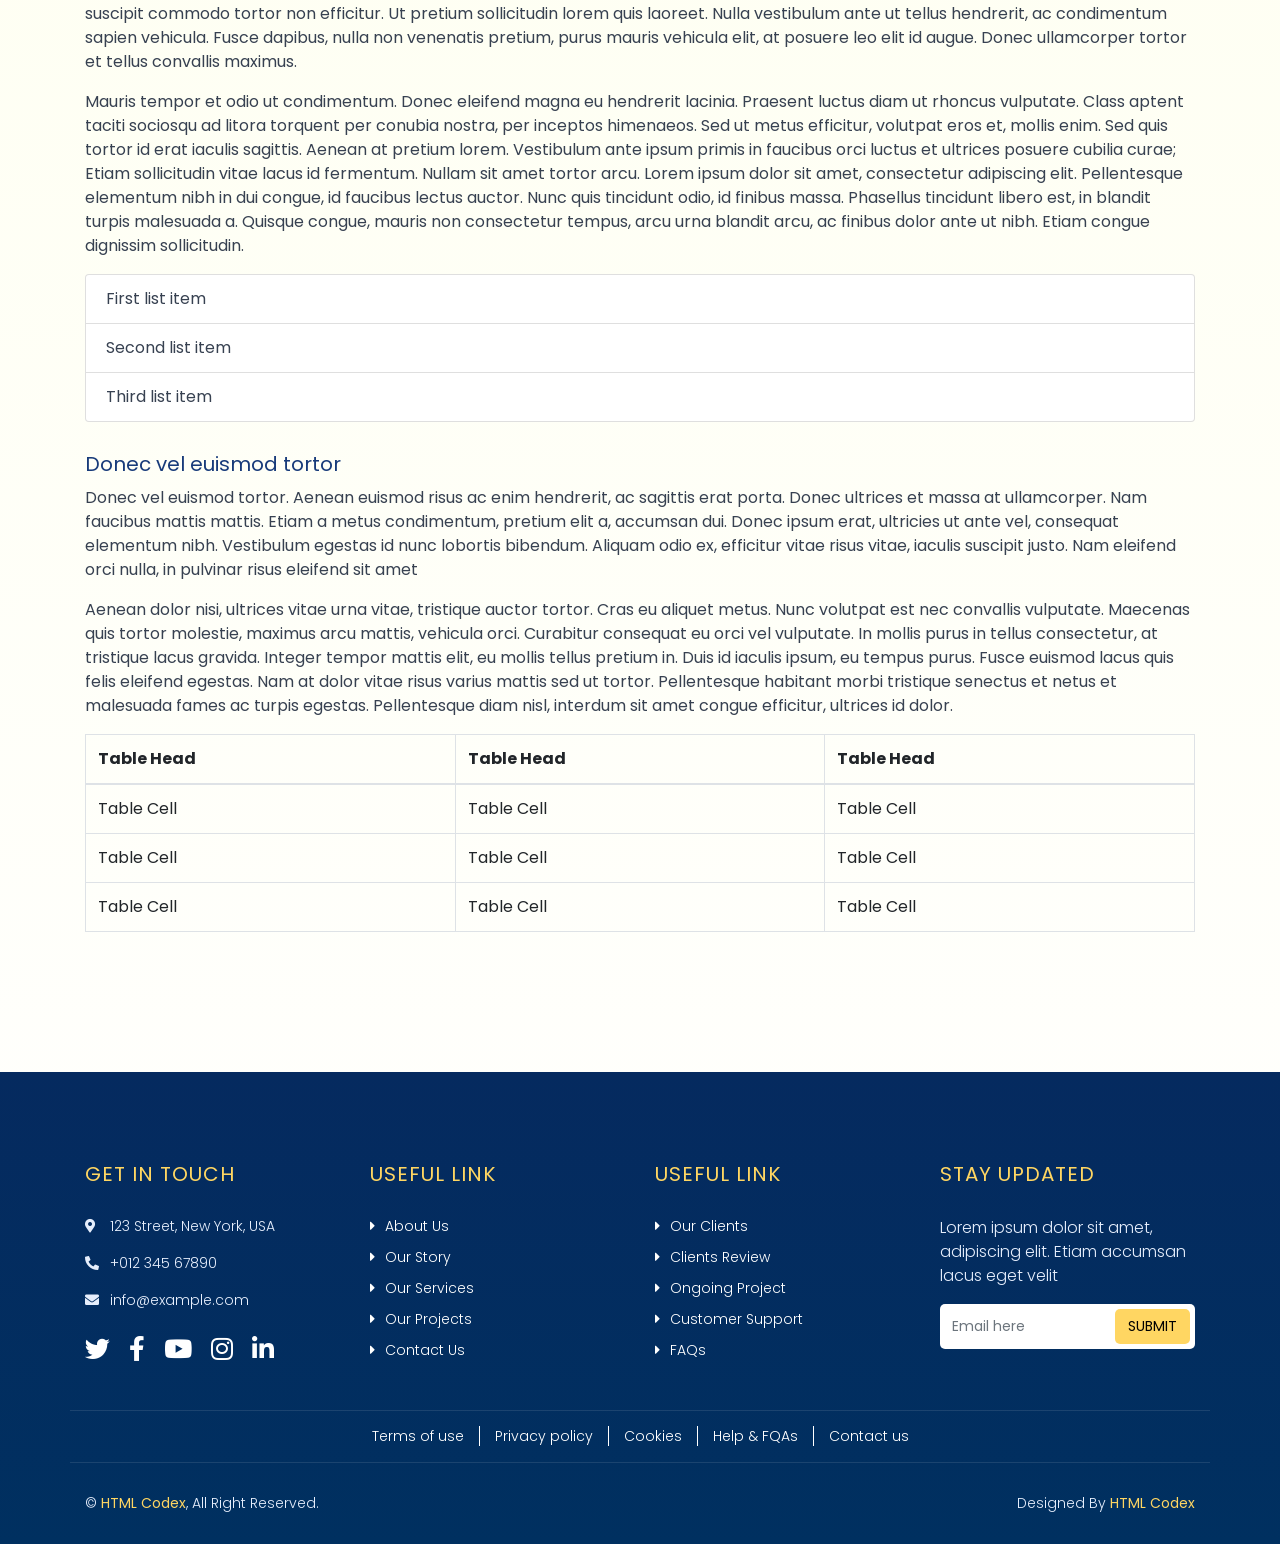
<file: single.html>
<!DOCTYPE html>
<html lang="en">
  <head>
    <meta charset="utf-8" />
    <title>FreshClean Sydney — Details</title>
    <meta content="width=device-width, initial-scale=1.0" name="viewport" />
    <meta content="Cleaning Company Website Template" name="keywords" />
    <meta
      name="description"
      content="FreshClean Sydney — service detail page. Professional home and commercial cleaning across Sydney."
    />
    <meta property="og:image" content="https://freshcleansydney.com.au/img/single.jpg" />
    <meta property="og:url" content="https://freshcleansydney.com.au/single.html" />
    <meta name="robots" content="index,follow" />
    <link rel="canonical" href="https://freshcleansydney.com.au/single.html" />
    <meta name="twitter:card" content="summary_large_image" />
    <meta name="twitter:title" content="FreshClean Sydney — Details" />
    <meta name="twitter:description" content="Service detail — FreshClean Sydney. Professional cleaners for home & commercial." />
    <meta name="twitter:image" content="https://freshcleansydney.com.au/img/single.jpg" />

    <!-- Google tag (gtag.js) -->
    <script async src="https://www.googletagmanager.com/gtag/js?id=AW-17769787519"></script>
    <script>
      window.dataLayer = window.dataLayer || [];
      function gtag(){dataLayer.push(arguments);}
      gtag('js', new Date());
      gtag('config', 'AW-17769787519');
    </script>

    <link
      href="https://fonts.googleapis.com/css2?family=Montserrat:wght@100;300;400&display=swap"
      rel="stylesheet"
    />
    <link
      href="https://fonts.googleapis.com/css2?family=Poppins:wght@300;500;700&display=swap"
      rel="stylesheet"
    />

    <!-- CSS Libraries -->
    <link
      href="https://stackpath.bootstrapcdn.com/bootstrap/4.4.1/css/bootstrap.min.css"
      rel="stylesheet"
    />
    <link
      href="https://cdnjs.cloudflare.com/ajax/libs/font-awesome/5.10.0/css/all.min.css"
      rel="stylesheet"
    />
    <link href="lib/owlcarousel/assets/owl.carousel.min.css" rel="stylesheet" />
    <link href="lib/lightbox/css/lightbox.min.css" rel="stylesheet" />

    <!-- Template Stylesheet -->
    <link href="css/style.css" rel="stylesheet" />
  </head>

  <body>
    <div class="wrapper">
      <!-- Header Start -->
      <div class="header">
        <div class="container-fluid">
          <div class="header-top row align-items-center">
            <div class="col-lg-3">
              <div class="brand">
                <a href="index.html" style="display:flex;align-items:center;font-size:18px;">
                  <img src="img/favicon.ico" alt="FreshClean logo" style="width:48px;height:48px;margin-right:10px;">
                  <span style="color:#fff; font-weight:700;">FreshClean Sydney</span>
                </a>
              </div>
            </div>
            <div class="col-lg-9">
              <div class="topbar">
                <div class="topbar-col">
                  <a href="tel:0493597634"
                    ><i class="fa fa-phone-alt"></i>0493 597 634</a
                  >
                </div>
                <div class="topbar-col">
                  <a href="mailto:freshcleansyd@gmail.com"
                    ><i class="fa fa-envelope"></i>freshcleansyd@gmail.com</a
                  >
                </div>
                <div class="topbar-col">
                  <div class="topbar-social">
                    <a href="https://www.facebook.com/profile.php?id=61584468710392" target="_blank" rel="noopener"><i class="fab fa-facebook-f"></i></a>
                    <a href="https://www.instagram.com/freshclean.sydney/#" target="_blank" rel="noopener"><i class="fab fa-instagram"></i></a>
                  </div>
                </div>
                FreshClean Sydney
              </div>
              <div class="navbar navbar-expand-lg bg-light navbar-light">
                <a href="#" class="navbar-brand">MENU</a>
                <button
                  type="button"
                  class="navbar-toggler"
                  data-toggle="collapse"
                  data-target="#navbarCollapse"
                >
                  <span class="navbar-toggler-icon"></span>
                </button>

                <div
                  class="collapse navbar-collapse justify-content-between"
                  id="navbarCollapse"
                >
                  <div class="navbar-nav ml-auto">
                    <a href="index.html" class="nav-item nav-link">Home</a>
                    <a href="about.html" class="nav-item nav-link">About</a>
                    <a href="service.html" class="nav-item nav-link">Service</a>
                    <!-- <a href="portfolio.html" class="nav-item nav-link">Project</a>
                                        <a href="single.html" class="nav-item nav-link active">Single</a> -->
                    <a href="contact.html" class="nav-item nav-link">Contact</a>
                    <!-- <div class="nav-item dropdown">
                                            <a href="#" class="nav-link dropdown-toggle" data-toggle="dropdown">Dropdown</a>
                                            <div class="dropdown-menu">
                                                <a href="#" class="dropdown-item">Sub Item 1</a>
                                                <a href="#" class="dropdown-item">Sub Item 2</a>
                                            </div>
                                        </div> -->
                    <a href="#" class="btn">Get A Quote</a>
                    <a
                      class="whatsapp-button nav-item"
                      style="margin-left: 10px"
                      href="https://wa.me/61493597634?text=Hello%2C%20I%20want%20to%20get%20a%20cleaning%20quote."
                      target="_blank"
                      ><i class="fab fa-whatsapp"></i>
                      WhatsApp Us
                    </a>
                  </div>
                </div>
              </div>
            </div>
          </div>
        </div>
      </div>
      <!-- Header End -->

      <!-- Page Header Start -->
      <div class="page-header">
        <div class="container">
          <div class="row">
            <div class="col-12">
              <h2>Single Page</h2>
            </div>
            <div class="col-12">
              <a href="">Home</a>
              <a href="">Single Page</a>
            </div>
          </div>
        </div>
      </div>
      <!-- Page Header End -->

      <!-- Single Page Start -->
      <div class="single">
        <div class="container">
          <div class="section-header">
            <p>Single Page</p>
            <h2>This is Page Title</h2>
          </div>
          <div class="row">
            <div class="col-12">
              <img class="img-fluid rounded" src="img/single.jpg" alt="Image" />
              <h1>This is heading 1</h1>
              <h2>This is heading 2</h2>
              <h3>This is heading 3</h3>
              <h4>This is heading 4</h4>
              <h5>This is heading 5</h5>
              <h6>This is heading 6</h6>
              <p>
                Lorem ipsum dolor sit amet, consectetur adipiscing elit.
                Phasellus nec pretium mi. Curabitur facilisis ornare velit non
                vulputate. Aliquam metus tortor, auctor id gravida condimentum,
                viverra quis sem. Curabitur non nisl nec nisi scelerisque
                maximus. Aenean consectetur convallis porttitor. Aliquam
                interdum at lacus non blandit. Nam congue molestie nibh in
                venenatis. Etiam non dui vel purus mollis consectetur. Sed at
                cursus lectus, sed iaculis lorem. Suspendisse venenatis est eu
                neque elementum, a accumsan tortor scelerisque. Nullam id erat
                arcu. Morbi suscipit commodo tortor non efficitur. Ut pretium
                sollicitudin lorem quis laoreet. Nulla vestibulum ante ut tellus
                hendrerit, ac condimentum sapien vehicula. Fusce dapibus, nulla
                non venenatis pretium, purus mauris vehicula elit, at posuere
                leo elit id augue. Donec ullamcorper tortor et tellus convallis
                maximus.
              </p>
              <p>
                Mauris tempor et odio ut condimentum. Donec eleifend magna eu
                hendrerit lacinia. Praesent luctus diam ut rhoncus vulputate.
                Class aptent taciti sociosqu ad litora torquent per conubia
                nostra, per inceptos himenaeos. Sed ut metus efficitur, volutpat
                eros et, mollis enim. Sed quis tortor id erat iaculis sagittis.
                Aenean at pretium lorem. Vestibulum ante ipsum primis in
                faucibus orci luctus et ultrices posuere cubilia curae; Etiam
                sollicitudin vitae lacus id fermentum. Nullam sit amet tortor
                arcu. Lorem ipsum dolor sit amet, consectetur adipiscing elit.
                Pellentesque elementum nibh in dui congue, id faucibus lectus
                auctor. Nunc quis tincidunt odio, id finibus massa. Phasellus
                tincidunt libero est, in blandit turpis malesuada a. Quisque
                congue, mauris non consectetur tempus, arcu urna blandit arcu,
                ac finibus dolor ante ut nibh. Etiam congue dignissim
                sollicitudin.
              </p>
              <ul class="list-group">
                <li class="list-group-item">First list item</li>
                <li class="list-group-item">Second list item</li>
                <li class="list-group-item">Third list item</li>
              </ul>
              <h3>Donec vel euismod tortor</h3>
              <p>
                Donec vel euismod tortor. Aenean euismod risus ac enim
                hendrerit, ac sagittis erat porta. Donec ultrices et massa at
                ullamcorper. Nam faucibus mattis mattis. Etiam a metus
                condimentum, pretium elit a, accumsan dui. Donec ipsum erat,
                ultricies ut ante vel, consequat elementum nibh. Vestibulum
                egestas id nunc lobortis bibendum. Aliquam odio ex, efficitur
                vitae risus vitae, iaculis suscipit justo. Nam eleifend orci
                nulla, in pulvinar risus eleifend sit amet
              </p>
              <p>
                Aenean dolor nisi, ultrices vitae urna vitae, tristique auctor
                tortor. Cras eu aliquet metus. Nunc volutpat est nec convallis
                vulputate. Maecenas quis tortor molestie, maximus arcu mattis,
                vehicula orci. Curabitur consequat eu orci vel vulputate. In
                mollis purus in tellus consectetur, at tristique lacus gravida.
                Integer tempor mattis elit, eu mollis tellus pretium in. Duis id
                iaculis ipsum, eu tempus purus. Fusce euismod lacus quis felis
                eleifend egestas. Nam at dolor vitae risus varius mattis sed ut
                tortor. Pellentesque habitant morbi tristique senectus et netus
                et malesuada fames ac turpis egestas. Pellentesque diam nisl,
                interdum sit amet congue efficitur, ultrices id dolor.
              </p>
              <table class="table table-bordered">
                <thead>
                  <tr>
                    <th>Table Head</th>
                    <th>Table Head</th>
                    <th>Table Head</th>
                  </tr>
                </thead>
                <tbody>
                  <tr>
                    <td>Table Cell</td>
                    <td>Table Cell</td>
                    <td>Table Cell</td>
                  </tr>
                  <tr>
                    <td>Table Cell</td>
                    <td>Table Cell</td>
                    <td>Table Cell</td>
                  </tr>
                  <tr>
                    <td>Table Cell</td>
                    <td>Table Cell</td>
                    <td>Table Cell</td>
                  </tr>
                </tbody>
              </table>
            </div>
          </div>
        </div>
      </div>
      <!-- Single Page End -->

      <!-- Footer Start -->
      <div class="footer">
        <div class="container">
          <div class="row">
            <div class="col-md-6 col-lg-3">
              <div class="footer-contact">
                <h2>Get In Touch</h2>
                <p>
                  <i class="fa fa-map-marker-alt"></i>123 Street, New York, USA
                </p>
                <p><i class="fa fa-phone-alt"></i>+012 345 67890</p>
                <p><i class="fa fa-envelope"></i>info@example.com</p>
                <div class="footer-social">
                  <a href=""><i class="fab fa-twitter"></i></a>
                  <a href="https://www.facebook.com/profile.php?id=61584468710392" target="_blank" rel="noopener"><i class="fab fa-facebook-f"></i></a>
                  <a href=""><i class="fab fa-youtube"></i></a>
                  <a href="https://www.instagram.com/freshclean.sydney/#" target="_blank" rel="noopener"><i class="fab fa-instagram"></i></a>
                  <a href=""><i class="fab fa-linkedin-in"></i></a>
                </div>
              </div>
            </div>
            <div class="col-md-6 col-lg-3">
              <div class="footer-link">
                <h2>Useful Link</h2>
                <a href="">About Us</a>
                <a href="">Our Story</a>
                <a href="">Our Services</a>
                <a href="">Our Projects</a>
                <a href="">Contact Us</a>
              </div>
            </div>
            <div class="col-md-6 col-lg-3">
              <div class="footer-link">
                <h2>Useful Link</h2>
                <a href="">Our Clients</a>
                <a href="">Clients Review</a>
                <a href="">Ongoing Project</a>
                <a href="">Customer Support</a>
                <a href="">FAQs</a>
              </div>
            </div>
            <div class="col-md-6 col-lg-3">
              <div class="footer-form">
                <h2>Stay Updated</h2>
                <p>
                  Lorem ipsum dolor sit amet, adipiscing elit. Etiam accumsan
                  lacus eget velit
                </p>
                <input class="form-control" placeholder="Email here" />
                <button class="btn">Submit</button>
              </div>
            </div>
          </div>
        </div>
        <div class="container footer-menu">
          <div class="f-menu">
            <a href="">Terms of use</a>
            <a href="">Privacy policy</a>
            <a href="">Cookies</a>
            <a href="">Help & FQAs</a>
            <a href="">Contact us</a>
          </div>
        </div>
        <div class="container copyright">
          <div class="row">
            <div class="col-md-6">
              <p>
                &copy; <a href="https://htmlcodex.com">HTML Codex</a>, All Right
                Reserved.
              </p>
            </div>
            <div class="col-md-6">
              <p>Designed By <a href="https://htmlcodex.com">HTML Codex</a></p>
            </div>
          </div>
        </div>
      </div>
      <!-- Footer End -->

      <a href="#" class="back-to-top"><i class="fa fa-chevron-up"></i></a>
    </div>

    <!-- JavaScript Libraries -->
    <script src="https://code.jquery.com/jquery-3.4.1.min.js"></script>
    <script src="https://stackpath.bootstrapcdn.com/bootstrap/4.4.1/js/bootstrap.bundle.min.js"></script>
    <script src="lib/easing/easing.min.js"></script>
    <script src="lib/owlcarousel/owl.carousel.min.js"></script>
    <script src="lib/isotope/isotope.pkgd.min.js"></script>
    <script src="lib/lightbox/js/lightbox.min.js"></script>

    <!-- Template Javascript -->
    <script src="js/main.js"></script>

    <!-- One-time animation runner -->
    <script>
      (function () {
        const FLAG = "freshclean_animations_played_v1";
        const elems = document.querySelectorAll(".animate-once");
        if (localStorage.getItem(FLAG)) {
          elems.forEach((e) => e.classList.add("play"));
          return;
        }
        if ("IntersectionObserver" in window && elems.length) {
          const obs = new IntersectionObserver(
            (entries, observer) => {
              entries.forEach((entry) => {
                if (entry.isIntersecting) {
                  entry.target.classList.add("play");
                  observer.unobserve(entry.target);
                  const remaining = document.querySelectorAll(
                    ".animate-once:not(.play)"
                  );
                  if (remaining.length === 0) localStorage.setItem(FLAG, "1");
                }
              });
            },
            { threshold: 0.15 }
          );
          elems.forEach((e) => obs.observe(e));
        } else {
          elems.forEach((e) => e.classList.add("play"));
          localStorage.setItem(FLAG, "1");
        }
      })();
    </script>
  </body>
</html>
</file>
<file: css/style.css>
/* Palette tweaks (modern teal + coral accents) */
:root{
  --bg-100: #feffe7;
  --primary: #0b6e4f;    /* teal */
  --accent: #ff7a59;     /* coral */
  --warm: #ffb74d;       /* warm CTA */
  --muted: #374151;      /* darker neutral for text */
  --card: #ffffff;       /* light card surface (was black) */
  --glass: rgba(255,255,255,0.7);
  --shadow: 0 10px 30px rgba(15,22,40,0.06);
}

/* modern base */
body {
    color: var(--muted);
    background: linear-gradient(180deg, var(--bg-100) 0%, #ffffff 100%);
    font-family: 'Poppins', 'Montserrat', sans-serif;
    font-weight: 400;
    -webkit-font-smoothing: antialiased;
    -moz-osx-font-smoothing: grayscale;
}

h1 {
  font-weight: 700;
  font-size: 32px;
  color: #052a5f;
  margin: 0 0 8px;
}

h2 {
  font-weight: 600;
  font-size: 28px;
  color: var(--primary);
  margin: 0 0 12px;
}

h3 {
  font-weight: 500;
  font-size: 20px;
  color: #183b7a;
  margin: 0 0 10px;
}

h4, h5, h6 {
  font-weight: 400;
  color: var(--muted);
  margin: 0 0 8px;
}

a {
    color: #454545;
    transition: .3s;
}

a:hover,
a:active,
a:focus {
    color: #333333;
    outline: none;
    text-decoration: none;
}

.btn:focus {
    box-shadow: none;
}

/* Make site edge-to-edge (remove page left/right margins) */
.wrapper {
    position: relative;
    width: 100%;
    max-width: 100%;
    margin: 0;
    padding: 0;
    background: transparent;
}

/* Accessible focus styles */
:focus {
  outline: 3px solid rgba(15,98,254,0.18);
  outline-offset: 3px;
}

/* One-time entrance animations (play only once) */
.animate-once {
  opacity: 0;
  transform: translateY(12px);
  transition: opacity 600ms ease, transform 600ms ease;
}
.animate-once.play {
  opacity: 1;
  transform: translateY(0);
}

/* Subtle element-level keyframe for larger pieces (used via class 'animate-fade') */
@keyframes fadeUp { from { opacity:0; transform: translateY(18px) } to { opacity:1; transform: translateY(0) } }
.animate-fade.play { animation: fadeUp 650ms ease both; }

/* Card hover lift for service/price/blog/portfolio */
.service .service-item,
.price .price-item,
.blog .blog-item,
.portfolio .portfolio-item figure,
.testimonial .testimonial-content {
  transition: transform .18s ease, box-shadow .18s ease;
}
.service .service-item:hover,
.price .price-item:hover,
.blog .blog-item:hover,
.portfolio .portfolio-item figure:hover,
.testimonial .testimonial-content:hover {
  transform: translateY(-8px);
  box-shadow: 0 18px 50px rgba(8,28,63,0.12);
}

/* Pricing card: thin border and hover lift */
.price .price-item {
    text-align: center;
    background: var(--card);
    border-radius: 10px;
    margin-bottom: 24px;
    border: 1px solid rgba(15,22,40,0.06); /* thin border */
    box-shadow: 0 6px 20px rgba(8,28,63,0.06);
}

/* -------------------------
   Modern pricing card styles
   ------------------------- */
.price {
  position: relative;
  padding: 45px 0 30px;
  background: transparent;
}

.price .section-header { margin-bottom: 28px; }

.price .row { align-items: stretch; }

/* Card base */
.price .price-item {
  position: relative;
  display: flex;
  flex-direction: column;
  gap: 14px;
  padding: 22px;
  min-height: 340px;
  border-radius: 14px;
  background: linear-gradient(180deg, rgba(255,255,255,0.98), var(--card));
  border: 1px solid rgba(15,22,40,0.04);
  box-shadow: 0 8px 30px rgba(8,28,63,0.06);
  transition: transform .22s ease, box-shadow .22s ease, border-color .22s ease;
  overflow: hidden;
}

/* Slightly bigger visual for featured */
.price .price-item.featured-item {
  transform: translateY(0);
  border: 1px solid rgba(255,122,89,0.12);
  box-shadow: 0 18px 50px rgba(11,34,70,0.10);
}

/* badge */
.price .badge-popular {
  position: absolute;
  top: 14px;
  right: 14px;
  background: linear-gradient(90deg,var(--accent),var(--warm));
  color: #fff;
  padding: 6px 10px;
  border-radius: 999px;
  font-size: 12px;
  font-weight: 700;
  letter-spacing: 0.2px;
  box-shadow: 0 8px 26px rgba(255,122,89,0.14);
}

/* card top row */
.price .card-top {
  display: flex;
  align-items: center;
  gap: 14px;
}

/* icon glyph */
.price .price-icon {
  width: 64px;
  height: 64px;
  border-radius: 12px;
  display: inline-flex;
  align-items: center;
  justify-content: center;
  font-size: 26px;
  color: #fff;
  background: linear-gradient(135deg, var(--primary), var(--accent));
  box-shadow: 0 8px 30px rgba(11,34,70,0.08);
  flex-shrink: 0;
}

/* title + small meta */
.price .price-title h3 {
  margin: 0;
  font-size: 20px;
  font-weight: 700;
  color: #052a5f;
}
.price .price-title .meta {
  font-size: 13px;
  color: #6b7280;
  margin-top: 4px;
}

/* pricing block */
.price .price-pricing {
  margin-left: auto;
  text-align: right;
  font-weight: 700;
  color: #052a5f;
}
.price .price-pricing .currency { font-size: 14px; vertical-align: top; margin-right: 2px; color: #374151; }
.price .price-pricing .amount { font-size: 28px; line-height: 1; }
.price .price-pricing .suffix { font-size: 12px; color: #6b7280; margin-left: 6px; }

/* body features */
.price .price-body { margin-top: 6px; }
.price .price-features {
  list-style: none;
  padding: 0;
  margin: 10px 0 8px 0;
  display: flex;
  flex-direction: column;
  gap: 8px;
}
.price .price-features li {
  font-size: 15px;
  color: #475569;
  display: flex;
  align-items: center;
  gap: 10px;
}
.price .price-features li::before {
  content: "✔";
  color: #10b981;
  font-weight: 700;
  font-size: 12px;
  display: inline-block;
  width: 20px;
  text-align: center;
}

/* meta row (duration / team) */
.price .price-meta {
  display: flex;
  gap: 12px;
  font-size: 13px;
  color: #6b7280;
  margin-top: 8px;
}
.price .price-meta i { margin-right: 6px; color: #9aa6b8; }

/* rating */
.price .rating { margin-top: 10px; color: #f59e0b; font-size: 14px; }

/* footer action */
.price .price-footer {
  margin-top: auto;
}
.price .price-footer .btn {
  width: 100%;
  padding: 12px 14px;
  border-radius: 10px;
  font-weight: 700;
  text-transform: none;
  box-shadow: 0 10px 30px rgba(3,63,119,0.06);
}
.price .price-footer .btn.btn-outline-primary {
  background: transparent;
  color: var(--primary);
  border: 1px solid rgba(3,63,119,0.08);
}

/* hover lift */
.price .price-item:hover {
  transform: translateY(-10px);
  box-shadow: 0 28px 60px rgba(11,34,70,0.12);
}

/* Featured emphasis */
.price .price-item.featured-item:hover {
  transform: translateY(-12px) scale(1.01);
  box-shadow: 0 36px 80px rgba(11,34,70,0.16);
}

/* responsive tweaks */
@media (max-width: 991px) {
  .price .price-pricing .amount { font-size: 24px; }
  .price .price-icon { width:56px; height:56px; font-size:24px; }
}
@media (max-width: 576px) {
  .price .card-top { gap:10px; align-items:flex-start; }
  .price .price-pricing { text-align: left; margin-left: 0; margin-top: 6px; }
  .price .price-item { padding:16px; min-height: auto; }
}

/* Collage: Windows-style 2x2 grid (four pictures) */
.windows-collage {
  display: grid;
  grid-template-columns: repeat(4, 1fr);
  grid-auto-rows: 160px;
  gap: 16px;
  align-items: stretch;
  margin-top: 22px;
}

/* make each tile occupy a quarter so it visually forms the Windows logo */
.tile { border-radius: 12px; overflow: hidden; }
.tile--window { grid-column: span 2; grid-row: span 2; }

/* responsive adjustments */
@media (max-width: 991px) {
  .windows-collage { grid-template-columns: repeat(2,1fr); grid-auto-rows:120px; gap:10px; }
  .tile--window { grid-column: span 1; grid-row: span 1; }
  .header .hero h2 { font-size: 34px; }
}
@media (max-width: 576px){
  .windows-collage { grid-template-columns: repeat(2,1fr); grid-auto-rows:80px; gap:10px; }
  .header .hero { padding-top: 30px; padding-bottom:30px; }
}

/* minor adjustments for form contrast on hero */
.header .hero .form {
    background: linear-gradient(180deg, rgba(255,255,255,0.95), rgba(255,255,255,0.9));
    border: none;
}

.back-to-top {
    position: fixed;
    display: none;
    background: #FFD662;
    color: #000000;
    width: 44px;
    height: 44px;
    text-align: center;
    line-height: 1;
    font-size: 22px;
    border-radius: 5px;
    right: 15px;
    bottom: 15px;
    transition: background 0.5s;
    z-index: 9;
}

.back-to-top:hover {
    color: #ffffff;
    background: #00539C;
}

.back-to-top i {
    padding-top: 10px;
}


/*******************************/
/********** Header CSS *********/
/*******************************/
.header {
    position: relative;
    width: 100%;
    padding: 15px 0 0 0;
    background: linear-gradient(90deg, rgba(3, 85, 179, 0.95), rgba(0,67,139,0.95));
}

.header.home {
    margin-bottom: 45px;
    background: linear-gradient(rgb(0, 89, 167), rgba(0, 81, 131, 0.9), rgb(0, 80, 150)), url(../img/header.jpg);
    background-position: center;
    background-repeat: no-repeat;
    background-size: cover;
}

@media (min-width: 992px) {
    .header .row {
        padding: 0 60px;
    }
}

.header .header-top {
    padding-bottom: 15px;
    border-bottom: 1px solid rgba(255, 255, 255, .1);
}

.header .brand {
    position: relative;
}

.header .brand a {
    color: #ffffff;
    font-size: 60px;
    font-weight: 100;
}

.header .brand img {
    width: 100%;
    max-width: 150px;
    height: 100%;
    max-height: 100px;
}

.header .topbar {
    position: relative;
    text-align: right;
}

.header .topbar .topbar-col {
    display: inline-block;
    padding: 0 15px;
    margin-bottom: 15px;
}

.header .topbar-col a {
    color: #ffffff;
    font-size: 13px;
}

.header .topbar-col a i {
    margin-right: 10px;
    color: #FFD662;
}

.header .topbar-social {
    position: relative;
}

.header .topbar-social a {
    display: inline-block;
}

.header .topbar-social a i {
    margin-right: 10px;
    font-size: 18px;
    color: #ffffff;
}

.header .topbar-social a:last-child i {
    margin: 0;
}

.header .topbar-social a:hover i {
    color: #FFD662;
}

.header .dropdown-menu {
    margin-top: 0;
    border: 0;
    border-radius: 5px;
    background: #eeeeee;
}

.header .dropdown-menu a.active {
    color: #FFD662;
}

@media (min-width: 992px) {
    .header .navbar {
        background: transparent !important;
    }
    
    .header .navbar-brand {
        display: none;
    }
    
    .header .navbar-light a.nav-link,
    .header .navbar-light .show > .nav-link {
        position: relative;
        padding: 8px 10px;
        color: #ffffff;
        font-size: 16px;
        z-index: 1;
    }
    
    .header .navbar-light a.nav-link:hover,
    .header .navbar-light a.nav-link.active {
        color: #FFD662;
    }
}

@media (max-width: 992px) {
    .header .brand {
        text-align: center;
        margin-bottom: 15px;
    }
    
    .header .topbar {
        text-align: center;
        margin-bottom: 15px;
    }
    
    .header .topbar .topbar-col {
        margin: 0;
    }
    
    .header .topbar .topbar-social {
        margin-top: 5px;
    }
    
    .header .navbar {
        background: #ffffff !important;
        border: none;
        z-index: 1;
    }
    
    .header a.nav-link {
        padding: 5px 0;
    }
    
    .header .dropdown-menu {
        box-shadow: none;
    }
}

.header .navbar .btn {
    position: relative;
    margin-left: 15px;
    padding: 12px 20px 10px 20px;
    font-size: 13px;
    text-transform: uppercase;
    color: #00539C;
    border: none;
    border-radius: 5px;
    background: #ffffff;
    transition: .3s;
}

.header .navbar .btn:hover {
    color: #000000;
    background: #FFD662;
}

.header .navbar .btn i {
    font-size: 16px;
    margin-right: 8px;
}

@media (max-width: 992px) {
    .header .navbar {
        border-radius: 5px;
    }
    
    .header .navbar .btn {
        display: none;
    }
}

.header .hero {
    padding-top: 36px;
    padding-bottom: 36px;
    min-height: auto;
}

.header .hero h2 {
    margin: 0;
    font-size: 44px;
    font-weight: 700;
    color:#fff;
}

.header .hero h2 span {
    color: var(--warm);
    font-weight:700;
}

.header .hero p {
    margin: 10px 0 20px 0;
    font-size: 22px;
    color: #ffffff;
}

.header .hero a.btn {
    position: relative;
    padding: 15px 30px;
    font-size: 16px;
    text-transform: uppercase;
    color: #00539C;
    border: none;
    border-radius: 5px;
    background: #ffffff;
    transition: .3s;
}

.header .hero a.btn:hover {
    color: #000000;
    background: #FFD662;
}

.header .hero .form {
    padding: 30px;
    border: 1px solid rgba(255, 255, 255, .4);
    background: rgba(255, 255, 255, .3);
    border-radius: 5px;
}

.header .hero .form h3 {
    color: #ffffff;
    font-weight: 300;
}

.header .hero .form input,
.header .hero .form select,
.header .hero .form textarea {
    margin-bottom: 15px;
    height: 45px;
    border-radius: 5px;
    border: 1px solid rgba(255, 255, 255, .3);
    background: rgba(255, 255, 255, .2);
}

.header .hero .form textarea {
    height: 75px;
}

.header .hero .form select,
.header .hero .form input::placeholder,
.header .hero .form textarea::placeholder {
    color: #ffffff;
}

.header .hero .form select option:not(:checked) {
    color: #666666;
}

.header .hero .form .btn {
    position: relative;
    padding: 10px 35px;
    font-size: 16px;
    text-transform: uppercase;
    color: #000000;
    border: none;
    border-radius: 5px;
    background: #FFD662;
    transition: .3s;
}

.header .hero .form .btn:hover {
    color: #00539C;
    background: #ffffff;
}

@media (max-width: 767.98px) {
    .header .hero .form {
        margin-top: 45px;
    }
}


/*******************************/
/******* Page Header CSS *******/
/*******************************/
.page-header {
    position: relative;
    margin-bottom: 45px;
    padding: 90px 0;
    text-align: center;
    background: #FFD662;
}

.page-header h2 {
    color: #000000;
    font-size: 60px;
    font-weight: 100;
    text-transform: uppercase;
    margin-bottom: 15px;
}

.page-header a {
    position: relative;
    padding: 0 12px;
    font-size: 22px;
    font-weight: 300;
    color: #00539C;
}

.page-header a:hover {
    color: #000000;
}

.page-header a::after {
    position: absolute;
    content: "/";
    width: 8px;
    height: 8px;
    top: -2px;
    right: -7px;
    text-align: center;
    color: #666666;
}

.page-header a:last-child::after {
    display: none;
}

/* Contact page specific sizing to keep proportions consistent with other pages */
.page-header.contact-page {
  padding: 40px 0; /* smaller vertical padding for contact page */
}
.page-header.contact-page h2 {
  font-size: 32px;
  line-height: 1.05;
}

/* Constrain the contact container so the content doesn't span too wide */
.contact .container {
  max-width: 1100px;
  margin-left: auto;
  margin-right: auto;
}

/* Make the FAQ column and contact form visually balanced */
.contact .faqs {
  padding-right: 20px;
}
.contact .contact-form {
  max-width: 520px;
  margin-left: auto; /* keeps the form to the right and aligned */
  padding-left: 12px;
}

/* On small screens make the layout stack with comfortable spacing */
@media (max-width: 767.98px) {
  .page-header.contact-page { padding: 28px 0; }
  .page-header.contact-page h2 { font-size: 26px; }
  .contact .faqs { padding-right: 0; margin-bottom: 18px; }
  .contact .contact-form { margin-left: 0; max-width: 100%; padding-left: 0; }
}

/*******************************/
/******* Section Header ********/
/*******************************/
.section-header {
    position: relative;
    width: 100%;
    max-width: 550px;
    text-align: center;
    margin: 0 auto;
    margin-bottom: 60px;
    padding-bottom: 15px;
}

.section-header::before {
    position: absolute;
    content: "";
    width: 100px;
    height: 3px;
    left: calc(50% - 50px);
    bottom: 0;
    background: linear-gradient(to left, #FFD662, #00539C, #FFD662);
    border-radius: 100%;
}

.section-header::after {
    position: absolute;
    content: "";
    width: 20px;
    height: 9px;
    left: calc(50% - 10px);
    bottom: -3px;
    background: #00539C;
    border-radius: 5px;
}

.section-header p {
    margin-bottom: 10px;
    font-size: 20px;
}

.section-header h2 {
    color: #00539C;
    font-size: 50px;
    font-weight: 100;
}

.section-header.left {
    text-align: left;
}

.section-header.left::before {
    width: 60px;
    left: 0;
    background: linear-gradient(to left, #FFD662, #00539C, #00539C);
    border-radius: 0 100% 100% 0;
}

.section-header.left::after {
    left: 0;
    border-radius: 5px;
}


/*******************************/
/********** About CSS **********/
/*******************************/
.about {
    position: relative;
    width: 100%;
    padding: 45px 0;
}

.about .about-img img {
    width: 100%;
    border-radius: 5px;
}

.about .about-text h2 {
    position: relative;
    color: #00539C;
    font-size: 50px;
    margin-bottom: 15px;
}

.about .about-text h2 span {
    font-size: 120px;
}

.about .about-text p {
    font-size: 16px;
    margin-bottom: 30px;
}

.about .about-text a.btn {
    padding: 15px 35px;
    font-size: 16px;
    text-transform: uppercase;
    color: #000000;
    border: none;
    border-radius: 5px;
    background: #FFD662;
    transition: .3s;
}

.about .about-text a.btn:hover {
    color: #ffffff;
    background: #00539C;
}

@media (max-width: 767.98px) {
    .about .about-img img {
        margin-bottom: 30px;
    }
}


/*******************************/
/********* Service CSS *********/
/*******************************/
.service {
    position: relative;
    width: 100%;
    padding: 45px 0 15px 0;
}

/* card surface */
.service .service-item {
    position: relative;
    width: 100%;
    text-align: left; /* left-align for readability */
    background: linear-gradient(180deg, #ffffff 0%, #fbfdff 100%);
    border-radius: 14px;
    padding: 28px;
    margin-bottom: 30px;
    box-shadow: 0 10px 30px rgba(11,34,70,0.06);
    transition: transform .22s ease, box-shadow .22s ease, border-color .22s ease;
    display: flex;
    flex-direction: column;
    align-items: flex-start;
    min-height: 220px;
}

/* Service images — adjust width here */
.service .service-item img {
  width: 100%;        /* use 100% for full card width, or use a px value below */
  max-width: 200px;   /* change to desired max width (e.g. 180px, 240px). Remove if you want full width */
  height: auto;
  object-fit: cover;  /* keeps aspect ratio and crops if necessary */
  border-radius: 8px;
  margin-bottom: 12px;
}

/* circular icon */
.service .service-item .service-icon {
    width: 72px;
    height: 72px;
    border-radius: 50%;
    display: inline-flex;
    align-items: center;
    justify-content: center;
    background: linear-gradient(135deg, var(--warm), var(--primary));
    color: #ffffff;
    font-size: 28px;
    margin-bottom: 14px;
    box-shadow: 0 8px 24px rgba(11,34,70,0.10);
}

/* title + copy */
.service .service-item h3 {
    margin: 6px 0 10px 0;
    font-size: 20px;
    font-weight: 300;
    color: #00539C;
}
.service .service-item p {
    margin: 0 0 18px 0;
    font-size: 15px;
    color: #475569;
    line-height: 1.45;
}

/* CTA row */
.service .service-item .d-flex {
    width: 100%;
    margin-top: auto;
    gap: 10px;
}

/* "Learn More" - subtle outline */
.service .service-item a.btn {
    display: inline-flex;
    align-items: center;
    gap: 8px;
    padding: 8px 16px;
    border-radius: 10px;
    background: transparent;
    border: 1px solid rgba(3,63,119,0.06);
    color: #05315a;
    font-weight: 600;
    text-transform: none;
    transition: background .18s, color .18s, border-color .18s, transform .18s;
}

/* primary Book Now button */
.service .service-item a.book-now {
    display: inline-flex;
    align-items: center;
    gap: 8px;
    padding: 9px 16px;
    border-radius: 10px;
    background: linear-gradient(90deg, var(--warm), rgba(255,200,90,0.95));
    color: #07223b;
    font-weight: 700;
    box-shadow: 0 10px 26px rgba(153,113,30,0.12);
    border: none;
}

/* hover states */
.service .service-item:hover {
    transform: translateY(-10px);
    box-shadow: 0 22px 50px rgba(9,32,70,0.12);
}
.service .service-item:hover a.btn {
    border-color: rgba(3,63,119,0.12);
    background: rgba(3,63,119,0.02);
}
.service .service-item:hover a.book-now {
    transform: translateY(-2px);
    box-shadow: 0 26px 60px rgba(153,113,30,0.14);
}

/* responsive: center CTA row on small screens */
@media (max-width: 576px) {
  .service .service-item {
    padding: 20px;
    min-height: auto;
  }
  .service .service-item .d-flex { flex-direction: column; align-items: stretch; }
  .service .service-item a.btn,
  .service .service-item a.book-now { width: 100%; justify-content: center; }
}

/* ===== Improved Service Cards ===== */
.service {
    position: relative;
    width: 100%;
    padding: 45px 0 15px 0;
}

/* card surface */
.service .service-item {
    position: relative;
    width: 100%;
    text-align: left; /* left-align for readability */
    background: linear-gradient(180deg, #ffffff 0%, #6190be 100%);
    border-radius: 14px;
    padding: 28px;
    margin-bottom: 30px;
    box-shadow: 0 10px 30px rgba(11,34,70,0.06);
    transition: transform .22s ease, box-shadow .22s ease, border-color .22s ease;
    display: flex;
    flex-direction: column;
    align-items: flex-start;
    min-height: 220px;
}

/* circular icon */
.service .service-item .service-icon {
    width: 72px;
    height: 72px;
    border-radius: 50%;
    display: inline-flex;
    align-items: center;
    justify-content: center;
    background: linear-gradient(135deg, var(--warm), var(--primary));
    color: #ffffff;
    font-size: 28px;
    margin-bottom: 14px;
    box-shadow: 0 8px 24px rgba(11,34,70,0.10);
}

/* title + copy */
.service .service-item h3 {
    margin: 6px 0 10px 0;
    font-size: 20px;
    font-weight: 600;
    color: #fcfdff;
}
.service .service-item p {
    margin: 0 0 18px 0;
    font-size: 15px;
    color: #475569;
    line-height: 1.45;
}

/* CTA row */
.service .service-item .d-flex {
    width: 100%;
    margin-top: auto;
    gap: 10px;
}

/* "Learn More" - subtle outline */
.service .service-item a.btn {
    display: inline-flex;
    align-items: center;
    gap: 8px;
    padding: 8px 16px;
    border-radius: 10px;
    background: transparent;
    border: 1px solid rgba(3,63,119,0.06);
    color: #05315a;
    font-weight: 600;
    text-transform: none;
    transition: background .18s, color .18s, border-color .18s, transform .18s;
}

/* primary Book Now button */
.service .service-item a.book-now {
    display: inline-flex;
    align-items: center;
    gap: 8px;
    padding: 9px 16px;
    border-radius: 10px;
    background: linear-gradient(90deg, var(--warm), rgba(255,200,90,0.95));
    color: #07223b;
    font-weight: 700;
    box-shadow: 0 10px 26px rgba(153,113,30,0.12);
    border: none;
}

.service,
.feature,
.faqs,
.price {
  margin-top: 48px;    /* increase/decrease to add more/less space */
  margin-bottom: 48px;
}

/* hover states */
.service .service-item:hover {
    transform: translateY(-10px);
    box-shadow: 0 22px 50px rgba(9,32,70,0.12);
}
.service .service-item:hover a.btn {
    border-color: rgba(3,63,119,0.12);
    background: rgba(3,63,119,0.02);
}
.service .service-item:hover a.book-now {
    transform: translateY(-2px);
    box-shadow: 0 26px 60px rgba(153,113,30,0.14);
}

/* responsive: center CTA row on small screens */
@media (max-width: 576px) {
  .service .service-item {
    padding: 20px;
    min-height: auto;
  }
  .service .service-item .d-flex { flex-direction: column; align-items: stretch; }
  .service .service-item a.btn,
  .service .service-item a.book-now { width: 100%; justify-content: center; }
}

/*******************************/
/********** Newsletter *********/
/*******************************/
.newsletter {
    position: relative;
    margin: 40px 18px;
    padding: 36px;
    border-radius: 12px;
    background: linear-gradient(90deg, #052a5f, #0f4bd6);
    color:#fff;
}

.newsletter h2 {
    color: #ffffff;
    font-size: 45px;
    font-weight: 100;
    text-transform: uppercase;
}

.newsletter p {
    margin: 0;
    color: #ffffff;
    font-size: 20px;
    font-weight: 300;
}

.newsletter .form {
    position: relative;
}

.newsletter input {
    height: 60px;
    border: none;
    border-radius: 5px;
}

.newsletter .btn {
    position: absolute;
    top: 5px;
    right: 5px;
    height: 50px;
    padding: 10px 20px;
    font-size: 16px;
    font-weight:400;
    text-transform: uppercase;
    color: #000000;
    background: #FFD662;
    border-radius: 5px;
    transition: .3s;
}

.newsletter .btn:hover {
    color: #ffffff;
    background: #00539C;
}


/*******************************/
/******* Testimonial CSS *******/
/*******************************/
.testimonial {
    position: relative;
    padding: 45px 0;
}

.testimonial .testimonial-item {
    position: relative;
    margin: 0 15px;
    text-align: center;
}

.testimonial .testimonial-img {
    position: relative;
    margin-bottom: 15px;
    z-index: 1;
}

.testimonial .testimonial-item img {
    margin: 0 auto;
    width: 150px;
    border: 15px solid #ffffff;
    border-radius: 100px;
}

.testimonial .testimonial-content {
    position: relative;
    margin-top: -90px;
    padding: 100px 25px 25px 25px;
    text-align: center;
    background: #FFD662;
    border-radius: 5px;
}

.testimonial .testimonial-item p {
    color: #000000;
    font-size: 16px;
    font-weight: 400;
}

.testimonial .testimonial-content h3 {
    color: #000000;
    font-size: 18px;
    font-weight: 400;
    text-transform: uppercase;
    margin-bottom: 5px;
}

.testimonial .testimonial-content h4 {
    font-size: 14px;
    font-weight: 400;
    margin-bottom: 0;
}

.testimonial .owl-nav,
.testimonial .owl-dots {
    margin-top: 15px;
    text-align: center;
}

.testimonial .owl-dot {
    display: inline-block;
    margin: 0 5px;
    width: 12px;
    height: 12px;
    border-radius: 50%;
    background: #FFD662;
}

.testimonial .owl-dot.active {
    background: #00539C;
}


/*******************************/
/*********** Blog CSS **********/
/*******************************/
.blog {
    position: relative;
    width: 100%;
    padding: 45px 0 15px 0;
}

.blog .blog-item {
    position: relative;
    width: 100%;
    border-radius: 5px;
    margin-bottom: 30px;
    background: #ffffff;
    box-shadow: 0 0 30px rgba(0, 0, 0, .1);
}

.blog .blog-item img {
    width: 100%;
    border-radius: 5px 5px 0 0;
}

.blog .blog-item h3 {
    margin: 0;
    padding: 25px 30px 5px 30px;
    font-size: 22px;
    font-weight: 300;
    color: #00539C;
}

.blog .blog-item .meta {
    padding: 0 30px 15px 30px;
}

.blog .blog-item .meta * {
    display: inline-block;
    margin: 0;
    padding: 0;
    font-size: 14px;
    color: #999999;
}

.blog .blog-item .meta i {
    margin: 0 2px 0 10px;
}

.blog .blog-item .meta i:first-child {
    margin-left: 0;
}

.blog .blog-item p {
    padding: 0 30px;
    font-size: 16px;
}

.blog .blog-item a.btn {
    position: relative;
    margin: 5px 30px 30px 30px;
    padding: 10px 20px;
    font-size: 14px;
    text-transform: uppercase;
    color: #000000;
    border: none;
    border-radius: 5px;
    background: #FFD662;
    transition: .3s;
}

.blog .blog-item:hover a.btn {
    color: #ffffff;
    background: #00539C;
}

.blog .blog-item a.btn:hover {
    color: #000000;
    background: #FFD662;
}


/*******************************/
/******* Call to Action ********/
/*******************************/
.call-to-action {
    position: relative;
    margin: 45px 0;
    padding: 60px 0;
    background: #00539C;
}

.call-to-action h2 {
    color: #ffffff;
    font-size: 45px;
    font-weight: 100;
    text-transform: uppercase;
}

.call-to-action p {
    margin: 0;
    color: #ffffff;
    font-size: 20px;
    font-weight: 300;
}

.call-to-action a {
    float: right;
    height: 60px;
    padding: 16px 35px 14px 35px;
    font-size: 18px;
    font-weight:400;
    text-transform: uppercase;
    color: #000000;
    background: #FFD662;
    border-radius: 5px;
}

.call-to-action a:hover {
    color: #FFD662;
    background: #ffffff;
}

@media (max-width: 768px) {
    .call-to-action a {
        float: left;
        margin-top: 30px;
    }
}


/*******************************/
/********** Story CSS **********/
/*******************************/
.story {
    position: relative;
    width: 100%;
    padding: 45px 0 15px 0;
}

.story .container {
    max-width: 960px;
}

.story .story-container {
    position: relative;
    width: 100%;
}

.story .story-end,
.story .story-start,
.story .story-year {
    position: relative;
    width: 100%;
    text-align: center;
    z-index: 1;
}

.story .story-end p,
.story .story-start p,
.story .story-year p {
    display: inline-block;
    width: 100px;
    margin: 0;
    padding: 10px 0;
    text-align: center;
    background: #FFD662;
    border: 1px solid #00539C;
    border-radius: 5px;
    color: #000000;
    font-size: 16px;
    text-transform: uppercase;
}

.story .story-year {
    margin: 30px 0;
}

.story .story-continue {
    position: relative;
    width: 100%;
    padding: 60px 0;
}

.story .story-continue::before {
    position: absolute;
    content: "";
    width: 3px;
    height: 100%;
    top: 0;
    left: 50%;
    margin-left: -1.5px;
    background: #FFD662;
    border-left: 1px solid #00539C;
    border-right: 1px solid #00539C;
}

.story .row.story-left,
.story .row.story-right .story-date {
    text-align: right;
}

.story .row.story-right,
.story .row.story-left .story-date {
    text-align: left;
}

.story .story-date {
    padding: 0 5px;
    font-size: 14px;
    font-weight: 400;
    margin: 41px 0 0 0;
}

.story .story-date::after {
    content: '';
    display: block;
    position: absolute;
    width: 17px;
    height: 17px;
    top: 42px;
    background: #FFD662;
    border: 1px solid #00539C;
    border-radius: 15px;
    z-index: 1;
}

.story .row.story-left .story-date::after {
    left: -8.5px;
}

.story .row.story-right .story-date::after {
    right: -8.5px;
}

.story .story-box,
.story .story-launch {
    position: relative;
    display: inline-block;
    margin: 15px;
    padding: 20px 25px;
    border: 1px solid #dddddd;
    border-radius: 6px;
    background: #ffffff;
}

.story .story-launch {
    width: 100%;
    margin: 15px 0;
    padding: 0;
    border: none;
    text-align: center;
    background: transparent;
}

.story .story-box::after,
.story .story-box::before {
    content: '';
    display: block;
    position: absolute;
    width: 0;
    height: 0;
    border-style: solid;
}

.story .row.story-left .story-box::after,
.story .row.story-left .story-box::before {
    left: 100%;
}

.story .row.story-right .story-box::after,
.story .row.story-right .story-box::before {
    right: 100%;
}

.story .story-launch .story-box::after,
.story .story-launch .story-box::before {
    left: 50%;
    margin-left: -10px;
}

.story .story-box::after {
    top: 26px;
    border-color: transparent transparent transparent #ffffff;
    border-width: 10px;
}

.story .story-box::before {
    top: 25px;
    border-color: transparent transparent transparent #dddddd;
    border-width: 11px;
}

.story .row.story-right .story-box::after {
    border-color: transparent #ffffff transparent transparent;
}

.story .row.story-right .story-box::before {
    border-color: transparent #dddddd transparent transparent;
}

.story .story-launch .story-box::after {
    top: -20px;
    border-color: transparent transparent #dddddd transparent;
}

.story .story-launch .story-box::before {
    top: -19px;
    border-color: transparent transparent #ffffff transparent;
    border-width: 10px;
    z-index: 1;
}

.story .story-box .story-text {
    position: relative;
    float: left;
}

.story .story-launch .story-text {
    max-width: 400px;
}

.story .story-text h3 {
    color: #00539C;
    font-size: 18px;
    font-weight: 400;
}

.story .story-text p {
    font-size: 16px;
    font-weight: 400;
    margin-bottom: 0;
}

@media (max-width: 768px) {
    .story .story-continue::before {
        left: 48.5px;
    }
    
    .story .story-end,
    .story .story-start,
    .story .story-year,
    .story .row.story-left,
    .story .row.story-right .story-date,
    .story .row.story-right,
    .story .row.story-left .story-date,
    .story .story-launch {
        text-align: left;
    }
    
    .story .story-date {
        padding: 0;
    }
    
    .story .row.story-left .story-date::after,
    .story .row.story-right .story-date::after {
        left: 54.5px;
    }
    
    .story .story-box,
    .story .row.story-right .story-date,
    .story .row.story-left .story-date {
        margin-left: 77px;
    }
    
    .story .story-launch .story-box {
        margin-left: 0;
    }
    
    .story .row.story-left .story-box::after {
        left: -20px;
        border-color: transparent #ffffff transparent transparent;
    }

    .story .row.story-left .story-box::before {
        left: -22px;
        border-color: transparent #dddddd transparent transparent;
    }
    
    .story .story-launch .story-box::after,
    .story .story-launch .story-box::before {
        left: 30px;
        margin-left: 0;
    }
}


/*******************************/
/******** Portfolio CSS ********/
/*******************************/
.portfolio {
    position: relative;
    padding: 45px 0;
    background: #ffffff;
}

.portfolio #portfolio-flters {
    padding: 0;
    margin: -15px 0 25px 0;
    list-style: none;
    font-size: 0;
    text-align: center;
}

.portfolio #portfolio-flters li,
.portfolio .load-more .btn {
    cursor: pointer;
    display: inline-block;
    margin: 5px;
    padding: 12px 15px;
    color: #000000;
    font-size: 14px;
    text-transform: uppercase;
    border-radius: 5px;
    background: #FFD662;
    transition: .3s;
}

.portfolio #portfolio-flters li:hover,
.portfolio #portfolio-flters li.filter-active {
    background: #00539C;
    color: #ffffff;
}

.portfolio .load-more {
    text-align: center;
}

.portfolio .load-more .btn {
    padding: 15px 35px;
    font-size: 16px;
    transition: .3s;
}

.portfolio .load-more .btn:hover {
    color: #ffffff;
    background: #00539C;
}

.portfolio .portfolio-item {
    position: relative;
    margin-bottom: 30px;
    border-radius: 5px;
    overflow: hidden;
}

.portfolio .portfolio-item figure {
    background: #ffffff;
    overflow: hidden;
    height: 400px;
    position: relative;
    margin: 0; 
}

.portfolio .portfolio-item figure img {
    width: 100%; 
    height: 100%; 
    object-fit: cover;
    border-radius: 5px;
}

.portfolio .portfolio-item figure .link-preview,
.portfolio .portfolio-item figure .link-details {
    position: absolute;
    display: inline-block;
    opacity: 0;
    line-height: 1;
    text-align: center;
    width: 80px;
    height: 80px;
    top: -50px;
    background: #ffffff;
    transition: .3s;
}

.portfolio .portfolio-item figure .link-preview {
    left: -50px;
    border-radius: 0 80px;
}

.portfolio .portfolio-item figure .link-details {
    right: -50px;
    border-radius: 80px 0;
}

.portfolio .portfolio-item figure:hover .link-preview {
    top: 0;
    left: 0;
}

.portfolio .portfolio-item figure:hover .link-details {
    top: 0;
    right: 0;
}

.portfolio .portfolio-item figure .link-preview i,
.portfolio .portfolio-item figure .link-details i {
    color: #00539C;
    padding-top: 25px;
    font-size: 30px;
}

.portfolio .portfolio-item figure .link-preview:hover,
.portfolio .portfolio-item figure .link-details:hover {
    background: #00539C;
}

.portfolio .portfolio-item figure .link-preview:hover i,
.portfolio .portfolio-item figure .link-details:hover i {
    color: #ffffff;
}

.portfolio .portfolio-item figure:hover .link-preview,
.portfolio .portfolio-item figure:hover .link-details {
    opacity: 1;
}

.portfolio .portfolio-item figure .portfolio-title {
    position: absolute;
    margin: 0;
    width: 100%;
    left: 0;
    right: 0;
    bottom: 0;
    padding: 20px;
    text-align: center;
    color: #000000;
    font-size: 16px;
    text-transform: uppercase;
    background: #FFD662;
    border-radius: 0 0 5px 5px;
    transition: .3s;
}

.portfolio .portfolio-item figure .portfolio-title:hover {
    text-decoration: none;
    background: #00539C;
    color: #ffffff;
}


/*******************************/
/********* Contact CSS *********/
/*******************************/
.contact {
    position: relative;
    width: 100%;
    padding: 45px 0;
}

.contact .faqs {
    padding: 0;
}

@media(max-width: 767.98px) {
    .contact .faqs {
        margin-bottom: 30px;
    }
}

.contact .contact-form input {
    height: 60px;
    border-radius: 5px;
}

.contact .contact-form .btn {
    height: 60px;
    padding: 0 20px;
    color: #000000;
    font-size: 18px;
    text-transform: uppercase;
    background: #FFD662;
    border-radius: 5px;
    transition: .3s;
}

.contact .contact-form .btn:hover {
    color: #ffffff;
    background: #00539C;
}


/*******************************/
/******* Single Page CSS *******/
/*******************************/
.single {
    position: relative;
    width: 100%;
    padding: 45px 0 65px 0;
}

.single h1,
.single h2,
.single h3,
.single h4,
.single h5,
.single h6 {
    font-weight: 400;
}

.single img {
    margin: 10px 0 15px 0;
}

.single .table,
.single .list-group {
    margin-bottom: 30px;
}

.single .section-header h2 {
    font-weight: 100;
}


/*******************************/
/********* Footer CSS **********/
/*******************************/
.footer {
    position: relative;
    margin-top: 45px;
    padding-top: 90px;
    background: linear-gradient(180deg, #052a5f 0%, #003060 100%);
    color: #e6eefc;
    font-weight: 300;
}

.footer .footer-contact,
.footer .footer-link,
.footer .footer-form {
    position: relative;
    margin-bottom: 45px;
}

.footer .footer-contact h2,
.footer .footer-link h2,
.footer .footer-form h2{
    position: relative;
    margin-bottom: 30px;
    font-size: 20px;
    font-weight: 400;
    color: #FFD662;
    text-transform: uppercase;
    letter-spacing: 1px;
}

.footer .footer-contact p {
    font-size: 14px;
}

.footer .footer-contact p i {
    width: 25px;
}

.footer .footer-social {
    position: relative;
    margin-top: 25px;
}

.footer .footer-social a {
    display: inline-block;
}

.footer .footer-social a i {
    margin-right: 15px;
    font-size: 25px;
    color: #ffffff;
}

.footer .footer-social a:last-child i {
    margin: 0;
}

.footer .footer-social a:hover i {
    color: #FFD662;
}

.footer .footer-link a {
    display: block;
    margin-bottom: 10px;
    font-size: 14px;
    color: #ffffff;
    
}

.footer .footer-link a::before {
    position: relative;
    content: "\f0da";
    font-family: "Font Awesome 5 Free";
    font-weight: 900;
    margin-right: 10px;
}

.footer .footer-link a:hover {
    color: #FFD662;
}

.footer .footer-form input {
    height: 45px;
    font-size: 14px;
    border: none;
    border-radius: 5px;
}

.footer .footer-form .btn {
    position: absolute;
    right: 5px;
    bottom: 5px;
    font-size: 14px;
    font-weight:400;
    text-transform: uppercase;
    color: #000000;
    background: #FFD662;
    border-radius: 5px;
    transition: .3s;
}

.footer .footer-form .btn:hover {
    color: #ffffff;
    background: #00539C;
}

.footer .footer-menu {
    position: relative;
    padding: 15px 0;
    border-top: 1px solid rgba(255, 255, 255, .1);
}

.footer .footer-menu .f-menu {
    font-size: 0;
    text-align: center;
}

.footer .footer-menu .f-menu a {
    color: #ffffff;
    font-size: 14px;
    margin-right: 15px;
    padding-right: 15px;
    border-right: 1px solid #ffffff;
}

.footer .footer-menu .f-menu a:hover {
    color: #FFD662;
}

.footer .footer-menu .f-menu a:last-child {
    margin-right: 0;
    padding-right: 0;
    border-right: none;
}


.footer .copyright {
    padding: 30px 15px;
    border-top: 1px solid rgba(255, 255, 255, .1);
}

.footer .copyright p {
    margin: 0;
    font-size: 14px;
}

.footer .copyright .col-md-6:last-child p {
    text-align: right;
}

.footer .copyright p a {
    color: #FFD662;
    font-weight: 400;
}

.footer .copyright p a:hover {
    color: #ffffff;
}

@media (max-width: 768px) {
    .footer .copyright p,
    .footer .copyright .col-md-6:last-child p {
        margin: 5px 0;
        text-align: center;
    }
}

/* new: Windows-style collage */
.windows-collage {
  display: grid;
  grid-template-columns: repeat(4, 1fr);
  grid-auto-rows: 160px;
  gap: 16px;
  align-items: stretch;
  margin-top: 22px;
}

/* tile base */
.windows-collage .tile {
  position: relative;
  background-size: cover;
  background-position: center;
  border-radius: 10px;
  overflow: hidden;
  box-shadow: 0 6px 24px rgba(8,28,63,0.12);
  transition: transform .18s ease, box-shadow .18s ease;
  display: flex;
  align-items: flex-end;
}

/* tile label overlay */
.windows-collage .tile::after{
  content:'';
  position:absolute;
  inset:0;
  background: linear-gradient(180deg, rgba(0,0,0,0.06) 0%, rgba(0,0,0,0.45) 100%);
  pointer-events:none;
}
.windows-collage .tile .tile-label{
  position:relative;
  z-index:2;
  color:#fff;
  font-weight:600;
  padding:10px 12px;
  font-size:14px;
}

/* different tile sizes (Windows-like) */
.tile--span-2col { grid-column: span 2; }
.tile--span-3col { grid-column: span 3; }
.tile--span-2row { grid-row: span 2; }
.tile--tall { grid-row: span 2; }

/* hover */
.windows-collage .tile:hover{ transform: translateY(-6px); box-shadow: 0 14px 40px rgba(8,28,63,0.18); }

/* responsive */
@media (max-width: 991px){
  .windows-collage { grid-template-columns: repeat(2,1fr); grid-auto-rows:120px; gap:10px; }
  .tile--window { grid-column: span 1; grid-row: span 1; }
  .header .hero h2 { font-size: 34px; }
}
@media (max-width: 576px){
  .windows-collage { grid-template-columns: repeat(2,1fr); grid-auto-rows:80px; gap:10px; }
  .header .hero { padding-top: 30px; padding-bottom:30px; }
}

/* compact variant: smaller, tighter collage for homepage */
.windows-collage.compact {
  grid-template-columns: repeat(3, 1fr);
  grid-auto-rows: 110px;
  gap: 10px;
  margin-top: 12px;
  align-items: stretch;
}

/* slightly smaller tile visuals inside compact layout */
.windows-collage.compact .tile {
  border-radius: 8px;
  box-shadow: 0 8px 22px rgba(8,28,63,0.10);
}
.windows-collage.compact .tile .tile-label {
  font-size: 13px;
  padding: 8px 10px;
}

/* keep the bigger tile but tuned for 3-column layout */
.windows-collage.compact .tile--window {
  grid-column: span 2;
  grid-row: span 2;
}

/* responsive adjustments for compact: 2 columns on medium, 1 on small */
@media (max-width: 991px) {
  .windows-collage.compact { grid-template-columns: repeat(2,1fr); grid-auto-rows:100px; gap:10px; }
  .windows-collage.compact .tile--window { grid-column: span 2; grid-row: span 1; } /* don't be too tall on medium */
}
@media (max-width: 576px) {
  .windows-collage.compact { grid-template-columns: repeat(1,1fr); grid-auto-rows:120px; gap:10px; }
  .windows-collage.compact .tile--window { grid-column: span 1; grid-row: span 1; }
}

/* WhatsApp button: consistent, accessible, responsive */
.whatsapp-button {
  display: inline-flex;
  align-items: center;
  gap: 8px;
  padding: 8px 12px;
  background: linear-gradient(90deg, #25D366 0%, #128C7E 100%);
  color: #ffffff !important;
  border-radius: 999px;
  box-shadow: 0 8px 26px rgba(18,140,126,0.12);
  text-decoration: none;
  font-weight: 600;
  font-size: 14px;
  line-height: 1;
  transition: transform .12s ease, box-shadow .12s ease, opacity .12s;
  white-space: nowrap;
}
.whatsapp-button i { font-size: 16px; line-height: 1; }

/* Hover / active / focus states */
.whatsapp-button:hover,
.whatsapp-button:active {
  transform: translateY(-3px);
  box-shadow: 0 18px 40px rgba(18,140,126,0.18);
  opacity: 0.98;
}
.whatsapp-button:focus {
  outline: 3px solid rgba(37,211,102,0.16);
  outline-offset: 3px;
}

/* Ensure nav spacing doesn't collapse on small screens */
.navbar .whatsapp-button { margin-left: 10px; }

/* Floating mobile button (appears only on small screens) */
.whatsapp-floating {
  position: fixed;
  right: 18px;
  bottom: 88px;
  z-index: 1200;
  display: none;
  -webkit-tap-highlight-color: transparent;
}
.whatsapp-floating .whatsapp-button {
  padding: 12px 16px;
  font-size: 15px;
  box-shadow: 0 14px 40px rgba(18,140,126,0.18);
}

/* show floating button on small screens, hide desktop inline if needed */
@media (max-width: 992px) {
  .whatsapp-floating { display: block; }
  /* keep header inline button visible on smaller navbars but tweak spacing */
  .navbar .whatsapp-button { margin-left: 8px; font-size: 13px; padding: 6px 10px; }
}

/* On very small screens, reduce size to avoid overlap with back-to-top */
@media (max-width: 480px) {
  .whatsapp-floating { right: 12px; bottom: 78px; }
  .whatsapp-floating .whatsapp-button { padding: 10px 12px; font-size: 13px; }
}
  .whatsapp-floating .whatsapp-button { padding: 10px 12px; font-size: 13px; }


.footer .footer-form .btn:hover {
    color: #ffffff;
    background: #00539C;
}

.footer .footer-menu {
    position: relative;
    padding: 15px 0;
    border-top: 1px solid rgba(255, 255, 255, .1);
}

.footer .footer-menu .f-menu {
    font-size: 0;
    text-align: center;
}

.footer .footer-menu .f-menu a {
    color: #ffffff;
    font-size: 14px;
    margin-right: 15px;
    padding-right: 15px;
    border-right: 1px solid #ffffff;
}

.footer .footer-menu .f-menu a:hover {
    color: #FFD662;
}

.footer .footer-menu .f-menu a:last-child {
    margin-right: 0;
    padding-right: 0;
    border-right: none;
}


.footer .copyright {
    padding: 30px 15px;
    border-top: 1px solid rgba(255, 255, 255, .1);
}

.footer .copyright p {
    margin: 0;
    font-size: 14px;
}

.footer .copyright .col-md-6:last-child p {
    text-align: right;
}

.footer .copyright p a {
    color: #FFD662;
    font-weight: 400;
}

.footer .copyright p a:hover {
    color: #ffffff;
}

@media (max-width: 768px) {
    .footer .copyright p,
    .footer .copyright .col-md-6:last-child p {
        margin: 5px 0;
        text-align: center;
    }
}

/* new: Windows-style collage */
.windows-collage {
  display: grid;
  grid-template-columns: repeat(4, 1fr);
  grid-auto-rows: 160px;
  gap: 16px;
  align-items: stretch;
  margin-top: 22px;
}

/* tile base */
.windows-collage .tile {
  position: relative;
  background-size: cover;
  background-position: center;
  border-radius: 10px;
  overflow: hidden;
  box-shadow: 0 6px 24px rgba(8,28,63,0.12);
  transition: transform .18s ease, box-shadow .18s ease;
  display: flex;
  align-items: flex-end;
}

/* tile label overlay */
.windows-collage .tile::after{
  content:'';
  position:absolute;
  inset:0;
  background: linear-gradient(180deg, rgba(0,0,0,0.06) 0%, rgba(0,0,0,0.45) 100%);
  pointer-events:none;
}
.windows-collage .tile .tile-label{
  position:relative;
  z-index:2;
  color:#fff;
  font-weight:600;
  padding:10px 12px;
  font-size:14px;
}

/* different tile sizes (Windows-like) */
.tile--span-2col { grid-column: span 2; }
.tile--span-3col { grid-column: span 3; }
.tile--span-2row { grid-row: span 2; }
.tile--tall { grid-row: span 2; }

/* hover */
.windows-collage .tile:hover{ transform: translateY(-6px); box-shadow: 0 14px 40px rgba(8,28,63,0.18); }

/* responsive */
@media (max-width: 991px){
  .windows-collage { grid-template-columns: repeat(2,1fr); grid-auto-rows:120px; gap:10px; }
  .tile--window { grid-column: span 1; grid-row: span 1; }
  .header .hero h2 { font-size: 34px; }
}
@media (max-width: 576px){
  .windows-collage { grid-template-columns: repeat(2,1fr); grid-auto-rows:80px; gap:10px; }
  .header .hero { padding-top: 30px; padding-bottom:30px; }
}

/* compact variant: smaller, tighter collage for homepage */
.windows-collage.compact {
  grid-template-columns: repeat(3, 1fr);
  grid-auto-rows: 110px;
  gap: 10px;
  margin-top: 12px;
  align-items: stretch;
}

/* slightly smaller tile visuals inside compact layout */
.windows-collage.compact .tile {
  border-radius: 8px;
  box-shadow: 0 8px 22px rgba(8,28,63,0.10);
}
.windows-collage.compact .tile .tile-label {
  font-size: 13px;
  padding: 8px 10px;
}

/* keep the bigger tile but tuned for 3-column layout */
.windows-collage.compact .tile--window {
  grid-column: span 2;
  grid-row: span 2;
}

/* responsive adjustments for compact: 2 columns on medium, 1 on small */
@media (max-width: 991px) {
  .windows-collage.compact { grid-template-columns: repeat(2,1fr); grid-auto-rows:100px; gap:10px; }
  .windows-collage.compact .tile--window { grid-column: span 2; grid-row: span 1; } /* don't be too tall on medium */
}
@media (max-width: 576px) {
  .windows-collage.compact { grid-template-columns: repeat(1,1fr); grid-auto-rows:120px; gap:10px; }
  .windows-collage.compact .tile--window { grid-column: span 1; grid-row: span 1; }
}

/* WhatsApp button: consistent, accessible, responsive */
.whatsapp-button {
  display: inline-flex;
  align-items: center;
  gap: 8px;
  padding: 8px 12px;
  background: linear-gradient(90deg, #25D366 0%, #128C7E 100%);
  color: #ffffff !important;
  border-radius: 999px;
  box-shadow: 0 8px 26px rgba(18,140,126,0.12);
  text-decoration: none;
  font-weight: 600;
  font-size: 14px;
  line-height: 1;
  transition: transform .12s ease, box-shadow .12s ease, opacity .12s;
  white-space: nowrap;
}
.whatsapp-button i { font-size: 16px; line-height: 1; }

/* Hover / active / focus states */
.whatsapp-button:hover,
.whatsapp-button:active {
  transform: translateY(-3px);
  box-shadow: 0 18px 40px rgba(18,140,126,0.18);
  opacity: 0.98;
}
.whatsapp-button:focus {
  outline: 3px solid rgba(37,211,102,0.16);
  outline-offset: 3px;
}

/* Ensure nav spacing doesn't collapse on small screens */
.navbar .whatsapp-button { margin-left: 10px; }

/* Floating mobile button (appears only on small screens) */
.whatsapp-floating {
  position: fixed;
  right: 18px;
  bottom: 88px;
  z-index: 1200;
  display: none;
  -webkit-tap-highlight-color: transparent;
}
.whatsapp-floating .whatsapp-button {
  padding: 12px 16px;
  font-size: 15px;
  box-shadow: 0 14px 40px rgba(18,140,126,0.18);
}

/* show floating button on small screens, hide desktop inline if needed */
@media (max-width: 992px) {
  .whatsapp-floating { display: block; }
  /* keep header inline button visible on smaller navbars but tweak spacing */
  .navbar .whatsapp-button { margin-left: 8px; font-size: 13px; padding: 6px 10px; }
}

/* On very small screens, reduce size to avoid overlap with back-to-top */
@media (max-width: 480px) {
  .whatsapp-floating { right: 12px; bottom: 78px; }
  .whatsapp-floating .whatsapp-button { padding: 10px 12px; font-size: 13px; }
}
</file>
